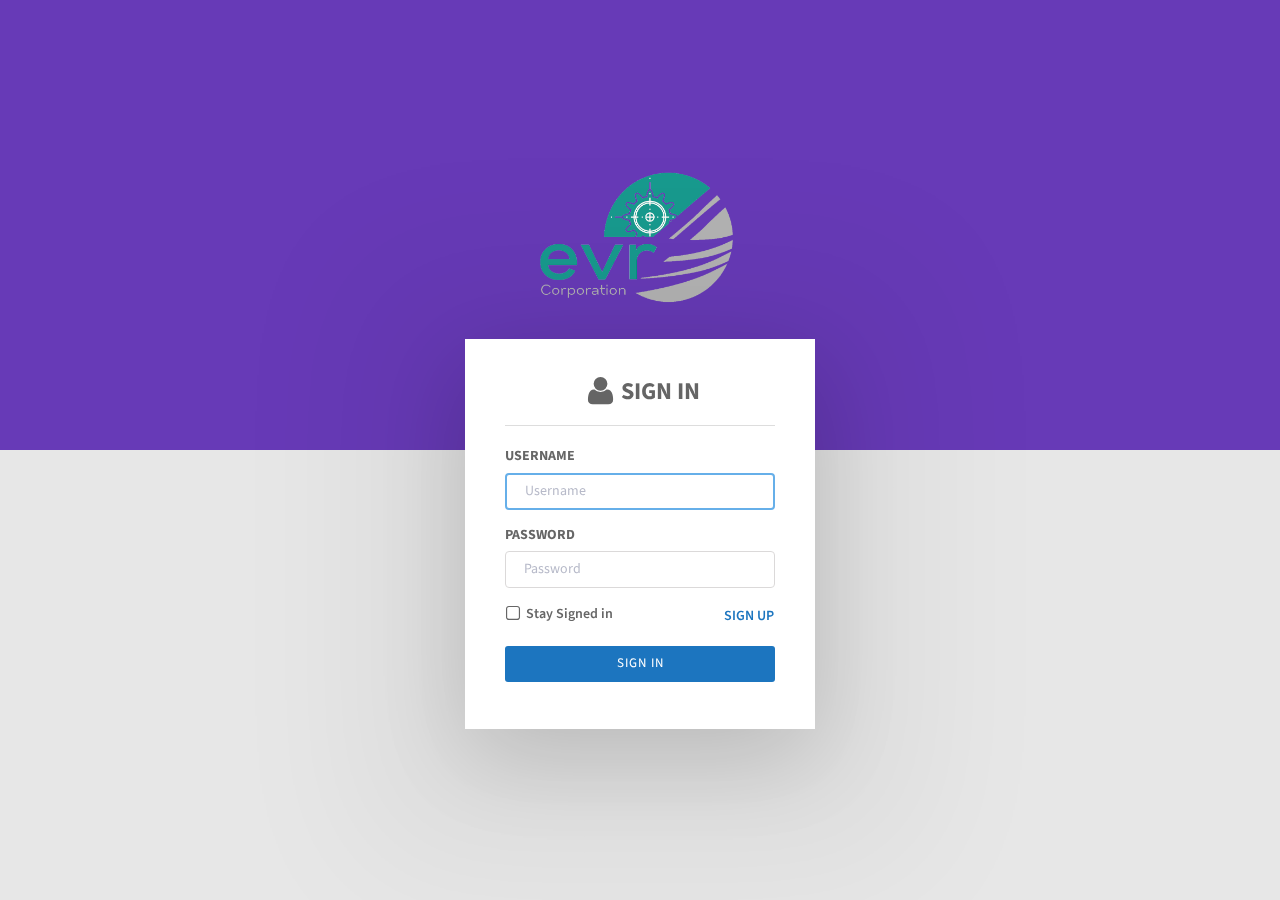
<file: index.html>
<!DOCTYPE html>
<html lang="en">
<head>
<meta charset="utf-8">
<meta http-equiv="content-type" content="text/html; charset=utf-8" />
<meta name="format-detection" content="telephone=no" />
<meta name="apple-mobile-web-app-capable" content="yes" />
<meta name="viewport" content="width=device-width, initial-scale=1, maximum-scale=1.0, user-scalable=no, minimal-ui"/>
<meta http-equiv="X-UA-Compatible" content="IE=edge">
<meta name="viewport" content="width=device-width, initial-scale=1">
<meta name="description" content="">
<meta name="author" content="">
<title>Angular Admin Panel</title>
    
    <link rel="stylesheet" href="https://maxcdn.bootstrapcdn.com/bootstrap/3.3.7/css/bootstrap.min.css">
  <script src="https://ajax.googleapis.com/ajax/libs/jquery/3.2.1/jquery.min.js"></script>
  <script src="https://maxcdn.bootstrapcdn.com/bootstrap/3.3.7/js/bootstrap.min.js"></script>
    
    
    <!--CSS-->
    <link rel="stylesheet" type="text/css" href="app-content/css/main.css">
    
    <!-- Bootstrap CSS-->
   <link rel="stylesheet" href="app-content/css/bootstrap.css">
   <!-- Vendor CSS-->
   <link rel="stylesheet" href="app-content/vendor/font-awesome/css/font-awesome.min.css">
   <link rel="stylesheet" href="app-content/vendor/animo.js/animate-animo.css">
   <link rel="stylesheet" href="app-content/vendor/whirl/dist/whirl.css">
   <link rel="stylesheet" href="app-content/css/angular-flash.css">
   

   <!-- App CSS-->
   <link rel="stylesheet" href="app-content/css/app.css">
    <link rel="stylesheet" href="app-content/css/validation.css">
   <!-- Modernizr JS Script-->
   <script src="app-content/vendor/modernizr/modernizr.custom.js" type="application/javascript"></script>
   <!-- FastClick for mobiles-->
   <script src="app-content/vendor/fastclick/lib/fastclick.js" type="application/javascript"></script>
    
    
    <!--JS Files Include-->
   
    <script src="app-content/js/jquery-2.1.4.min.js"></script>
    <script src="app-content/js/essential-plugins.js"></script>
    <script src="app-content/js/bootstrap.min.js"></script>
    <script src="app-content/js/pace.min.js"></script>
    
    
   


  <!-- Angular Js -->
  <script src="app-content/js/angular/angular.min.js"></script>
  <script src="app-content/js/angular/angular-ui-router.min.js"></script>
  <script src="app-content/js/angular/angular-cookies.min.js"></script>
  <script src="app-content/js/angular/angular-animate.js"></script>
  <script src="app-content/js/angular/angular-sanitize.js"></script>
  <script src="app-content/js/angular/angular-route.js"></script>
  <script src="app-content/js/angular/ui-bootstrap-tpls-2.5.0.min.js"></script>
  <script src="app-content/js/angular/ui-bootstrap-tpls-2.5.0.js"></script>
  <script src="app-content/js/ocLazyLoad.min.js"></script>
  <script type="text/javascript" src="app-content/js/jquery.min.js"></script>
  <script src="app-content/js/angular-flash.js"></script>

  <!-- Angular Js Services -->
  <script type="text/javascript" src="app.js"></script>
  <script src="app-services/authentication.service.js"></script>
  <script src="app-services/flash.service.js"></script>
  <script src="app-services/storage.service.js"></script>
    
    
   
   
 
  <!-- Angular Js Controllers -->
  <script type="text/javascript" src="login/LoginController.js"></script>
  <script type="text/javascript" src="home/DashboardController.js"></script>
  <script type="text/javascript" src="home/HomeController.js"></script>
  <script type="text/javascript" src="form/FormController.js"></script>
  <script type="text/javascript" src="datatable/datatablecontroller.js"></script>
  <script type="text/javascript" src="tabs/tabscontroller.js"></script>
    <script type="text/javascript" src="banner-images/bannercontroller.js"></script>
    
    
    <!--Js App Js Include-->
    
    <script src="app-content/ga.js"></script>
    
    <!--angular notify css and js include -->
    <link rel="stylesheet" type="text/css" href="app-content/css/angular-notify.css">
    <script src="app-content/js/angular-notify.js"></script>
    
   
    
</head>




<body ng-app="MyApp">
      
             <div ui-view> </div>
     
    
    <script src="app-content/vendor/jquery/dist/jquery.min.js"></script>
   <script src="app-content/vendor/bootstrap/dist/js/bootstrap.min.js"></script>
   <!-- Plugins-->
   <script src="app-content/vendor/chosen/chosen.jquery.js"></script>
   <script src="app-content/vendor/seiyria-bootstrap-slider/dist/bootstrap-slider.min.js"></script>
   <script src="app-content/vendor/bootstrap-filestyle/src/bootstrap-filestyle.min.js"></script>
   <!-- Animo-->
   <script src="app-content/vendor/animo.js/animo.min.js"></script>
   <!-- Sparklines-->
   <script src="app-content/vendor/sparkline/index.js"></script>
   <!-- Slimscroll-->
   <script src="app-content/vendor/slimScroll/jquery.slimscroll.min.js"></script>
   <!-- Store + JSON-->
   <script src="app-content/vendor/store-js/store+json2.min.js"></script>
   <!-- ScreenFull-->
   <script src="app-content/vendor/screenfull/dist/screenfull.min.js"></script>
   <!-- START Page Custom Script-->
   <!-- END Page Custom Script-->
    
    <!-- START Page Custom Script-->
   <script src="app-content/vendor/jquery.steps/build/jquery.steps.min.js"></script>
   <script src="app-content/vendor/jquery-validation/dist/jquery.validate.min.js"></script>
   <!-- Form Validation-->
   <script src="app-content/vendor/parsleyjs/dist/parsley.min.js"></script>
   <!-- END Page Custom Script-->
   
    <script src="app-content/page.js"></script>
   
    
    <script src="app-content/js/app.js"></script>
   
    
</body>
</html>
</file>
<file: app-content/vendor/whirl/dist/whirl.css>
/*
whirl.css - http://jh3y.github.io/-cs-spinner
Licensed under the MIT license

Jhey Tompkins (c) 2014.

Permission is hereby granted, free of charge, to any person obtaining a copy of this software and associated documentation files (the "Software"), to deal in the Software without restriction, including without limitation the rights to use, copy, modify, merge, publish, distribute, sublicense, and/or sell copies of the Software, and to permit persons to whom the Software is furnished to do so, subject to the following conditions:

The above copyright notice and this permission notice shall be included in all copies or substantial portions of the Software.

THE SOFTWARE IS PROVIDED "AS IS", WITHOUT WARRANTY OF ANY KIND, EXPRESS OR IMPLIED, INCLUDING BUT NOT LIMITED TO THE WARRANTIES OF MERCHANTABILITY, FITNESS FOR A PARTICULAR PURPOSE AND NONINFRINGEMENT. IN NO EVENT SHALL THE AUTHORS OR COPYRIGHT HOLDERS BE LIABLE FOR ANY CLAIM, DAMAGES OR OTHER LIABILITY, WHETHER IN AN ACTION OF CONTRACT, TORT OR OTHERWISE, ARISING FROM, OUT OF OR IN CONNECTION WITH THE SOFTWARE OR THE USE OR OTHER DEALINGS IN THE SOFTWARE.
*/
/* whirl base styling */
.whirl {
  position: relative;
}
.whirl:before {
  content: "";
  z-index: 1;
  position: absolute;
  top: 0;
  right: 0;
  bottom: 0;
  left: 0;
  background-color: #999999;
  opacity: 0.6;
}
.whirl:after {
  z-index: 2;
  content: "";
  height: 40px;
  width: 40px;
  position: absolute;
  top: 50%;
  left: 50%;
  margin: -20px 0 0 -20px;
  -webkit-transition: all .75s ease 0s;
  transition: all .75s ease 0s;
  border-radius: 100%;
  border-top: 4px solid #555555;
  -webkit-animation: standard .75s infinite linear;
  animation: standard .75s infinite linear;
  -webkit-transform-origin: center;
  -ms-transform-origin: center;
  transform-origin: center;
}
.whirl.no-overlay:before {
  content: none;
  display: none;
}
/* whirl standard rotation animation used for duo, double-up etc. */
@-webkit-keyframes standard {
  from {
    -webkit-transform: rotate(0deg);
    transform: rotate(0deg);
  }
  to {
    -webkit-transform: rotate(360deg);
    transform: rotate(360deg);
  }
}
@keyframes standard {
  from {
    -webkit-transform: rotate(0deg);
    transform: rotate(0deg);
  }
  to {
    -webkit-transform: rotate(360deg);
    transform: rotate(360deg);
  }
}
/*whirl bar follow - a simple strafing bar animation that follows itself*/
.whirl.bar.follow:after {
  -webkit-animation: bar-follow 1s infinite linear;
  animation: bar-follow 1s infinite linear;
}
@-webkit-keyframes bar-follow {
  0% {
    -webkit-box-shadow: inset 40px 0px 0px rgba(0, 0, 0, 0.5);
    box-shadow: inset 40px 0px 0px rgba(0, 0, 0, 0.5);
  }
  100% {
    -webkit-box-shadow: inset -40px 0px 0px rgba(0, 0, 0, 0.5);
    box-shadow: inset -40px 0px 0px rgba(0, 0, 0, 0.5);
  }
}
@keyframes bar-follow {
  0% {
    -webkit-box-shadow: inset 40px 0px 0px rgba(0, 0, 0, 0.5);
    box-shadow: inset 40px 0px 0px rgba(0, 0, 0, 0.5);
  }
  100% {
    -webkit-box-shadow: inset -40px 0px 0px rgba(0, 0, 0, 0.5);
    box-shadow: inset -40px 0px 0px rgba(0, 0, 0, 0.5);
  }
}
/*whirl bar - a simple strafing bar animation*/
.whirl.bar:after {
  height: 20px;
  width: 40px;
  border-radius: 0;
  border: none;
  -webkit-animation: bar 1s infinite linear;
  animation: bar 1s infinite linear;
}
@-webkit-keyframes bar {
  from {
    -webkit-box-shadow: inset 0px 0px 0px rgba(0, 0, 0, 0.5);
    box-shadow: inset 0px 0px 0px rgba(0, 0, 0, 0.5);
  }
  to {
    -webkit-box-shadow: inset 80px 0px 0px rgba(0, 0, 0, 0.5);
    box-shadow: inset 80px 0px 0px rgba(0, 0, 0, 0.5);
  }
}
@keyframes bar {
  from {
    -webkit-box-shadow: inset 0px 0px 0px rgba(0, 0, 0, 0.5);
    box-shadow: inset 0px 0px 0px rgba(0, 0, 0, 0.5);
  }
  to {
    -webkit-box-shadow: inset 80px 0px 0px rgba(0, 0, 0, 0.5);
    box-shadow: inset 80px 0px 0px rgba(0, 0, 0, 0.5);
  }
}
/* whirl blade spinner.
experimental spinner that tries to create a blade effect.*/
.whirl.blade:after {
  height: 20px;
  width: 20px;
  margin: -10px 0 0 10px;
  border-right: 4px solid transparent;
  border-top: 4px solid transparent;
  border-left: 4px solid transparent;
  border-bottom: 4px solid #e74c3c;
  opacity: 1;
  -webkit-transform-origin: left;
  -ms-transform-origin: left;
  transform-origin: left;
}
/*whirl double up - a doubling up standard animation spinner*/
.whirl.double-up:after {
  border-right: 4px solid #e74c3c;
  border-top: 4px double #e74c3c;
  border-left: 4px double #e74c3c;
  border-bottom: 4px double #e74c3c;
}
/*whirl duo - a dual colored standard animated spinner*/
.whirl.duo:after {
  border-right: 4px solid #333333;
  border-left: 4px solid #333333;
  border-top: 4px solid #f1c40f;
  border-bottom: 4px solid #f1c40f;
}
/* whirl helicopter spinner.*/
.whirl.helicopter:after {
  height: 10px;
  width: 40px;
  margin: -10px 0 0 -20px;
  border: none;
  border-radius: 0;
  opacity: 1;
  -webkit-transform-origin: center;
  -ms-transform-origin: center;
  transform-origin: center;
  background-color: #8e44ad;
}
/*whirl line back and forth grow - a simple strafing line animation that goes back and forth and grows in the middle*/
.whirl.line.back-and-forth.grow:after {
  -webkit-animation: line-back-and-forth 1s infinite linear, line-back-and-forth-grow 1s infinite linear;
  animation: line-back-and-forth 1s infinite linear, line-back-and-forth-grow 1s infinite linear;
}
@-webkit-keyframes line-back-and-forth-grow {
  0% {
    -webkit-transform: scaleY(1);
    transform: scaleY(1);
  }
  25% {
    -webkit-transform: scaleY(2);
    transform: scaleY(2);
  }
  50% {
    -webkit-transform: scaleY(1);
    transform: scaleY(1);
  }
  75% {
    -webkit-transform: scaleY(2);
    transform: scaleY(2);
  }
  100% {
    -webkit-transform: scaleY(1);
    transform: scaleY(1);
  }
}
@keyframes line-back-and-forth-grow {
  0% {
    -webkit-transform: scaleY(1);
    transform: scaleY(1);
  }
  25% {
    -webkit-transform: scaleY(2);
    transform: scaleY(2);
  }
  50% {
    -webkit-transform: scaleY(1);
    transform: scaleY(1);
  }
  75% {
    -webkit-transform: scaleY(2);
    transform: scaleY(2);
  }
  100% {
    -webkit-transform: scaleY(1);
    transform: scaleY(1);
  }
}
/*whirl line back and forth - a simple strafing line animation that goes back and forth*/
.whirl.line.back-and-forth:after {
  -webkit-animation: line-back-and-forth 1s infinite linear;
  animation: line-back-and-forth 1s infinite linear;
}
@-webkit-keyframes line-back-and-forth {
  0% {
    width: 10px;
  }
  50% {
    width: 50px;
  }
  100% {
    width: 10px;
  }
}
@keyframes line-back-and-forth {
  0% {
    width: 10px;
  }
  50% {
    width: 50px;
  }
  100% {
    width: 10px;
  }
}
/*whirl line grow - a simple strafing line animation that grows in the middle*/
.whirl.line.grow:after {
  -webkit-animation: line 0.75s infinite linear, line-grow 0.75s infinite linear;
  animation: line 0.75s infinite linear, line-grow 0.75s infinite linear;
}
@-webkit-keyframes line-grow {
  0% {
    -webkit-transform: scaleY(1);
    transform: scaleY(1);
  }
  50% {
    -webkit-transform: scaleY(2);
    transform: scaleY(2);
  }
  100% {
    -webkit-transform: scaleY(1);
    transform: scaleY(1);
  }
}
@keyframes line-grow {
  0% {
    -webkit-transform: scaleY(1);
    transform: scaleY(1);
  }
  50% {
    -webkit-transform: scaleY(2);
    transform: scaleY(2);
  }
  100% {
    -webkit-transform: scaleY(1);
    transform: scaleY(1);
  }
}
/*whirl line - a simple strafing line animation*/
.whirl.line:after {
  height: 20px;
  border-radius: 0;
  border: none;
  -webkit-box-shadow: inset -10px 0px 0px rgba(0, 0, 0, 0.5);
  box-shadow: inset -10px 0px 0px rgba(0, 0, 0, 0.5);
  -webkit-animation: line .75s infinite linear;
  animation: line .75s infinite linear;
}
@-webkit-keyframes line {
  from {
    width: 10px;
  }
  to {
    width: 50px;
  }
}
@keyframes line {
  from {
    width: 10px;
  }
  to {
    width: 50px;
  }
}
/* whirl ringed spinner.
a spinner with a static ring and no overlay.*/
.whirl.ringed:after {
  border-right: 4px solid #e74c3c;
  border-top: 4px solid #2ecc71;
  border-left: 4px solid #2ecc71;
  border-bottom: 4px solid #2ecc71;
  opacity: 1;
}
/* whirl shadow oval left - makes use of box shadowing effects
in addition to offsetting the width and the height to angle the shadow*/
.whirl.shadow.oval.left:after,
.whirl.shadow.oval:after {
  -webkit-animation: spin-shadow 0.25s infinite linear;
  animation: spin-shadow 0.25s infinite linear;
  border: none;
  border-radius: 40% 100%;
}
@-webkit-keyframes spin-shadow {
  0% {
    -webkit-box-shadow: inset 5px 5px 5px rgba(0, 0, 0, 0.5);
    box-shadow: inset 5px 5px 5px rgba(0, 0, 0, 0.5);
  }
  25% {
    -webkit-box-shadow: inset -5px 5px 5px rgba(0, 0, 0, 0.5);
    box-shadow: inset -5px 5px 5px rgba(0, 0, 0, 0.5);
  }
  50% {
    -webkit-box-shadow: inset -5px -5px 5px rgba(0, 0, 0, 0.5);
    box-shadow: inset -5px -5px 5px rgba(0, 0, 0, 0.5);
  }
  100% {
    -webkit-box-shadow: inset 5px -5px 5px rgba(0, 0, 0, 0.5);
    box-shadow: inset 5px -5px 5px rgba(0, 0, 0, 0.5);
  }
}
@keyframes spin-shadow {
  0% {
    -webkit-box-shadow: inset 5px 5px 5px rgba(0, 0, 0, 0.5);
    box-shadow: inset 5px 5px 5px rgba(0, 0, 0, 0.5);
  }
  25% {
    -webkit-box-shadow: inset -5px 5px 5px rgba(0, 0, 0, 0.5);
    box-shadow: inset -5px 5px 5px rgba(0, 0, 0, 0.5);
  }
  50% {
    -webkit-box-shadow: inset -5px -5px 5px rgba(0, 0, 0, 0.5);
    box-shadow: inset -5px -5px 5px rgba(0, 0, 0, 0.5);
  }
  100% {
    -webkit-box-shadow: inset 5px -5px 5px rgba(0, 0, 0, 0.5);
    box-shadow: inset 5px -5px 5px rgba(0, 0, 0, 0.5);
  }
}
/* whirl shadow oval right - makes use of box shadowing effects
in addition to offsetting the width and the height to angle the shadow*/
.whirl.shadow.oval.right:after {
  -webkit-animation: spin-shadow 0.25s infinite linear;
  animation: spin-shadow 0.25s infinite linear;
  border: none;
  border-radius: 100% 40%;
}
@keyframes spin-shadow {
  0% {
    -webkit-box-shadow: inset 5px 5px 5px rgba(0, 0, 0, 0.5);
    box-shadow: inset 5px 5px 5px rgba(0, 0, 0, 0.5);
  }
  25% {
    -webkit-box-shadow: inset -5px 5px 5px rgba(0, 0, 0, 0.5);
    box-shadow: inset -5px 5px 5px rgba(0, 0, 0, 0.5);
  }
  50% {
    -webkit-box-shadow: inset -5px -5px 5px rgba(0, 0, 0, 0.5);
    box-shadow: inset -5px -5px 5px rgba(0, 0, 0, 0.5);
  }
  100% {
    -webkit-box-shadow: inset 5px -5px 5px rgba(0, 0, 0, 0.5);
    box-shadow: inset 5px -5px 5px rgba(0, 0, 0, 0.5);
  }
}
/* whirl shadow - makes use of box shadowing effects */
.whirl.shadow:after {
  -webkit-animation: spin-shadow 0.25s infinite linear;
  animation: spin-shadow 0.25s infinite linear;
  border-radius: 100%;
  border: none;
}
@keyframes spin-shadow {
  0% {
    -webkit-box-shadow: inset 5px 5px 5px rgba(0, 0, 0, 0.5);
    box-shadow: inset 5px 5px 5px rgba(0, 0, 0, 0.5);
  }
  25% {
    -webkit-box-shadow: inset -5px 5px 5px rgba(0, 0, 0, 0.5);
    box-shadow: inset -5px 5px 5px rgba(0, 0, 0, 0.5);
  }
  50% {
    -webkit-box-shadow: inset -5px -5px 5px rgba(0, 0, 0, 0.5);
    box-shadow: inset -5px -5px 5px rgba(0, 0, 0, 0.5);
  }
  100% {
    -webkit-box-shadow: inset 5px -5px 5px rgba(0, 0, 0, 0.5);
    box-shadow: inset 5px -5px 5px rgba(0, 0, 0, 0.5);
  }
}
/*whirl spherical horizontal spinner*/
.whirl.sphere.horizontal:after,
.whirl.sphere:after {
  border-radius: 100%;
  -webkit-animation: sphere .5s infinite;
  animation: sphere .5s infinite;
  border: none;
  height: 40px;
}
@-webkit-keyframes sphere {
  from {
    -webkit-box-shadow: inset 45px 0px 10px rgba(0, 0, 0, 0.5);
    box-shadow: inset 45px 0px 10px rgba(0, 0, 0, 0.5);
  }
  to {
    -webkit-box-shadow: inset -45px 0px 10px rgba(0, 0, 0, 0.5);
    box-shadow: inset -45px 0px 10px rgba(0, 0, 0, 0.5);
  }
}
@keyframes sphere {
  from {
    -webkit-box-shadow: inset 45px 0px 10px rgba(0, 0, 0, 0.5);
    box-shadow: inset 45px 0px 10px rgba(0, 0, 0, 0.5);
  }
  to {
    -webkit-box-shadow: inset -45px 0px 10px rgba(0, 0, 0, 0.5);
    box-shadow: inset -45px 0px 10px rgba(0, 0, 0, 0.5);
  }
}
/*whirl spherical vertical spinner*/
.whirl.sphere.vertical:after {
  border-radius: 100%;
  -webkit-animation: sphere-v 0.5s infinite;
  animation: sphere-v 0.5s infinite;
  border: none;
  height: 40px;
}
@-webkit-keyframes sphere-v {
  from {
    -webkit-box-shadow: inset 0px 45px 10px rgba(0, 0, 0, 0.5);
    box-shadow: inset 0px 45px 10px rgba(0, 0, 0, 0.5);
  }
  to {
    -webkit-box-shadow: inset 0px -45px 10px rgba(0, 0, 0, 0.5);
    box-shadow: inset 0px -45px 10px rgba(0, 0, 0, 0.5);
  }
}
@keyframes sphere-v {
  from {
    -webkit-box-shadow: inset 0px 45px 10px rgba(0, 0, 0, 0.5);
    box-shadow: inset 0px 45px 10px rgba(0, 0, 0, 0.5);
  }
  to {
    -webkit-box-shadow: inset 0px -45px 10px rgba(0, 0, 0, 0.5);
    box-shadow: inset 0px -45px 10px rgba(0, 0, 0, 0.5);
  }
}
/* whirl traditional spinner.
Makes use of standard animation spin and minimally extends core.*/
.whirl.traditional:after {
  border-right: 4px solid #777777;
  border-top: 4px solid #777777;
  border-left: 4px solid #999999;
  border-bottom: 4px solid #bbbbbb;
}
</file>
<file: app-content/css/angular-flash.css>
.alert {
  padding: 15px;
  margin-bottom: 20px;
  border: 1px solid transparent;
  border-radius: 4px;
}
.alert h4 {
  margin-top: 0;
  color: inherit;
}
.alert .alert-link {
  font-weight: bold;
}
.alert > p,
.alert > ul {
  margin-bottom: 0;
}
.alert > p + p {
  margin-top: 5px;
}
.alert-dismissable,
.alert-dismissible {
  padding-right: 35px;
}
.alert-dismissable .close,
.alert-dismissible .close {
  position: relative;
  top: -2px;
  right: -21px;
  color: inherit;
}
.alert-success {
  color: #3c763d;
  background-color: #dff0d8;
  border-color: #d6e9c6;
}
.alert-success hr {
  border-top-color: #c9e2b3;
}
.alert-success .alert-link {
  color: #2b542c;
}
.alert-info {
  color: #31708f;
  background-color: #d9edf7;
  border-color: #bce8f1;
}
.alert-info hr {
  border-top-color: #a6e1ec;
}
.alert-info .alert-link {
  color: #245269;
}
.alert-warning {
  color: #8a6d3b;
  background-color: #fcf8e3;
  border-color: #faebcc;
}
.alert-warning hr {
  border-top-color: #f7e1b5;
}
.alert-warning .alert-link {
  color: #66512c;
}
.alert-danger {
  color: #a94442;
  background-color: #f2dede;
  border-color: #ebccd1;
}
.alert-danger hr {
  border-top-color: #e4b9c0;
}
.alert-danger .alert-link {
  color: #843534;
}

.close {
  float: right;
  font-size: 21px;
  font-weight: bold;
  line-height: 1;
  color: #000;
  text-shadow: 0 1px 0 #fff;
  filter: alpha(opacity=20);
  opacity: .2;
}
.close:hover,
.close:focus {
  color: #000;
  text-decoration: none;
  cursor: pointer;
  filter: alpha(opacity=50);
  opacity: .5;
}

div.close {
  -webkit-appearance: none;
  padding: 0;
  cursor: pointer;
  background: transparent;
  border: 0;
    font-size: 1.7em;
}
.sr-only {
  position: absolute;
  width: 1px;
  height: 1px;
  padding: 0;
  margin: -1px;
  overflow: hidden;
  clip: rect(0, 0, 0, 0);
  border: 0;
}
</file>
<file: app-content/css/validation.css>
.submitted .ng-invalid{
   border: 1px solid red;
}
</file>
<file: app-content/css/angular-notify.css>
.cg-notify-message {
    position:fixed;
    top:0px;
    z-index: 9999;
    max-width:400px;
    text-align: center;

    background-color: #d9edf7;
    color: #31708f;
    padding: 15px;
    border: 1px solid #bce8f1;
    border-radius: 4px;

    -webkit-transition: top 0.5s ease-out,opacity 0.2s ease-out;
    -moz-transition: top 0.5s ease-out,opacity 0.2s ease-out;
    -o-transition: top 0.5s ease-out,opacity 0.2s ease-out;
    transition: top 0.5s ease-out,opacity 0.2s ease-out;    

    visibility:hidden;

    -webkit-box-shadow: 0 6px 12px rgba(0,0,0,.175);
    box-shadow: 0 6px 12px rgba(0,0,0,.175);
}

.cg-notify-message-center {
    left:50%;
}

.cg-notify-message-left {
    left:15px;
}

.cg-notify-message-right {
    right:15px;
}

.cg-notify-message a {
    font-weight:bold;
    color:inherit;
}

.cg-notify-message a:hover {
    color:inherit;
}

.cg-notify-close {
    -webkit-appearance: none;
    padding: 0;
    cursor: pointer;
    background: 0 0;
    border: 0;
    font-size: 21px;
    font-weight: 700;
    line-height: 1;
    color: #000;
    text-shadow: 0 1px 0 #fff;
    filter: alpha(opacity=20);
    opacity: .2;

    position: absolute;
    top: 0px;
    right: 3px;
    line-height: 15px;    
}

.cg-notify-close:hover, .cg-notify-close:focus {
    color: #000;
    text-decoration: none;
    cursor: pointer;
    filter: alpha(opacity=50);
    opacity: .5;
}

.cg-notify-sr-only {
    position: absolute;
    width: 1px;
    height: 1px;
    padding: 0;
    margin: -1px;
    overflow: hidden;
    clip: rect(0,0,0,0);
    border: 0;
}
</file>
<file: app-content/css/main.css>
@import url(https://fonts.googleapis.com/css?family=PT+Sans|Lato:300,400,400i,700);@import url(https://fonts.googleapis.com/css?family=Niconne);/*!
 * Bootstrap v3.3.6
 *//*! normalize.css v3.0.3 | MIT License | github.com/necolas/normalize.css */html{font-family:sans-serif;-ms-text-size-adjust:100%;-webkit-text-size-adjust:100%}body{margin:0}article,aside,details,figcaption,figure,footer,header,hgroup,main,menu,nav,section,summary{display:block}audio,canvas,progress,video{display:inline-block;vertical-align:baseline}audio:not([controls]){display:none;height:0}[hidden],template{display:none}a{background-color:transparent}a:active,a:hover{outline:0}abbr[title]{border-bottom:1px dotted}b,strong{font-weight:bold}dfn{font-style:italic}h1{font-size:2em;margin:0.67em 0}mark{background:#ff0;color:#000}small{font-size:80%}sub,sup{font-size:75%;line-height:0;position:relative;vertical-align:baseline}sup{top:-0.5em}sub{bottom:-0.25em}img{border:0}svg:not(:root){overflow:hidden}figure{margin:1em 40px}hr{box-sizing:content-box;height:0}pre{overflow:auto}code,kbd,pre,samp{font-family:monospace, monospace;font-size:1em}button,input,optgroup,select,textarea{color:inherit;font:inherit;margin:0}button{overflow:visible}button,select{text-transform:none}button,html input[type="button"],input[type="reset"],input[type="submit"]{-webkit-appearance:button;cursor:pointer}button[disabled],html input[disabled]{cursor:default}button::-moz-focus-inner,input::-moz-focus-inner{border:0;padding:0}input{line-height:normal}input[type="checkbox"],input[type="radio"]{box-sizing:border-box;padding:0}input[type="number"]::-webkit-inner-spin-button,input[type="number"]::-webkit-outer-spin-button{height:auto}input[type="search"]{-webkit-appearance:textfield;box-sizing:content-box}input[type="search"]::-webkit-search-cancel-button,input[type="search"]::-webkit-search-decoration{-webkit-appearance:none}fieldset{border:1px solid #c0c0c0;margin:0 2px;padding:0.35em 0.625em 0.75em}legend{border:0;padding:0}textarea{overflow:auto}optgroup{font-weight:bold}table{border-collapse:collapse;border-spacing:0}td,th{padding:0}/*! Source: https://github.com/h5bp/html5-boilerplate/blob/master/src/css/main.css */@media print{*,*:before,*:after{background:transparent !important;color:#000 !important;box-shadow:none !important;text-shadow:none !important}a,a:visited{text-decoration:underline}a[href]:after{content:" (" attr(href) ")"}abbr[title]:after{content:" (" attr(title) ")"}a[href^="#"]:after,a[href^="javascript:"]:after{content:""}pre,blockquote{border:1px solid #999;page-break-inside:avoid}thead{display:table-header-group}tr,img{page-break-inside:avoid}img{max-width:100% !important}p,h2,h3{orphans:3;widows:3}h2,h3{page-break-after:avoid}.navbar{display:none}.btn>.caret,.dropup>.btn>.caret{border-top-color:#000 !important}.label{border:1px solid #000}.table{border-collapse:collapse !important}.table td,.table th{background-color:#fff !important}.table-bordered th,.table-bordered td{border:1px solid #ddd !important}}*{box-sizing:border-box}*:before,*:after{box-sizing:border-box}html{font-size:10px;-webkit-tap-highlight-color:transparent}body{font-family:"Lato","Segoe UI",sans-serif;font-size:14px;line-height:1.428571429;color:#333;background-color:#e5e5e5}input,button,select,textarea{font-family:inherit;font-size:inherit;line-height:inherit}a{color:#673AB7;text-decoration:none}a:hover,a:focus{color:#46287d;outline:none !important;transition:all 0.3s ease;text-decoration:none}a:active{outline:none !important}figure{margin:0}img{vertical-align:middle}.img-responsive{display:block;max-width:100%;height:auto}.img-rounded{border-radius:6px}.img-thumbnail{padding:4px;line-height:1.428571429;background-color:#e5e5e5;border:1px solid #ddd;border-radius:4px;transition:all 0.2s ease-in-out;display:inline-block;max-width:100%;height:auto}.img-circle{border-radius:50%}hr{margin-top:20px;margin-bottom:20px;border:0;border-top:1px solid #eee}.sr-only{position:absolute;width:1px;height:1px;margin:-1px;padding:0;overflow:hidden;clip:rect(0, 0, 0, 0);border:0}.sr-only-focusable:active,.sr-only-focusable:focus{position:static;width:auto;height:auto;margin:0;overflow:visible;clip:auto}[role="button"]{cursor:pointer}h1,h2,h3,h4,h5,h6,.h1,.h2,.h3,.h4,.h5,.h6{font-family:inherit;font-weight:500;line-height:1.1;color:inherit}h1 small,h1 .small,h2 small,h2 .small,h3 small,h3 .small,h4 small,h4 .small,h5 small,h5 .small,h6 small,h6 .small,.h1 small,.h1 .small,.h2 small,.h2 .small,.h3 small,.h3 .small,.h4 small,.h4 .small,.h5 small,.h5 .small,.h6 small,.h6 .small{font-weight:normal;line-height:1;color:#777}h1,.h1,h2,.h2,h3,.h3{margin-top:20px;margin-bottom:10px}h1 small,h1 .small,.h1 small,.h1 .small,h2 small,h2 .small,.h2 small,.h2 .small,h3 small,h3 .small,.h3 small,.h3 .small{font-size:65%}h4,.h4,h5,.h5,h6,.h6{margin-top:10px;margin-bottom:10px}h4 small,h4 .small,.h4 small,.h4 .small,h5 small,h5 .small,.h5 small,.h5 .small,h6 small,h6 .small,.h6 small,.h6 .small{font-size:75%}h1,.h1{font-size:36px}h2,.h2{font-size:30px}h3,.h3{font-size:24px}h4,.h4{font-size:18px}h5,.h5{font-size:14px}h6,.h6{font-size:12px}p{margin:0 0 10px}.lead{margin-bottom:20px;font-size:16px;font-weight:300;line-height:1.4}@media (min-width: 768px){.lead{font-size:21px}}small,.small{font-size:85%}mark,.mark{background-color:#fcf8e3;padding:.2em}.text-left{text-align:left}.text-right{text-align:right}.text-center{text-align:center}.text-justify{text-align:justify}.text-nowrap{white-space:nowrap}.text-lowercase{text-transform:lowercase}.text-uppercase,.initialism{text-transform:uppercase}.text-capitalize{text-transform:capitalize}.text-muted{color:#777}.text-primary{color:#673AB7}a.text-primary:hover,a.text-primary:focus{color:#512e90}.text-success{color:#3c763d}a.text-success:hover,a.text-success:focus{color:#2b542c}.text-info{color:#31708f}a.text-info:hover,a.text-info:focus{color:#245269}.text-warning{color:#8a6d3b}a.text-warning:hover,a.text-warning:focus{color:#66512c}.text-danger{color:#a94442}a.text-danger:hover,a.text-danger:focus{color:#843534}.bg-primary{color:#fff}.bg-primary{background-color:#673AB7}a.bg-primary:hover,a.bg-primary:focus{background-color:#512e90}.bg-success{background-color:#dff0d8}a.bg-success:hover,a.bg-success:focus{background-color:#c1e2b3}.bg-info{background-color:#d9edf7}a.bg-info:hover,a.bg-info:focus{background-color:#afd9ee}.bg-warning{background-color:#fcf8e3}a.bg-warning:hover,a.bg-warning:focus{background-color:#f7ecb5}.bg-danger{background-color:#f2dede}a.bg-danger:hover,a.bg-danger:focus{background-color:#e4b9b9}.page-header{padding-bottom:9px;margin:40px 0 20px;border-bottom:1px solid #eee}ul,ol{margin-top:0;margin-bottom:10px}ul ul,ul ol,ol ul,ol ol{margin-bottom:0}.list-unstyled{padding-left:0;list-style:none}.list-inline{padding-left:0;list-style:none;margin-left:-5px}.list-inline>li{display:inline-block;padding-left:5px;padding-right:5px}dl{margin-top:0;margin-bottom:20px}dt,dd{line-height:1.428571429}dt{font-weight:bold}dd{margin-left:0}.dl-horizontal dd:before,.dl-horizontal dd:after{content:" ";display:table}.dl-horizontal dd:after{clear:both}@media (min-width: 768px){.dl-horizontal dt{float:left;width:160px;clear:left;text-align:right;overflow:hidden;text-overflow:ellipsis;white-space:nowrap}.dl-horizontal dd{margin-left:180px}}abbr[title],abbr[data-original-title]{cursor:help;border-bottom:1px dotted #777}.initialism{font-size:90%}blockquote{padding:10px 20px;margin:0 0 20px;font-size:17.5px;border-left:5px solid #eee}blockquote p:last-child,blockquote ul:last-child,blockquote ol:last-child{margin-bottom:0}blockquote footer,blockquote small,blockquote .small{display:block;font-size:80%;line-height:1.428571429;color:#777}blockquote footer:before,blockquote small:before,blockquote .small:before{content:'\2014 \00A0'}.blockquote-reverse,blockquote.pull-right{padding-right:15px;padding-left:0;border-right:5px solid #eee;border-left:0;text-align:right}.blockquote-reverse footer:before,.blockquote-reverse small:before,.blockquote-reverse .small:before,blockquote.pull-right footer:before,blockquote.pull-right small:before,blockquote.pull-right .small:before{content:''}.blockquote-reverse footer:after,.blockquote-reverse small:after,.blockquote-reverse .small:after,blockquote.pull-right footer:after,blockquote.pull-right small:after,blockquote.pull-right .small:after{content:'\00A0 \2014'}address{margin-bottom:20px;font-style:normal;line-height:1.428571429}code,kbd,pre,samp{font-family:Menlo,Monaco,Consolas,"Courier New",monospace}code{padding:2px 4px;font-size:90%;color:#c7254e;background-color:#f9f2f4;border-radius:4px}kbd{padding:2px 4px;font-size:90%;color:#fff;background-color:#333;border-radius:3px;box-shadow:inset 0 -1px 0 rgba(0,0,0,0.25)}kbd kbd{padding:0;font-size:100%;font-weight:bold;box-shadow:none}pre{display:block;padding:9.5px;margin:0 0 10px;font-size:13px;line-height:1.428571429;word-break:break-all;word-wrap:break-word;color:#333;background-color:#f5f5f5;border:1px solid #ccc;border-radius:4px}pre code{padding:0;font-size:inherit;color:inherit;white-space:pre-wrap;background-color:transparent;border-radius:0}.pre-scrollable{max-height:340px;overflow-y:scroll}.container{margin-right:auto;margin-left:auto;padding-left:15px;padding-right:15px}.container:before,.container:after{content:" ";display:table}.container:after{clear:both}@media (min-width: 768px){.container{width:750px}}@media (min-width: 992px){.container{width:970px}}@media (min-width: 1200px){.container{width:1170px}}.container-fluid{margin-right:auto;margin-left:auto;padding-left:15px;padding-right:15px}.container-fluid:before,.container-fluid:after{content:" ";display:table}.container-fluid:after{clear:both}.row{margin-left:-15px;margin-right:-15px}.row:before,.row:after{content:" ";display:table}.row:after{clear:both}.col-xs-1,.col-sm-1,.col-md-1,.col-lg-1,.col-xs-2,.col-sm-2,.col-md-2,.col-lg-2,.col-xs-3,.col-sm-3,.col-md-3,.col-lg-3,.col-xs-4,.col-sm-4,.col-md-4,.col-lg-4,.col-xs-5,.col-sm-5,.col-md-5,.col-lg-5,.col-xs-6,.col-sm-6,.col-md-6,.col-lg-6,.col-xs-7,.col-sm-7,.col-md-7,.col-lg-7,.col-xs-8,.col-sm-8,.col-md-8,.col-lg-8,.col-xs-9,.col-sm-9,.col-md-9,.col-lg-9,.col-xs-10,.col-sm-10,.col-md-10,.col-lg-10,.col-xs-11,.col-sm-11,.col-md-11,.col-lg-11,.col-xs-12,.col-sm-12,.col-md-12,.col-lg-12{position:relative;min-height:1px;padding-left:15px;padding-right:15px}.col-xs-1,.col-xs-2,.col-xs-3,.col-xs-4,.col-xs-5,.col-xs-6,.col-xs-7,.col-xs-8,.col-xs-9,.col-xs-10,.col-xs-11,.col-xs-12{float:left}.col-xs-1{width:8.3333333333%}.col-xs-2{width:16.6666666667%}.col-xs-3{width:25%}.col-xs-4{width:33.3333333333%}.col-xs-5{width:41.6666666667%}.col-xs-6{width:50%}.col-xs-7{width:58.3333333333%}.col-xs-8{width:66.6666666667%}.col-xs-9{width:75%}.col-xs-10{width:83.3333333333%}.col-xs-11{width:91.6666666667%}.col-xs-12{width:100%}.col-xs-pull-0{right:auto}.col-xs-pull-1{right:8.3333333333%}.col-xs-pull-2{right:16.6666666667%}.col-xs-pull-3{right:25%}.col-xs-pull-4{right:33.3333333333%}.col-xs-pull-5{right:41.6666666667%}.col-xs-pull-6{right:50%}.col-xs-pull-7{right:58.3333333333%}.col-xs-pull-8{right:66.6666666667%}.col-xs-pull-9{right:75%}.col-xs-pull-10{right:83.3333333333%}.col-xs-pull-11{right:91.6666666667%}.col-xs-pull-12{right:100%}.col-xs-push-0{left:auto}.col-xs-push-1{left:8.3333333333%}.col-xs-push-2{left:16.6666666667%}.col-xs-push-3{left:25%}.col-xs-push-4{left:33.3333333333%}.col-xs-push-5{left:41.6666666667%}.col-xs-push-6{left:50%}.col-xs-push-7{left:58.3333333333%}.col-xs-push-8{left:66.6666666667%}.col-xs-push-9{left:75%}.col-xs-push-10{left:83.3333333333%}.col-xs-push-11{left:91.6666666667%}.col-xs-push-12{left:100%}.col-xs-offset-0{margin-left:0%}.col-xs-offset-1{margin-left:8.3333333333%}.col-xs-offset-2{margin-left:16.6666666667%}.col-xs-offset-3{margin-left:25%}.col-xs-offset-4{margin-left:33.3333333333%}.col-xs-offset-5{margin-left:41.6666666667%}.col-xs-offset-6{margin-left:50%}.col-xs-offset-7{margin-left:58.3333333333%}.col-xs-offset-8{margin-left:66.6666666667%}.col-xs-offset-9{margin-left:75%}.col-xs-offset-10{margin-left:83.3333333333%}.col-xs-offset-11{margin-left:91.6666666667%}.col-xs-offset-12{margin-left:100%}@media (min-width: 768px){.col-sm-1,.col-sm-2,.col-sm-3,.col-sm-4,.col-sm-5,.col-sm-6,.col-sm-7,.col-sm-8,.col-sm-9,.col-sm-10,.col-sm-11,.col-sm-12{float:left}.col-sm-1{width:8.3333333333%}.col-sm-2{width:16.6666666667%}.col-sm-3{width:25%}.col-sm-4{width:33.3333333333%}.col-sm-5{width:41.6666666667%}.col-sm-6{width:50%}.col-sm-7{width:58.3333333333%}.col-sm-8{width:66.6666666667%}.col-sm-9{width:75%}.col-sm-10{width:83.3333333333%}.col-sm-11{width:91.6666666667%}.col-sm-12{width:100%}.col-sm-pull-0{right:auto}.col-sm-pull-1{right:8.3333333333%}.col-sm-pull-2{right:16.6666666667%}.col-sm-pull-3{right:25%}.col-sm-pull-4{right:33.3333333333%}.col-sm-pull-5{right:41.6666666667%}.col-sm-pull-6{right:50%}.col-sm-pull-7{right:58.3333333333%}.col-sm-pull-8{right:66.6666666667%}.col-sm-pull-9{right:75%}.col-sm-pull-10{right:83.3333333333%}.col-sm-pull-11{right:91.6666666667%}.col-sm-pull-12{right:100%}.col-sm-push-0{left:auto}.col-sm-push-1{left:8.3333333333%}.col-sm-push-2{left:16.6666666667%}.col-sm-push-3{left:25%}.col-sm-push-4{left:33.3333333333%}.col-sm-push-5{left:41.6666666667%}.col-sm-push-6{left:50%}.col-sm-push-7{left:58.3333333333%}.col-sm-push-8{left:66.6666666667%}.col-sm-push-9{left:75%}.col-sm-push-10{left:83.3333333333%}.col-sm-push-11{left:91.6666666667%}.col-sm-push-12{left:100%}.col-sm-offset-0{margin-left:0%}.col-sm-offset-1{margin-left:8.3333333333%}.col-sm-offset-2{margin-left:16.6666666667%}.col-sm-offset-3{margin-left:25%}.col-sm-offset-4{margin-left:33.3333333333%}.col-sm-offset-5{margin-left:41.6666666667%}.col-sm-offset-6{margin-left:50%}.col-sm-offset-7{margin-left:58.3333333333%}.col-sm-offset-8{margin-left:66.6666666667%}.col-sm-offset-9{margin-left:75%}.col-sm-offset-10{margin-left:83.3333333333%}.col-sm-offset-11{margin-left:91.6666666667%}.col-sm-offset-12{margin-left:100%}}@media (min-width: 992px){.col-md-1,.col-md-2,.col-md-3,.col-md-4,.col-md-5,.col-md-6,.col-md-7,.col-md-8,.col-md-9,.col-md-10,.col-md-11,.col-md-12{float:left}.col-md-1{width:8.3333333333%}.col-md-2{width:16.6666666667%}.col-md-3{width:25%}.col-md-4{width:33.3333333333%}.col-md-5{width:41.6666666667%}.col-md-6{width:50%}.col-md-7{width:58.3333333333%}.col-md-8{width:66.6666666667%}.col-md-9{width:75%}.col-md-10{width:83.3333333333%}.col-md-11{width:91.6666666667%}.col-md-12{width:100%}.col-md-pull-0{right:auto}.col-md-pull-1{right:8.3333333333%}.col-md-pull-2{right:16.6666666667%}.col-md-pull-3{right:25%}.col-md-pull-4{right:33.3333333333%}.col-md-pull-5{right:41.6666666667%}.col-md-pull-6{right:50%}.col-md-pull-7{right:58.3333333333%}.col-md-pull-8{right:66.6666666667%}.col-md-pull-9{right:75%}.col-md-pull-10{right:83.3333333333%}.col-md-pull-11{right:91.6666666667%}.col-md-pull-12{right:100%}.col-md-push-0{left:auto}.col-md-push-1{left:8.3333333333%}.col-md-push-2{left:16.6666666667%}.col-md-push-3{left:25%}.col-md-push-4{left:33.3333333333%}.col-md-push-5{left:41.6666666667%}.col-md-push-6{left:50%}.col-md-push-7{left:58.3333333333%}.col-md-push-8{left:66.6666666667%}.col-md-push-9{left:75%}.col-md-push-10{left:83.3333333333%}.col-md-push-11{left:91.6666666667%}.col-md-push-12{left:100%}.col-md-offset-0{margin-left:0%}.col-md-offset-1{margin-left:8.3333333333%}.col-md-offset-2{margin-left:16.6666666667%}.col-md-offset-3{margin-left:25%}.col-md-offset-4{margin-left:33.3333333333%}.col-md-offset-5{margin-left:41.6666666667%}.col-md-offset-6{margin-left:50%}.col-md-offset-7{margin-left:58.3333333333%}.col-md-offset-8{margin-left:66.6666666667%}.col-md-offset-9{margin-left:75%}.col-md-offset-10{margin-left:83.3333333333%}.col-md-offset-11{margin-left:91.6666666667%}.col-md-offset-12{margin-left:100%}}@media (min-width: 1200px){.col-lg-1,.col-lg-2,.col-lg-3,.col-lg-4,.col-lg-5,.col-lg-6,.col-lg-7,.col-lg-8,.col-lg-9,.col-lg-10,.col-lg-11,.col-lg-12{float:left}.col-lg-1{width:8.3333333333%}.col-lg-2{width:16.6666666667%}.col-lg-3{width:25%}.col-lg-4{width:33.3333333333%}.col-lg-5{width:41.6666666667%}.col-lg-6{width:50%}.col-lg-7{width:58.3333333333%}.col-lg-8{width:66.6666666667%}.col-lg-9{width:75%}.col-lg-10{width:83.3333333333%}.col-lg-11{width:91.6666666667%}.col-lg-12{width:100%}.col-lg-pull-0{right:auto}.col-lg-pull-1{right:8.3333333333%}.col-lg-pull-2{right:16.6666666667%}.col-lg-pull-3{right:25%}.col-lg-pull-4{right:33.3333333333%}.col-lg-pull-5{right:41.6666666667%}.col-lg-pull-6{right:50%}.col-lg-pull-7{right:58.3333333333%}.col-lg-pull-8{right:66.6666666667%}.col-lg-pull-9{right:75%}.col-lg-pull-10{right:83.3333333333%}.col-lg-pull-11{right:91.6666666667%}.col-lg-pull-12{right:100%}.col-lg-push-0{left:auto}.col-lg-push-1{left:8.3333333333%}.col-lg-push-2{left:16.6666666667%}.col-lg-push-3{left:25%}.col-lg-push-4{left:33.3333333333%}.col-lg-push-5{left:41.6666666667%}.col-lg-push-6{left:50%}.col-lg-push-7{left:58.3333333333%}.col-lg-push-8{left:66.6666666667%}.col-lg-push-9{left:75%}.col-lg-push-10{left:83.3333333333%}.col-lg-push-11{left:91.6666666667%}.col-lg-push-12{left:100%}.col-lg-offset-0{margin-left:0%}.col-lg-offset-1{margin-left:8.3333333333%}.col-lg-offset-2{margin-left:16.6666666667%}.col-lg-offset-3{margin-left:25%}.col-lg-offset-4{margin-left:33.3333333333%}.col-lg-offset-5{margin-left:41.6666666667%}.col-lg-offset-6{margin-left:50%}.col-lg-offset-7{margin-left:58.3333333333%}.col-lg-offset-8{margin-left:66.6666666667%}.col-lg-offset-9{margin-left:75%}.col-lg-offset-10{margin-left:83.3333333333%}.col-lg-offset-11{margin-left:91.6666666667%}.col-lg-offset-12{margin-left:100%}}table{background-color:transparent}caption{padding-top:8px;padding-bottom:8px;color:#777;text-align:left}th{text-align:left}.table{width:100%;max-width:100%;margin-bottom:20px}.table>thead>tr>th,.table>thead>tr>td,.table>tbody>tr>th,.table>tbody>tr>td,.table>tfoot>tr>th,.table>tfoot>tr>td{padding:8px;line-height:1.428571429;vertical-align:top;border-top:1px solid #ddd}.table>thead>tr>th{vertical-align:bottom;border-bottom:2px solid #ddd}.table>caption+thead>tr:first-child>th,.table>caption+thead>tr:first-child>td,.table>colgroup+thead>tr:first-child>th,.table>colgroup+thead>tr:first-child>td,.table>thead:first-child>tr:first-child>th,.table>thead:first-child>tr:first-child>td{border-top:0}.table>tbody+tbody{border-top:2px solid #ddd}.table .table{background-color:#e5e5e5}.table-condensed>thead>tr>th,.table-condensed>thead>tr>td,.table-condensed>tbody>tr>th,.table-condensed>tbody>tr>td,.table-condensed>tfoot>tr>th,.table-condensed>tfoot>tr>td{padding:5px}.table-bordered{border:1px solid #ddd}.table-bordered>thead>tr>th,.table-bordered>thead>tr>td,.table-bordered>tbody>tr>th,.table-bordered>tbody>tr>td,.table-bordered>tfoot>tr>th,.table-bordered>tfoot>tr>td{border:1px solid #ddd}.table-bordered>thead>tr>th,.table-bordered>thead>tr>td{border-bottom-width:0}.table-striped>tbody>tr:nth-of-type(odd){background-color:#f9f9f9}.table-hover>tbody>tr:hover{background-color:#f5f5f5}table col[class*="col-"]{position:static;float:none;display:table-column}table td[class*="col-"],table th[class*="col-"]{position:static;float:none;display:table-cell}.table>thead>tr>td.active,.table>thead>tr>th.active,.table>thead>tr.active>td,.table>thead>tr.active>th,.table>tbody>tr>td.active,.table>tbody>tr>th.active,.table>tbody>tr.active>td,.table>tbody>tr.active>th,.table>tfoot>tr>td.active,.table>tfoot>tr>th.active,.table>tfoot>tr.active>td,.table>tfoot>tr.active>th{background-color:#f5f5f5}.table-hover>tbody>tr>td.active:hover,.table-hover>tbody>tr>th.active:hover,.table-hover>tbody>tr.active:hover>td,.table-hover>tbody>tr:hover>.active,.table-hover>tbody>tr.active:hover>th{background-color:#e8e8e8}.table>thead>tr>td.success,.table>thead>tr>th.success,.table>thead>tr.success>td,.table>thead>tr.success>th,.table>tbody>tr>td.success,.table>tbody>tr>th.success,.table>tbody>tr.success>td,.table>tbody>tr.success>th,.table>tfoot>tr>td.success,.table>tfoot>tr>th.success,.table>tfoot>tr.success>td,.table>tfoot>tr.success>th{background-color:#dff0d8}.table-hover>tbody>tr>td.success:hover,.table-hover>tbody>tr>th.success:hover,.table-hover>tbody>tr.success:hover>td,.table-hover>tbody>tr:hover>.success,.table-hover>tbody>tr.success:hover>th{background-color:#d0e9c6}.table>thead>tr>td.info,.table>thead>tr>th.info,.table>thead>tr.info>td,.table>thead>tr.info>th,.table>tbody>tr>td.info,.table>tbody>tr>th.info,.table>tbody>tr.info>td,.table>tbody>tr.info>th,.table>tfoot>tr>td.info,.table>tfoot>tr>th.info,.table>tfoot>tr.info>td,.table>tfoot>tr.info>th{background-color:#d9edf7}.table-hover>tbody>tr>td.info:hover,.table-hover>tbody>tr>th.info:hover,.table-hover>tbody>tr.info:hover>td,.table-hover>tbody>tr:hover>.info,.table-hover>tbody>tr.info:hover>th{background-color:#c4e3f3}.table>thead>tr>td.warning,.table>thead>tr>th.warning,.table>thead>tr.warning>td,.table>thead>tr.warning>th,.table>tbody>tr>td.warning,.table>tbody>tr>th.warning,.table>tbody>tr.warning>td,.table>tbody>tr.warning>th,.table>tfoot>tr>td.warning,.table>tfoot>tr>th.warning,.table>tfoot>tr.warning>td,.table>tfoot>tr.warning>th{background-color:#fcf8e3}.table-hover>tbody>tr>td.warning:hover,.table-hover>tbody>tr>th.warning:hover,.table-hover>tbody>tr.warning:hover>td,.table-hover>tbody>tr:hover>.warning,.table-hover>tbody>tr.warning:hover>th{background-color:#faf2cc}.table>thead>tr>td.danger,.table>thead>tr>th.danger,.table>thead>tr.danger>td,.table>thead>tr.danger>th,.table>tbody>tr>td.danger,.table>tbody>tr>th.danger,.table>tbody>tr.danger>td,.table>tbody>tr.danger>th,.table>tfoot>tr>td.danger,.table>tfoot>tr>th.danger,.table>tfoot>tr.danger>td,.table>tfoot>tr.danger>th{background-color:#f2dede}.table-hover>tbody>tr>td.danger:hover,.table-hover>tbody>tr>th.danger:hover,.table-hover>tbody>tr.danger:hover>td,.table-hover>tbody>tr:hover>.danger,.table-hover>tbody>tr.danger:hover>th{background-color:#ebcccc}.table-responsive{overflow-x:auto;min-height:0.01%}@media screen and (max-width: 767px){.table-responsive{width:100%;margin-bottom:15px;overflow-y:hidden;-ms-overflow-style:-ms-autohiding-scrollbar;border:1px solid #ddd}.table-responsive>.table{margin-bottom:0}.table-responsive>.table>thead>tr>th,.table-responsive>.table>thead>tr>td,.table-responsive>.table>tbody>tr>th,.table-responsive>.table>tbody>tr>td,.table-responsive>.table>tfoot>tr>th,.table-responsive>.table>tfoot>tr>td{white-space:nowrap}.table-responsive>.table-bordered{border:0}.table-responsive>.table-bordered>thead>tr>th:first-child,.table-responsive>.table-bordered>thead>tr>td:first-child,.table-responsive>.table-bordered>tbody>tr>th:first-child,.table-responsive>.table-bordered>tbody>tr>td:first-child,.table-responsive>.table-bordered>tfoot>tr>th:first-child,.table-responsive>.table-bordered>tfoot>tr>td:first-child{border-left:0}.table-responsive>.table-bordered>thead>tr>th:last-child,.table-responsive>.table-bordered>thead>tr>td:last-child,.table-responsive>.table-bordered>tbody>tr>th:last-child,.table-responsive>.table-bordered>tbody>tr>td:last-child,.table-responsive>.table-bordered>tfoot>tr>th:last-child,.table-responsive>.table-bordered>tfoot>tr>td:last-child{border-right:0}.table-responsive>.table-bordered>tbody>tr:last-child>th,.table-responsive>.table-bordered>tbody>tr:last-child>td,.table-responsive>.table-bordered>tfoot>tr:last-child>th,.table-responsive>.table-bordered>tfoot>tr:last-child>td{border-bottom:0}}fieldset{padding:0;margin:0;border:0;min-width:0}legend{display:block;width:100%;padding:0;padding-bottom:10px;margin-bottom:20px;font-size:21px;line-height:inherit;color:#333;border:0;border-bottom:1px solid #e5e5e5}label{display:inline-block;max-width:100%;margin-bottom:5px;font-weight:bold}input[type="search"]{box-sizing:border-box}input[type="radio"],input[type="checkbox"]{margin:3px 0 0;margin-top:1px \9;line-height:normal}input[type="file"]{display:block}input[type="range"]{display:block;width:100%}select[multiple],select[size]{height:auto}input[type="file"]:focus,input[type="radio"]:focus,input[type="checkbox"]:focus{outline:thin dotted;outline:5px auto -webkit-focus-ring-color;outline-offset:-2px}output{display:block;padding-top:9px;font-size:14px;line-height:1.428571429;color:#555}.form-control{display:block;width:100%;padding:8px 12px;font-size:14px;font-weight:400;line-height:1.44;color:#555;background-color:#fff;background-image:none;border:2px solid #ccc;border-radius:3px;transition:border-color ease-in-out 0.15s}.form-control:focus{border:2px solid #673AB7;outline:0}.form-control::-moz-placeholder{color:#999;opacity:1}.form-control:-ms-input-placeholder{color:#999}.form-control::-webkit-input-placeholder{color:#999}.form-control::-ms-expand{border:0;background-color:transparent}.form-control[disabled],.form-control[readonly],fieldset[disabled] .form-control{background-color:#eee;opacity:1}.form-control[disabled],fieldset[disabled] .form-control{cursor:not-allowed}textarea.form-control{height:auto}input[type="search"]{-webkit-appearance:none}@media screen and (-webkit-min-device-pixel-ratio: 0){input[type="date"].form-control,input[type="time"].form-control,input[type="datetime-local"].form-control,input[type="month"].form-control{line-height:40px}input[type="date"].input-sm,.input-group-sm>input[type="date"].form-control,.input-group-sm>input[type="date"].input-group-addon,.input-group-sm>.input-group-btn>input[type="date"].btn,.input-group-sm input[type="date"],input[type="time"].input-sm,.input-group-sm>input[type="time"].form-control,.input-group-sm>input[type="time"].input-group-addon,.input-group-sm>.input-group-btn>input[type="time"].btn,.input-group-sm input[type="time"],input[type="datetime-local"].input-sm,.input-group-sm>input[type="datetime-local"].form-control,.input-group-sm>input[type="datetime-local"].input-group-addon,.input-group-sm>.input-group-btn>input[type="datetime-local"].btn,.input-group-sm input[type="datetime-local"],input[type="month"].input-sm,.input-group-sm>input[type="month"].form-control,.input-group-sm>input[type="month"].input-group-addon,.input-group-sm>.input-group-btn>input[type="month"].btn,.input-group-sm input[type="month"]{line-height:30px}input[type="date"].input-lg,.input-group-lg>input[type="date"].form-control,.input-group-lg>input[type="date"].input-group-addon,.input-group-lg>.input-group-btn>input[type="date"].btn,.input-group-lg input[type="date"],input[type="time"].input-lg,.input-group-lg>input[type="time"].form-control,.input-group-lg>input[type="time"].input-group-addon,.input-group-lg>.input-group-btn>input[type="time"].btn,.input-group-lg input[type="time"],input[type="datetime-local"].input-lg,.input-group-lg>input[type="datetime-local"].form-control,.input-group-lg>input[type="datetime-local"].input-group-addon,.input-group-lg>.input-group-btn>input[type="datetime-local"].btn,.input-group-lg input[type="datetime-local"],input[type="month"].input-lg,.input-group-lg>input[type="month"].form-control,.input-group-lg>input[type="month"].input-group-addon,.input-group-lg>.input-group-btn>input[type="month"].btn,.input-group-lg input[type="month"]{line-height:50px}}.form-group{margin-bottom:15px}.radio,.checkbox{position:relative;display:block;margin-top:10px;margin-bottom:10px}.radio label,.checkbox label{min-height:20px;padding-left:20px;margin-bottom:0;font-weight:normal;cursor:pointer}.radio input[type="radio"],.radio-inline input[type="radio"],.checkbox input[type="checkbox"],.checkbox-inline input[type="checkbox"]{position:absolute;margin-left:-20px;margin-top:4px \9}.radio+.radio,.checkbox+.checkbox{margin-top:-5px}.radio-inline,.checkbox-inline{position:relative;display:inline-block;padding-left:20px;margin-bottom:0;vertical-align:middle;font-weight:normal;cursor:pointer}.radio-inline+.radio-inline,.checkbox-inline+.checkbox-inline{margin-top:0;margin-left:10px}input[type="radio"][disabled],input[type="radio"].disabled,fieldset[disabled] input[type="radio"],input[type="checkbox"][disabled],input[type="checkbox"].disabled,fieldset[disabled] input[type="checkbox"]{cursor:not-allowed}.radio-inline.disabled,fieldset[disabled] .radio-inline,.checkbox-inline.disabled,fieldset[disabled] .checkbox-inline{cursor:not-allowed}.radio.disabled label,fieldset[disabled] .radio label,.checkbox.disabled label,fieldset[disabled] .checkbox label{cursor:not-allowed}.form-control-static{padding-top:9px;padding-bottom:9px;margin-bottom:0;min-height:34px}.form-control-static.input-lg,.input-group-lg>.form-control-static.form-control,.input-group-lg>.form-control-static.input-group-addon,.input-group-lg>.input-group-btn>.form-control-static.btn,.form-control-static.input-sm,.input-group-sm>.form-control-static.form-control,.input-group-sm>.form-control-static.input-group-addon,.input-group-sm>.input-group-btn>.form-control-static.btn{padding-left:0;padding-right:0}.input-sm,.input-group-sm>.form-control,.input-group-sm>.input-group-addon,.input-group-sm>.input-group-btn>.btn{height:30px;padding:5px 10px;font-size:12px;line-height:1.5;border-radius:2px}select.input-sm,.input-group-sm>select.form-control,.input-group-sm>select.input-group-addon,.input-group-sm>.input-group-btn>select.btn{height:30px;line-height:30px}textarea.input-sm,.input-group-sm>textarea.form-control,.input-group-sm>textarea.input-group-addon,.input-group-sm>.input-group-btn>textarea.btn,select[multiple].input-sm,.input-group-sm>select[multiple].form-control,.input-group-sm>select[multiple].input-group-addon,.input-group-sm>.input-group-btn>select[multiple].btn{height:auto}.form-group-sm .form-control{height:30px;padding:5px 10px;font-size:12px;line-height:1.5;border-radius:2px}.form-group-sm select.form-control{height:30px;line-height:30px}.form-group-sm textarea.form-control,.form-group-sm select[multiple].form-control{height:auto}.form-group-sm .form-control-static{height:30px;min-height:32px;padding:6px 10px;font-size:12px;line-height:1.5}.input-lg,.input-group-lg>.form-control,.input-group-lg>.input-group-addon,.input-group-lg>.input-group-btn>.btn{height:50px;padding:12px 18px;font-size:18px;line-height:1.3333333;border-radius:3px}select.input-lg,.input-group-lg>select.form-control,.input-group-lg>select.input-group-addon,.input-group-lg>.input-group-btn>select.btn{height:50px;line-height:50px}textarea.input-lg,.input-group-lg>textarea.form-control,.input-group-lg>textarea.input-group-addon,.input-group-lg>.input-group-btn>textarea.btn,select[multiple].input-lg,.input-group-lg>select[multiple].form-control,.input-group-lg>select[multiple].input-group-addon,.input-group-lg>.input-group-btn>select[multiple].btn{height:auto}.form-group-lg .form-control{height:50px;padding:12px 18px;font-size:18px;line-height:1.3333333;border-radius:3px}.form-group-lg select.form-control{height:50px;line-height:50px}.form-group-lg textarea.form-control,.form-group-lg select[multiple].form-control{height:auto}.form-group-lg .form-control-static{height:50px;min-height:38px;padding:13px 18px;font-size:18px;line-height:1.3333333}.has-feedback{position:relative}.has-feedback .form-control{padding-right:50px}.form-control-feedback{position:absolute;top:0;right:0;z-index:2;display:block;width:40px;height:40px;line-height:40px;text-align:center;pointer-events:none}.input-lg+.form-control-feedback,.input-group-lg>.form-control+.form-control-feedback,.input-group-lg>.input-group-addon+.form-control-feedback,.input-group-lg>.input-group-btn>.btn+.form-control-feedback,.input-group-lg+.form-control-feedback,.form-group-lg .form-control+.form-control-feedback{width:50px;height:50px;line-height:50px}.input-sm+.form-control-feedback,.input-group-sm>.form-control+.form-control-feedback,.input-group-sm>.input-group-addon+.form-control-feedback,.input-group-sm>.input-group-btn>.btn+.form-control-feedback,.input-group-sm+.form-control-feedback,.form-group-sm .form-control+.form-control-feedback{width:30px;height:30px;line-height:30px}.has-success .help-block,.has-success .control-label,.has-success .radio,.has-success .checkbox,.has-success .radio-inline,.has-success .checkbox-inline,.has-success.radio label,.has-success.checkbox label,.has-success.radio-inline label,.has-success.checkbox-inline label{color:#3c763d}.has-success .form-control{border-width:2px;border-color:#3c763d;box-shadow:inset 0 1px 1px rgba(0,0,0,0.075)}.has-success .form-control:focus{border-color:#2b542c;box-shadow:inset 0 1px 1px rgba(0,0,0,0.075),0 0 6px #67b168}.has-success .input-group-addon{color:#3c763d;border-color:#3c763d;background-color:#dff0d8}.has-success .form-control-feedback{color:#3c763d}.has-warning .help-block,.has-warning .control-label,.has-warning .radio,.has-warning .checkbox,.has-warning .radio-inline,.has-warning .checkbox-inline,.has-warning.radio label,.has-warning.checkbox label,.has-warning.radio-inline label,.has-warning.checkbox-inline label{color:#8a6d3b}.has-warning .form-control{border-width:2px;border-color:#8a6d3b;box-shadow:inset 0 1px 1px rgba(0,0,0,0.075)}.has-warning .form-control:focus{border-color:#66512c;box-shadow:inset 0 1px 1px rgba(0,0,0,0.075),0 0 6px #c0a16b}.has-warning .input-group-addon{color:#8a6d3b;border-color:#8a6d3b;background-color:#fcf8e3}.has-warning .form-control-feedback{color:#8a6d3b}.has-error .help-block,.has-error .control-label,.has-error .radio,.has-error .checkbox,.has-error .radio-inline,.has-error .checkbox-inline,.has-error.radio label,.has-error.checkbox label,.has-error.radio-inline label,.has-error.checkbox-inline label{color:#a94442}.has-error .form-control{border-width:2px;border-color:#a94442;box-shadow:inset 0 1px 1px rgba(0,0,0,0.075)}.has-error .form-control:focus{border-color:#843534;box-shadow:inset 0 1px 1px rgba(0,0,0,0.075),0 0 6px #ce8483}.has-error .input-group-addon{color:#a94442;border-color:#a94442;background-color:#f2dede}.has-error .form-control-feedback{color:#a94442}.has-feedback label ~ .form-control-feedback{top:25px}.has-feedback label.sr-only ~ .form-control-feedback{top:0}.help-block{display:block;margin-top:5px;margin-bottom:10px;color:#737373}@media (min-width: 768px){.form-inline .form-group{display:inline-block;margin-bottom:0;vertical-align:middle}.form-inline .btn{padding:10px 15px;font-size:13px;line-height:1.428571429;border-radius:3px}.form-inline .form-control{display:inline-block;width:auto;vertical-align:middle}.form-inline .form-control-static{display:inline-block}.form-inline .input-group{display:inline-table;vertical-align:middle}.form-inline .input-group .input-group-addon,.form-inline .input-group .input-group-btn,.form-inline .input-group .form-control{width:auto}.form-inline .input-group>.form-control{width:100%}.form-inline .control-label{margin-bottom:0;vertical-align:middle}.form-inline .radio,.form-inline .checkbox{display:inline-block;margin-top:0;margin-bottom:0;vertical-align:middle}.form-inline .radio label,.form-inline .checkbox label{padding-left:0}.form-inline .radio input[type="radio"],.form-inline .checkbox input[type="checkbox"]{position:relative;margin-left:0}.form-inline .has-feedback .form-control-feedback{top:0}}.form-horizontal .radio,.form-horizontal .checkbox,.form-horizontal .radio-inline,.form-horizontal .checkbox-inline{margin-top:0;margin-bottom:0;padding-top:9px}.form-horizontal .radio,.form-horizontal .checkbox{min-height:29px}.form-horizontal .form-group{margin-left:-15px;margin-right:-15px}.form-horizontal .form-group:before,.form-horizontal .form-group:after{content:" ";display:table}.form-horizontal .form-group:after{clear:both}@media (min-width: 768px){.form-horizontal .control-label{text-align:right;margin-bottom:0;padding-top:9px}}.form-horizontal .has-feedback .form-control-feedback{right:15px}@media (min-width: 768px){.form-horizontal .form-group-lg .control-label{padding-top:13px;font-size:18px}}@media (min-width: 768px){.form-horizontal .form-group-sm .control-label{padding-top:6px;font-size:12px}}.btn{display:inline-block;margin-bottom:0;font-weight:600;text-align:center;vertical-align:middle;-ms-touch-action:manipulation;touch-action:manipulation;cursor:pointer;background-image:none;border:0;white-space:nowrap;letter-spacing:1px;text-transform:uppercase;padding:8px 15px;font-size:13px;line-height:1.428571429;border-radius:3px;-webkit-user-select:none;-moz-user-select:none;-ms-user-select:none;user-select:none;transition:box-shadow 0.3s cubic-bezier(0.35, 0, 0.25, 1),transform 0.2s cubic-bezier(0.35, 0, 0.25, 1),background-color 0.3s ease-in-out}.btn:hover,.btn:focus,.btn.focus{color:#fff;text-decoration:none;transform:translate3d(0, -1px, 0);box-shadow:0 4px 8px 0 rgba(0,0,0,0.4);outline:none}.btn.disabled,.btn[disabled],fieldset[disabled] .btn{cursor:not-allowed;pointer-events:none;opacity:.65;filter:alpha(opacity=65);box-shadow:none}.btn.icon-btn i{margin-right:5px}.btn.btn-flat{border-radius:0}a.btn.disabled,fieldset[disabled] a.btn{pointer-events:none}.btn-default{color:#fff;background-color:#777;border-color:transparent}.btn-default:focus,.btn-default.focus{color:#fff;background-color:#6d6d6d}.btn-default:hover{color:#fff;background-color:#6d6d6d}.btn-default:active,.btn-default.active,.open>.btn-default.dropdown-toggle{color:#fff}.btn-default:active:hover,.btn-default:active:focus,.btn-default:active.focus,.btn-default.active:hover,.btn-default.active:focus,.btn-default.active.focus,.open>.btn-default.dropdown-toggle:hover,.open>.btn-default.dropdown-toggle:focus,.open>.btn-default.dropdown-toggle.focus{color:#fff}.btn-default:active,.btn-default.active,.open>.btn-default.dropdown-toggle{background-image:none}.btn-default.disabled:hover,.btn-default.disabled:focus,.btn-default.disabled.focus,.btn-default[disabled]:hover,.btn-default[disabled]:focus,.btn-default[disabled].focus,fieldset[disabled] .btn-default:hover,fieldset[disabled] .btn-default:focus,fieldset[disabled] .btn-default.focus{background-color:#777}.btn-default .badge{color:#777;background-color:#fff}.btn-primary{color:#fff;background-color:#673AB7;border-color:transparent}.btn-primary:focus,.btn-primary.focus{color:#fff;background-color:#5e35a8}.btn-primary:hover{color:#fff;background-color:#5e35a8}.btn-primary:active,.btn-primary.active,.open>.btn-primary.dropdown-toggle{color:#fff}.btn-primary:active:hover,.btn-primary:active:focus,.btn-primary:active.focus,.btn-primary.active:hover,.btn-primary.active:focus,.btn-primary.active.focus,.open>.btn-primary.dropdown-toggle:hover,.open>.btn-primary.dropdown-toggle:focus,.open>.btn-primary.dropdown-toggle.focus{color:#fff}.btn-primary:active,.btn-primary.active,.open>.btn-primary.dropdown-toggle{background-image:none}.btn-primary.disabled:hover,.btn-primary.disabled:focus,.btn-primary.disabled.focus,.btn-primary[disabled]:hover,.btn-primary[disabled]:focus,.btn-primary[disabled].focus,fieldset[disabled] .btn-primary:hover,fieldset[disabled] .btn-primary:focus,fieldset[disabled] .btn-primary.focus{background-color:#673AB7}.btn-primary .badge{color:#673AB7;background-color:#fff}.btn-success{color:#fff;background-color:#4caf50;border-color:transparent}.btn-success:focus,.btn-success.focus{color:#fff;background-color:#46a149}.btn-success:hover{color:#fff;background-color:#46a149}.btn-success:active,.btn-success.active,.open>.btn-success.dropdown-toggle{color:#fff}.btn-success:active:hover,.btn-success:active:focus,.btn-success:active.focus,.btn-success.active:hover,.btn-success.active:focus,.btn-success.active.focus,.open>.btn-success.dropdown-toggle:hover,.open>.btn-success.dropdown-toggle:focus,.open>.btn-success.dropdown-toggle.focus{color:#fff}.btn-success:active,.btn-success.active,.open>.btn-success.dropdown-toggle{background-image:none}.btn-success.disabled:hover,.btn-success.disabled:focus,.btn-success.disabled.focus,.btn-success[disabled]:hover,.btn-success[disabled]:focus,.btn-success[disabled].focus,fieldset[disabled] .btn-success:hover,fieldset[disabled] .btn-success:focus,fieldset[disabled] .btn-success.focus{background-color:#4caf50}.btn-success .badge{color:#4caf50;background-color:#fff}.btn-info{color:#fff;background-color:#2196F3;border-color:transparent}.btn-info:focus,.btn-info.focus{color:#fff;background-color:#0e8df2}.btn-info:hover{color:#fff;background-color:#0e8df2}.btn-info:active,.btn-info.active,.open>.btn-info.dropdown-toggle{color:#fff}.btn-info:active:hover,.btn-info:active:focus,.btn-info:active.focus,.btn-info.active:hover,.btn-info.active:focus,.btn-info.active.focus,.open>.btn-info.dropdown-toggle:hover,.open>.btn-info.dropdown-toggle:focus,.open>.btn-info.dropdown-toggle.focus{color:#fff}.btn-info:active,.btn-info.active,.open>.btn-info.dropdown-toggle{background-image:none}.btn-info.disabled:hover,.btn-info.disabled:focus,.btn-info.disabled.focus,.btn-info[disabled]:hover,.btn-info[disabled]:focus,.btn-info[disabled].focus,fieldset[disabled] .btn-info:hover,fieldset[disabled] .btn-info:focus,fieldset[disabled] .btn-info.focus{background-color:#2196F3}.btn-info .badge{color:#2196F3;background-color:#fff}.btn-warning{color:#fff;background-color:#FF9800;border-color:transparent}.btn-warning:focus,.btn-warning.focus{color:#fff;background-color:#eb8c00}.btn-warning:hover{color:#fff;background-color:#eb8c00}.btn-warning:active,.btn-warning.active,.open>.btn-warning.dropdown-toggle{color:#fff}.btn-warning:active:hover,.btn-warning:active:focus,.btn-warning:active.focus,.btn-warning.active:hover,.btn-warning.active:focus,.btn-warning.active.focus,.open>.btn-warning.dropdown-toggle:hover,.open>.btn-warning.dropdown-toggle:focus,.open>.btn-warning.dropdown-toggle.focus{color:#fff}.btn-warning:active,.btn-warning.active,.open>.btn-warning.dropdown-toggle{background-image:none}.btn-warning.disabled:hover,.btn-warning.disabled:focus,.btn-warning.disabled.focus,.btn-warning[disabled]:hover,.btn-warning[disabled]:focus,.btn-warning[disabled].focus,fieldset[disabled] .btn-warning:hover,fieldset[disabled] .btn-warning:focus,fieldset[disabled] .btn-warning.focus{background-color:#FF9800}.btn-warning .badge{color:#FF9800;background-color:#fff}.btn-danger{color:#fff;background-color:#F44336;border-color:transparent}.btn-danger:focus,.btn-danger.focus{color:#fff;background-color:#f33123}.btn-danger:hover{color:#fff;background-color:#f33123}.btn-danger:active,.btn-danger.active,.open>.btn-danger.dropdown-toggle{color:#fff}.btn-danger:active:hover,.btn-danger:active:focus,.btn-danger:active.focus,.btn-danger.active:hover,.btn-danger.active:focus,.btn-danger.active.focus,.open>.btn-danger.dropdown-toggle:hover,.open>.btn-danger.dropdown-toggle:focus,.open>.btn-danger.dropdown-toggle.focus{color:#fff}.btn-danger:active,.btn-danger.active,.open>.btn-danger.dropdown-toggle{background-image:none}.btn-danger.disabled:hover,.btn-danger.disabled:focus,.btn-danger.disabled.focus,.btn-danger[disabled]:hover,.btn-danger[disabled]:focus,.btn-danger[disabled].focus,fieldset[disabled] .btn-danger:hover,fieldset[disabled] .btn-danger:focus,fieldset[disabled] .btn-danger.focus{background-color:#F44336}.btn-danger .badge{color:#F44336;background-color:#fff}.btn-link{color:#673AB7;font-weight:normal;border-radius:0}.btn-link,.btn-link:active,.btn-link.active,.btn-link[disabled],fieldset[disabled] .btn-link{background-color:transparent;box-shadow:none}.btn-link,.btn-link:hover,.btn-link:focus,.btn-link:active{border-color:transparent}.btn-link:hover,.btn-link:focus{color:#46287d;text-decoration:none;background-color:transparent}.btn-link[disabled]:hover,.btn-link[disabled]:focus,fieldset[disabled] .btn-link:hover,fieldset[disabled] .btn-link:focus{color:#777;text-decoration:none}.btn-lg,.btn-group-lg>.btn{padding:12px 18px;font-size:18px;line-height:1.3333333;border-radius:3px}.btn-sm,.btn-group-sm>.btn{padding:5px 10px;font-size:12px;line-height:1.5;border-radius:3px}.btn-xs,.btn-group-xs>.btn{padding:5px 5px;font-size:12px;line-height:1.5;border-radius:3px}.btn-block{display:block;width:100%}.btn-block+.btn-block{margin-top:5px}input[type="submit"].btn-block,input[type="reset"].btn-block,input[type="button"].btn-block{width:100%}.fade{opacity:0;transition:opacity 0.15s linear}.fade.in{opacity:1}.collapse{display:none}.collapse.in{display:block}tr.collapse.in{display:table-row}tbody.collapse.in{display:table-row-group}.collapsing{position:relative;height:0;overflow:hidden;transition-property:height,visibility;transition-duration:0.35s;transition-timing-function:ease}.caret{display:inline-block;width:0;height:0;margin-left:2px;vertical-align:middle;border-top:4px dashed;border-top:4px solid \9;border-right:4px solid transparent;border-left:4px solid transparent}.dropup,.dropdown{position:relative}.dropdown-toggle:focus{outline:0}.dropdown-menu{position:absolute;top:100%;left:0;z-index:1000;display:none;float:left;min-width:160px;padding:5px 0;margin:2px 0 0;list-style:none;font-size:14px;text-align:left;background-color:#fff;border:1px solid #ccc;border:1px solid rgba(0,0,0,0.15);border-radius:4px;box-shadow:0 6px 12px rgba(0,0,0,0.175);background-clip:padding-box}.dropdown-menu.pull-right{right:0;left:auto}.dropdown-menu .divider{height:1px;margin:9px 0;overflow:hidden;background-color:#e5e5e5}.dropdown-menu>li>a{display:block;padding:3px 20px;clear:both;font-weight:normal;line-height:1.428571429;color:#333;white-space:nowrap}.dropdown-menu>li>a:hover,.dropdown-menu>li>a:focus{text-decoration:none;color:#262626;background-color:#e0e0e0}.dropdown-menu>.active>a,.dropdown-menu>.active>a:hover,.dropdown-menu>.active>a:focus{color:#fff;text-decoration:none;outline:0;background-color:#673AB7}.dropdown-menu>.disabled>a,.dropdown-menu>.disabled>a:hover,.dropdown-menu>.disabled>a:focus{color:#777}.dropdown-menu>.disabled>a:hover,.dropdown-menu>.disabled>a:focus{text-decoration:none;background-color:transparent;background-image:none;filter:progid:DXImageTransform.Microsoft.gradient(enabled = false);cursor:not-allowed}.open>.dropdown-menu{display:block}.open>a{outline:0}.dropdown-menu-right{left:auto;right:0}.dropdown-menu-left{left:0;right:auto}.dropdown-header{display:block;padding:3px 20px;font-size:12px;line-height:1.428571429;color:#777;white-space:nowrap}.dropdown-backdrop{position:fixed;left:0;right:0;bottom:0;top:0;z-index:990}.pull-right>.dropdown-menu{right:0;left:auto}.dropup .caret,.navbar-fixed-bottom .dropdown .caret{border-top:0;border-bottom:4px dashed;border-bottom:4px solid \9;content:""}.dropup .dropdown-menu,.navbar-fixed-bottom .dropdown .dropdown-menu{top:auto;bottom:100%;margin-bottom:2px}@media (min-width: 768px){.navbar-right .dropdown-menu{right:0;left:auto}.navbar-right .dropdown-menu-left{left:0;right:auto}}.btn-group,.btn-group-vertical{position:relative;display:inline-block;vertical-align:middle}.btn-group>.btn,.btn-group-vertical>.btn{position:relative;float:left}.btn-group>.btn:hover,.btn-group>.btn:focus,.btn-group>.btn:active,.btn-group>.btn.active,.btn-group-vertical>.btn:hover,.btn-group-vertical>.btn:focus,.btn-group-vertical>.btn:active,.btn-group-vertical>.btn.active{z-index:2}.btn-group .btn+.btn,.btn-group .btn+.btn-group,.btn-group .btn-group+.btn,.btn-group .btn-group+.btn-group{margin-left:-1px}.btn-toolbar{margin-left:-5px}.btn-toolbar:before,.btn-toolbar:after{content:" ";display:table}.btn-toolbar:after{clear:both}.btn-toolbar .btn,.btn-toolbar .btn-group,.btn-toolbar .input-group{float:left}.btn-toolbar>.btn,.btn-toolbar>.btn-group,.btn-toolbar>.input-group{margin-left:5px}.btn-group>.btn:not(:first-child):not(:last-child):not(.dropdown-toggle){border-radius:0}.btn-group>.btn:first-child{margin-left:0}.btn-group>.btn:first-child:not(:last-child):not(.dropdown-toggle){border-bottom-right-radius:0;border-top-right-radius:0}.btn-group>.btn:last-child:not(:first-child),.btn-group>.dropdown-toggle:not(:first-child){border-bottom-left-radius:0;border-top-left-radius:0}.btn-group>.btn-group{float:left}.btn-group>.btn-group:not(:first-child):not(:last-child)>.btn{border-radius:0}.btn-group>.btn-group:first-child:not(:last-child)>.btn:last-child,.btn-group>.btn-group:first-child:not(:last-child)>.dropdown-toggle{border-bottom-right-radius:0;border-top-right-radius:0}.btn-group>.btn-group:last-child:not(:first-child)>.btn:first-child{border-bottom-left-radius:0;border-top-left-radius:0}.btn-group .dropdown-toggle:active,.btn-group.open .dropdown-toggle{outline:0}.btn-group>.btn+.dropdown-toggle{padding-left:8px;padding-right:8px}.btn-group>.btn-lg+.dropdown-toggle,.btn-group-lg.btn-group>.btn+.dropdown-toggle{padding-left:12px;padding-right:12px}.btn-group.open .dropdown-toggle{box-shadow:inset 0 3px 5px rgba(0,0,0,0.125)}.btn-group.open .dropdown-toggle.btn-link{box-shadow:none}.btn .caret{margin-left:0}.btn-lg .caret,.btn-group-lg>.btn .caret{border-width:5px 5px 0;border-bottom-width:0}.dropup .btn-lg .caret,.dropup .btn-group-lg>.btn .caret{border-width:0 5px 5px}.btn-group-vertical>.btn,.btn-group-vertical>.btn-group,.btn-group-vertical>.btn-group>.btn{display:block;float:none;width:100%;max-width:100%}.btn-group-vertical>.btn-group:before,.btn-group-vertical>.btn-group:after{content:" ";display:table}.btn-group-vertical>.btn-group:after{clear:both}.btn-group-vertical>.btn-group>.btn{float:none}.btn-group-vertical>.btn+.btn,.btn-group-vertical>.btn+.btn-group,.btn-group-vertical>.btn-group+.btn,.btn-group-vertical>.btn-group+.btn-group{margin-top:-1px;margin-left:0}.btn-group-vertical>.btn:not(:first-child):not(:last-child){border-radius:0}.btn-group-vertical>.btn:first-child:not(:last-child){border-top-right-radius:3px;border-top-left-radius:3px;border-bottom-right-radius:0;border-bottom-left-radius:0}.btn-group-vertical>.btn:last-child:not(:first-child){border-top-right-radius:0;border-top-left-radius:0;border-bottom-right-radius:3px;border-bottom-left-radius:3px}.btn-group-vertical>.btn-group:not(:first-child):not(:last-child)>.btn{border-radius:0}.btn-group-vertical>.btn-group:first-child:not(:last-child)>.btn:last-child,.btn-group-vertical>.btn-group:first-child:not(:last-child)>.dropdown-toggle{border-bottom-right-radius:0;border-bottom-left-radius:0}.btn-group-vertical>.btn-group:last-child:not(:first-child)>.btn:first-child{border-top-right-radius:0;border-top-left-radius:0}.btn-group-justified{display:table;width:100%;table-layout:fixed;border-collapse:separate}.btn-group-justified>.btn,.btn-group-justified>.btn-group{float:none;display:table-cell;width:1%}.btn-group-justified>.btn-group .btn{width:100%}.btn-group-justified>.btn-group .dropdown-menu{left:auto}[data-toggle="buttons"]>.btn input[type="radio"],[data-toggle="buttons"]>.btn input[type="checkbox"],[data-toggle="buttons"]>.btn-group>.btn input[type="radio"],[data-toggle="buttons"]>.btn-group>.btn input[type="checkbox"]{position:absolute;clip:rect(0, 0, 0, 0);pointer-events:none}.input-group{position:relative;display:table;border-collapse:separate}.input-group[class*="col-"]{float:none;padding-left:0;padding-right:0}.input-group .form-control{position:relative;z-index:2;float:left;width:100%;margin-bottom:0}.input-group .form-control:focus{z-index:3}.input-group-addon,.input-group-btn,.input-group .form-control{display:table-cell}.input-group-addon:not(:first-child):not(:last-child),.input-group-btn:not(:first-child):not(:last-child),.input-group .form-control:not(:first-child):not(:last-child){border-radius:0}.input-group-addon,.input-group-btn{width:1%;white-space:nowrap;vertical-align:middle}.input-group-addon{padding:8px 15px;font-size:14px;font-weight:normal;line-height:1;color:#555;text-align:center;background-color:#eee;border:1px solid #ccc;border-radius:3px}.input-group-addon.input-sm,.input-group-sm>.input-group-addon,.input-group-sm>.input-group-btn>.input-group-addon.btn{padding:5px 10px;font-size:12px;border-radius:2px}.input-group-addon.input-lg,.input-group-lg>.input-group-addon,.input-group-lg>.input-group-btn>.input-group-addon.btn{padding:12px 18px;font-size:18px;border-radius:3px}.input-group-addon input[type="radio"],.input-group-addon input[type="checkbox"]{margin-top:0}.input-group .form-control:first-child,.input-group-addon:first-child,.input-group-btn:first-child>.btn,.input-group-btn:first-child>.btn-group>.btn,.input-group-btn:first-child>.dropdown-toggle,.input-group-btn:last-child>.btn:not(:last-child):not(.dropdown-toggle),.input-group-btn:last-child>.btn-group:not(:last-child)>.btn{border-bottom-right-radius:0;border-top-right-radius:0}.input-group-addon:first-child{border-right:0}.input-group .form-control:last-child,.input-group-addon:last-child,.input-group-btn:last-child>.btn,.input-group-btn:last-child>.btn-group>.btn,.input-group-btn:last-child>.dropdown-toggle,.input-group-btn:first-child>.btn:not(:first-child),.input-group-btn:first-child>.btn-group:not(:first-child)>.btn{border-bottom-left-radius:0;border-top-left-radius:0}.input-group-addon:last-child{border-left:0}.input-group-btn{position:relative;font-size:0;white-space:nowrap}.input-group-btn>.btn{padding:11px 15px;position:relative}.input-group-btn>.btn+.btn{margin-left:-1px}.input-group-btn>.btn:hover,.input-group-btn>.btn:focus,.input-group-btn>.btn:active{z-index:2}.input-group-btn:first-child>.btn,.input-group-btn:first-child>.btn-group{margin-right:-1px}.input-group-btn:last-child>.btn,.input-group-btn:last-child>.btn-group{z-index:2;margin-left:-1px}.nav{margin-bottom:0;padding-left:0;list-style:none}.nav:before,.nav:after{content:" ";display:table}.nav:after{clear:both}.nav>li{position:relative;display:block}.nav>li>a{position:relative;display:block;padding:10px 15px}.nav>li>a:hover,.nav>li>a:focus{text-decoration:none;background-color:#eee}.nav>li.disabled>a{color:#777}.nav>li.disabled>a:hover,.nav>li.disabled>a:focus{color:#777;text-decoration:none;background-color:transparent;cursor:not-allowed}.nav .open>a,.nav .open>a:hover,.nav .open>a:focus{background-color:#eee;border-color:#673AB7}.nav .nav-divider{height:1px;margin:9px 0;overflow:hidden;background-color:#e5e5e5}.nav>li>a>img{max-width:none}.nav-tabs{border-bottom:1px solid #ddd}.nav-tabs>li{float:left;margin-bottom:-1px}.nav-tabs>li.disabled>a{color:#777;border-color:transparent !important}.nav-tabs>li>a{background-color:transparent !important;margin-right:2px;line-height:1.428571429;border-bottom:2px solid transparent;color:#555;border-radius:0;transition:all 0.15s ease-in-out;font-weight:500}.nav-tabs>li>a:hover{color:#673AB7;border-bottom-color:#673AB7}.nav-tabs>li.active>a,.nav-tabs>li.active>a:hover,.nav-tabs>li.active>a:focus{color:#673AB7;border-bottom:2px solid #673AB7;cursor:default}.nav-pills>li{float:left}.nav-pills>li>a{border-radius:4px}.nav-pills>li+li{margin-left:2px}.nav-pills>li.active>a,.nav-pills>li.active>a:hover,.nav-pills>li.active>a:focus{color:#fff;background-color:#673AB7}.nav-stacked>li{float:none}.nav-stacked>li+li{margin-top:2px;margin-left:0}.nav-justified,.nav-tabs.nav-justified{width:100%}.nav-justified>li,.nav-tabs.nav-justified>li{float:none}.nav-justified>li>a,.nav-tabs.nav-justified>li>a{text-align:center;margin-bottom:5px}.nav-justified>.dropdown .dropdown-menu{top:auto;left:auto}@media (min-width: 768px){.nav-justified>li,.nav-tabs.nav-justified>li{display:table-cell;width:1%}.nav-justified>li>a,.nav-tabs.nav-justified>li>a{margin-bottom:0}}.nav-tabs-justified,.nav-tabs.nav-justified{border-bottom:0}.nav-tabs-justified>li>a,.nav-tabs.nav-justified>li>a{margin-right:0;border-radius:4px}.nav-tabs-justified>.active>a,.nav-tabs.nav-justified>.active>a,.nav-tabs-justified>.active>a:hover,.nav-tabs.nav-justified>.active>a:hover,.nav-tabs-justified>.active>a:focus,.nav-tabs.nav-justified>.active>a:focus{border:1px solid #ddd}@media (min-width: 768px){.nav-tabs-justified>li>a,.nav-tabs.nav-justified>li>a{border-bottom:1px solid #ddd;border-radius:4px 4px 0 0}.nav-tabs-justified>.active>a,.nav-tabs.nav-justified>.active>a,.nav-tabs-justified>.active>a:hover,.nav-tabs.nav-justified>.active>a:hover,.nav-tabs-justified>.active>a:focus,.nav-tabs.nav-justified>.active>a:focus{border-bottom-color:#e5e5e5}}.tab-content>.tab-pane{display:none}.tab-content>.active{display:block}.nav-tabs .dropdown-menu{margin-top:-1px;border-top-right-radius:0;border-top-left-radius:0}.navbar{position:relative;min-height:50px;margin-bottom:20px;border:0}.navbar:before,.navbar:after{content:" ";display:table}.navbar:after{clear:both}@media (min-width: 768px){.navbar{border-radius:0}}.navbar-header:before,.navbar-header:after{content:" ";display:table}.navbar-header:after{clear:both}@media (min-width: 768px){.navbar-header{float:left}}.navbar-collapse{overflow-x:visible;padding-right:15px;padding-left:15px;border-top:0;box-shadow:inset 0 1px 0 rgba(255,255,255,0.1);-webkit-overflow-scrolling:touch}.navbar-collapse:before,.navbar-collapse:after{content:" ";display:table}.navbar-collapse:after{clear:both}.navbar-collapse.in{overflow-y:auto}@media (min-width: 768px){.navbar-collapse{width:auto;border-top:0;box-shadow:none}.navbar-collapse.collapse{display:block !important;height:auto !important;padding-bottom:0;overflow:visible !important}.navbar-collapse.in{overflow-y:visible}.navbar-fixed-top .navbar-collapse,.navbar-static-top .navbar-collapse,.navbar-fixed-bottom .navbar-collapse{padding-left:0;padding-right:0}}.navbar-fixed-top .navbar-collapse,.navbar-fixed-bottom .navbar-collapse{max-height:340px}@media (max-device-width: 480px) and (orientation: landscape){.navbar-fixed-top .navbar-collapse,.navbar-fixed-bottom .navbar-collapse{max-height:200px}}.container>.navbar-header,.container>.navbar-collapse,.container-fluid>.navbar-header,.container-fluid>.navbar-collapse{margin-right:-15px;margin-left:-15px}@media (min-width: 768px){.container>.navbar-header,.container>.navbar-collapse,.container-fluid>.navbar-header,.container-fluid>.navbar-collapse{margin-right:0;margin-left:0}}.navbar-static-top{z-index:1000;border-width:0 0 1px}@media (min-width: 768px){.navbar-static-top{border-radius:0}}.navbar-fixed-top,.navbar-fixed-bottom{position:fixed;right:0;left:0;z-index:1030}@media (min-width: 768px){.navbar-fixed-top,.navbar-fixed-bottom{border-radius:0}}.navbar-fixed-top{top:0;border-width:0 0 1px}.navbar-fixed-bottom{bottom:0;margin-bottom:0;border-width:1px 0 0}.navbar-brand{float:left;padding:15px 15px;font-size:18px;line-height:20px;height:50px}.navbar-brand:hover,.navbar-brand:focus{text-decoration:none}.navbar-brand>img{display:block}@media (min-width: 768px){.navbar>.container .navbar-brand,.navbar>.container-fluid .navbar-brand{margin-left:-15px}}.navbar-toggle{position:relative;float:right;margin-right:15px;padding:9px 10px;margin-top:8px;margin-bottom:8px;background-color:transparent;background-image:none;border:1px solid transparent;border-radius:4px}.navbar-toggle:focus{outline:0}.navbar-toggle .icon-bar{display:block;width:22px;height:2px;border-radius:1px}.navbar-toggle .icon-bar+.icon-bar{margin-top:4px}@media (min-width: 768px){.navbar-toggle{display:none}}.navbar-nav{margin:7.5px -15px}.navbar-nav>li>a{padding-top:10px;padding-bottom:10px;line-height:20px}@media (max-width: 767px){.navbar-nav .open .dropdown-menu{position:static;float:none;width:auto;margin-top:0;background-color:transparent;border:0;box-shadow:none}.navbar-nav .open .dropdown-menu>li>a,.navbar-nav .open .dropdown-menu .dropdown-header{padding:5px 15px 5px 25px}.navbar-nav .open .dropdown-menu>li>a{line-height:20px}.navbar-nav .open .dropdown-menu>li>a:hover,.navbar-nav .open .dropdown-menu>li>a:focus{background-image:none}}@media (min-width: 768px){.navbar-nav{float:left;margin:0}.navbar-nav>li{float:left}.navbar-nav>li>a{padding-top:15px;padding-bottom:15px}}.navbar-form{margin-left:-15px;margin-right:-15px;padding:10px 15px;border-top:1px solid transparent;border-bottom:1px solid transparent;box-shadow:inset 0 1px 0 rgba(255,255,255,0.1),0 1px 0 rgba(255,255,255,0.1);margin-top:5px;margin-bottom:5px}@media (min-width: 768px){.navbar-form .form-group{display:inline-block;margin-bottom:0;vertical-align:middle}.navbar-form .btn{padding:10px 15px;font-size:13px;line-height:1.428571429;border-radius:3px}.navbar-form .form-control{display:inline-block;width:auto;vertical-align:middle}.navbar-form .form-control-static{display:inline-block}.navbar-form .input-group{display:inline-table;vertical-align:middle}.navbar-form .input-group .input-group-addon,.navbar-form .input-group .input-group-btn,.navbar-form .input-group .form-control{width:auto}.navbar-form .input-group>.form-control{width:100%}.navbar-form .control-label{margin-bottom:0;vertical-align:middle}.navbar-form .radio,.navbar-form .checkbox{display:inline-block;margin-top:0;margin-bottom:0;vertical-align:middle}.navbar-form .radio label,.navbar-form .checkbox label{padding-left:0}.navbar-form .radio input[type="radio"],.navbar-form .checkbox input[type="checkbox"]{position:relative;margin-left:0}.navbar-form .has-feedback .form-control-feedback{top:0}}@media (max-width: 767px){.navbar-form .form-group{margin-bottom:5px}.navbar-form .form-group:last-child{margin-bottom:0}}@media (min-width: 768px){.navbar-form{width:auto;border:0;margin-left:0;margin-right:0;padding-top:0;padding-bottom:0;box-shadow:none}}.navbar-nav>li>.dropdown-menu{margin-top:0;border-top-right-radius:0;border-top-left-radius:0}.navbar-fixed-bottom .navbar-nav>li>.dropdown-menu{margin-bottom:0;border-top-right-radius:0;border-top-left-radius:0;border-bottom-right-radius:0;border-bottom-left-radius:0}.navbar-btn{margin-top:5px;margin-bottom:5px}.navbar-btn.btn-sm,.btn-group-sm>.navbar-btn.btn{margin-top:10px;margin-bottom:10px}.navbar-btn.btn-xs,.btn-group-xs>.navbar-btn.btn{margin-top:14px;margin-bottom:14px}.navbar-text{margin-top:15px;margin-bottom:15px}@media (min-width: 768px){.navbar-text{float:left;margin-left:15px;margin-right:15px}}@media (min-width: 768px){.navbar-left{float:left !important}.navbar-right{float:right !important;margin-right:-15px}.navbar-right ~ .navbar-right{margin-right:0}}.navbar-default{background-color:#673AB7;border-color:#673AB7}.navbar-default .navbar-brand{color:#fff;font-weight:500}.navbar-default .navbar-brand:hover,.navbar-default .navbar-brand:focus{color:#e6e5e5;background-color:transparent}.navbar-default .navbar-text{color:#fff}.navbar-default .navbar-nav>li>a{color:#fff}.navbar-default .navbar-nav>li>a:hover,.navbar-default .navbar-nav>li>a:focus{color:#eee;background-color:#59329e}.navbar-default .navbar-nav>.active>a,.navbar-default .navbar-nav>.active>a:hover,.navbar-default .navbar-nav>.active>a:focus{color:#fff;background-color:#59329e}.navbar-default .navbar-nav>.disabled>a,.navbar-default .navbar-nav>.disabled>a:hover,.navbar-default .navbar-nav>.disabled>a:focus{color:#ccc;background-color:transparent}.navbar-default .navbar-toggle{border-color:#fff}.navbar-default .navbar-toggle:hover,.navbar-default .navbar-toggle:focus{background-color:transparent}.navbar-default .navbar-toggle .icon-bar{background-color:#fff}.navbar-default .navbar-collapse,.navbar-default .navbar-form{border-color:#e7e7e7}.navbar-default .navbar-nav>.open>a,.navbar-default .navbar-nav>.open>a:hover,.navbar-default .navbar-nav>.open>a:focus{background-color:#59329e;color:#fff}@media (max-width: 767px){.navbar-default .navbar-nav .open .dropdown-menu>li>a{color:#fff}.navbar-default .navbar-nav .open .dropdown-menu>li>a:hover,.navbar-default .navbar-nav .open .dropdown-menu>li>a:focus{color:#eee;background-color:#59329e}.navbar-default .navbar-nav .open .dropdown-menu>.active>a,.navbar-default .navbar-nav .open .dropdown-menu>.active>a:hover,.navbar-default .navbar-nav .open .dropdown-menu>.active>a:focus{color:#fff;background-color:#59329e}.navbar-default .navbar-nav .open .dropdown-menu>.disabled>a,.navbar-default .navbar-nav .open .dropdown-menu>.disabled>a:hover,.navbar-default .navbar-nav .open .dropdown-menu>.disabled>a:focus{color:#ccc;background-color:transparent}}.navbar-default .navbar-link{color:#fff}.navbar-default .navbar-link:hover{color:#eee}.navbar-default .btn-link{color:#fff}.navbar-default .btn-link:hover,.navbar-default .btn-link:focus{color:#eee}.navbar-default .btn-link[disabled]:hover,.navbar-default .btn-link[disabled]:focus,fieldset[disabled] .navbar-default .btn-link:hover,fieldset[disabled] .navbar-default .btn-link:focus{color:#ccc}.navbar-inverse{background-color:#222;border-color:#090808}.navbar-inverse .navbar-brand{color:#9d9d9d}.navbar-inverse .navbar-brand:hover,.navbar-inverse .navbar-brand:focus{color:#fff;background-color:transparent}.navbar-inverse .navbar-text{color:#9d9d9d}.navbar-inverse .navbar-nav>li>a{color:#9d9d9d}.navbar-inverse .navbar-nav>li>a:hover,.navbar-inverse .navbar-nav>li>a:focus{color:#fff;background-color:transparent}.navbar-inverse .navbar-nav>.active>a,.navbar-inverse .navbar-nav>.active>a:hover,.navbar-inverse .navbar-nav>.active>a:focus{color:#fff;background-color:#090808}.navbar-inverse .navbar-nav>.disabled>a,.navbar-inverse .navbar-nav>.disabled>a:hover,.navbar-inverse .navbar-nav>.disabled>a:focus{color:#444;background-color:transparent}.navbar-inverse .navbar-toggle{border-color:#333}.navbar-inverse .navbar-toggle:hover,.navbar-inverse .navbar-toggle:focus{background-color:#333}.navbar-inverse .navbar-toggle .icon-bar{background-color:#fff}.navbar-inverse .navbar-collapse,.navbar-inverse .navbar-form{border-color:#101010}.navbar-inverse .navbar-nav>.open>a,.navbar-inverse .navbar-nav>.open>a:hover,.navbar-inverse .navbar-nav>.open>a:focus{background-color:#090808;color:#fff}@media (max-width: 767px){.navbar-inverse .navbar-nav .open .dropdown-menu>.dropdown-header{border-color:#090808}.navbar-inverse .navbar-nav .open .dropdown-menu .divider{background-color:#090808}.navbar-inverse .navbar-nav .open .dropdown-menu>li>a{color:#9d9d9d}.navbar-inverse .navbar-nav .open .dropdown-menu>li>a:hover,.navbar-inverse .navbar-nav .open .dropdown-menu>li>a:focus{color:#fff;background-color:transparent}.navbar-inverse .navbar-nav .open .dropdown-menu>.active>a,.navbar-inverse .navbar-nav .open .dropdown-menu>.active>a:hover,.navbar-inverse .navbar-nav .open .dropdown-menu>.active>a:focus{color:#fff;background-color:#090808}.navbar-inverse .navbar-nav .open .dropdown-menu>.disabled>a,.navbar-inverse .navbar-nav .open .dropdown-menu>.disabled>a:hover,.navbar-inverse .navbar-nav .open .dropdown-menu>.disabled>a:focus{color:#444;background-color:transparent}}.navbar-inverse .navbar-link{color:#9d9d9d}.navbar-inverse .navbar-link:hover{color:#fff}.navbar-inverse .btn-link{color:#9d9d9d}.navbar-inverse .btn-link:hover,.navbar-inverse .btn-link:focus{color:#fff}.navbar-inverse .btn-link[disabled]:hover,.navbar-inverse .btn-link[disabled]:focus,fieldset[disabled] .navbar-inverse .btn-link:hover,fieldset[disabled] .navbar-inverse .btn-link:focus{color:#444}.breadcrumb{padding:8px 15px;margin-bottom:20px;list-style:none;background-color:#fff;border-radius:4px}.breadcrumb>li{display:inline-block}.breadcrumb>li+li:before{content:"/ ";padding:0 5px;color:#ccc}.breadcrumb>.active{color:#777}.pagination{display:inline-block;padding-left:0;margin:20px 0;border-radius:4px}.pagination>li{display:inline}.pagination>li>a,.pagination>li>span{position:relative;float:left;padding:8px 15px;line-height:1.428571429;text-decoration:none;color:#673AB7;background-color:#fff;border:1px solid #ddd;margin-left:-1px}.pagination>li:first-child>a,.pagination>li:first-child>span{margin-left:0;border-bottom-left-radius:4px;border-top-left-radius:4px}.pagination>li:last-child>a,.pagination>li:last-child>span{border-bottom-right-radius:4px;border-top-right-radius:4px}.pagination>li>a:hover,.pagination>li>a:focus,.pagination>li>span:hover,.pagination>li>span:focus{z-index:2;color:#46287d;background-color:#eee;border-color:#ddd}.pagination>.active>a,.pagination>.active>a:hover,.pagination>.active>a:focus,.pagination>.active>span,.pagination>.active>span:hover,.pagination>.active>span:focus{z-index:3;color:#fff;background-color:#673AB7;border-color:#673AB7;cursor:default}.pagination>.disabled>span,.pagination>.disabled>span:hover,.pagination>.disabled>span:focus,.pagination>.disabled>a,.pagination>.disabled>a:hover,.pagination>.disabled>a:focus{color:#777;background-color:#fff;border-color:#ddd;cursor:not-allowed}.pagination-lg>li>a,.pagination-lg>li>span{padding:12px 18px;font-size:18px;line-height:1.3333333}.pagination-lg>li:first-child>a,.pagination-lg>li:first-child>span{border-bottom-left-radius:6px;border-top-left-radius:6px}.pagination-lg>li:last-child>a,.pagination-lg>li:last-child>span{border-bottom-right-radius:6px;border-top-right-radius:6px}.pagination-sm>li>a,.pagination-sm>li>span{padding:5px 10px;font-size:12px;line-height:1.5}.pagination-sm>li:first-child>a,.pagination-sm>li:first-child>span{border-bottom-left-radius:3px;border-top-left-radius:3px}.pagination-sm>li:last-child>a,.pagination-sm>li:last-child>span{border-bottom-right-radius:3px;border-top-right-radius:3px}.pager{padding-left:0;margin:20px 0;list-style:none;text-align:center}.pager:before,.pager:after{content:" ";display:table}.pager:after{clear:both}.pager li{display:inline}.pager li>a,.pager li>span{display:inline-block;padding:5px 14px;background-color:#fff;border:1px solid #ddd;border-radius:15px}.pager li>a:hover,.pager li>a:focus{text-decoration:none;background-color:#eee}.pager .next>a,.pager .next>span{float:right}.pager .previous>a,.pager .previous>span{float:left}.pager .disabled>a,.pager .disabled>a:hover,.pager .disabled>a:focus,.pager .disabled>span{color:#777;background-color:#fff;cursor:not-allowed}.label{display:inline;padding:.2em .6em .3em;font-size:75%;font-weight:bold;line-height:1;color:#fff;text-align:center;white-space:nowrap;vertical-align:baseline;border-radius:.25em}.label:empty{display:none}.btn .label{position:relative;top:-1px}a.label:hover,a.label:focus{color:#fff;text-decoration:none;cursor:pointer}.label-default{background-color:#777}.label-default[href]:hover,.label-default[href]:focus{background-color:#5e5e5e}.label-primary{background-color:#673AB7}.label-primary[href]:hover,.label-primary[href]:focus{background-color:#512e90}.label-success{background-color:#4caf50}.label-success[href]:hover,.label-success[href]:focus{background-color:#3d8b40}.label-info{background-color:#2196F3}.label-info[href]:hover,.label-info[href]:focus{background-color:#0c7cd5}.label-warning{background-color:#FF9800}.label-warning[href]:hover,.label-warning[href]:focus{background-color:#cc7a00}.label-danger{background-color:#F44336}.label-danger[href]:hover,.label-danger[href]:focus{background-color:#ea1c0d}.badge{display:inline-block;min-width:10px;padding:3px 7px;font-size:12px;font-weight:bold;color:#fff;line-height:1;vertical-align:middle;white-space:nowrap;text-align:center;background-color:#777;border-radius:10px}.badge:empty{display:none}.btn .badge{position:relative;top:-1px}.btn-xs .badge,.btn-group-xs>.btn .badge,.btn-group-xs>.btn .badge{top:0;padding:1px 5px}.list-group-item.active>.badge,.nav-pills>.active>a>.badge{color:#673AB7;background-color:#fff}.list-group-item>.badge{float:right}.list-group-item>.badge+.badge{margin-right:5px}.nav-pills>li>a>.badge{margin-left:3px}a.badge:hover,a.badge:focus{color:#fff;text-decoration:none;cursor:pointer}.alert{padding:15px;margin-bottom:20px;border:1px solid transparent;border-radius:4px}.alert h4{margin-top:0;color:inherit}.alert .alert-link{font-weight:bold}.alert>p,.alert>ul{margin-bottom:0}.alert>p+p{margin-top:5px}.alert-dismissable,.alert-dismissible{padding-right:35px}.alert-dismissable .close,.alert-dismissible .close{position:relative;top:-2px;right:-21px;color:inherit}.alert-success{background-color:#dff0d8;border-color:#d6e9c6;color:#3c763d}.alert-success hr{border-top-color:#c9e2b3}.alert-success .alert-link{color:#2b542c}.alert-info{background-color:#d9edf7;border-color:#bce8f1;color:#31708f}.alert-info hr{border-top-color:#a6e1ec}.alert-info .alert-link{color:#245269}.alert-warning{background-color:#fcf8e3;border-color:#faebcc;color:#8a6d3b}.alert-warning hr{border-top-color:#f7e1b5}.alert-warning .alert-link{color:#66512c}.alert-danger{background-color:#f2dede;border-color:#ebccd1;color:#a94442}.alert-danger hr{border-top-color:#e4b9c0}.alert-danger .alert-link{color:#843534}@keyframes progress-bar-stripes{from{background-position:40px 0}to{background-position:0 0}}.progress{overflow:hidden;height:10px;margin-bottom:20px;background-color:#f5f5f5;border-radius:3px;box-shadow:inset 0 1px 2px rgba(0,0,0,0.1)}.progress-bar{float:left;width:0%;height:100%;font-size:12px;line-height:20px;color:#fff;text-align:center;background-color:#673AB7;box-shadow:inset 0 -1px 0 rgba(0,0,0,0.15);transition:width 0.6s ease}.progress-striped .progress-bar,.progress-bar-striped{background-image:linear-gradient(45deg, rgba(255,255,255,0.15) 25%, transparent 25%, transparent 50%, rgba(255,255,255,0.15) 50%, rgba(255,255,255,0.15) 75%, transparent 75%, transparent);background-size:40px 40px}.progress.active .progress-bar,.progress-bar.active{animation:progress-bar-stripes 2s linear infinite}.progress-bar-success{background-color:#4caf50}.progress-striped .progress-bar-success{background-image:linear-gradient(45deg, rgba(255,255,255,0.15) 25%, transparent 25%, transparent 50%, rgba(255,255,255,0.15) 50%, rgba(255,255,255,0.15) 75%, transparent 75%, transparent)}.progress-bar-info{background-color:#2196F3}.progress-striped .progress-bar-info{background-image:linear-gradient(45deg, rgba(255,255,255,0.15) 25%, transparent 25%, transparent 50%, rgba(255,255,255,0.15) 50%, rgba(255,255,255,0.15) 75%, transparent 75%, transparent)}.progress-bar-warning{background-color:#FF9800}.progress-striped .progress-bar-warning{background-image:linear-gradient(45deg, rgba(255,255,255,0.15) 25%, transparent 25%, transparent 50%, rgba(255,255,255,0.15) 50%, rgba(255,255,255,0.15) 75%, transparent 75%, transparent)}.progress-bar-danger{background-color:#F44336}.progress-striped .progress-bar-danger{background-image:linear-gradient(45deg, rgba(255,255,255,0.15) 25%, transparent 25%, transparent 50%, rgba(255,255,255,0.15) 50%, rgba(255,255,255,0.15) 75%, transparent 75%, transparent)}.media{margin-top:15px}.media:first-child{margin-top:0}.media,.media-body{zoom:1;overflow:hidden}.media-body{width:10000px}.media-object{display:block}.media-object.img-thumbnail{max-width:none}.media-right,.media>.pull-right{padding-left:10px}.media-left,.media>.pull-left{padding-right:10px}.media-left,.media-right,.media-body{display:table-cell;vertical-align:top}.media-middle{vertical-align:middle}.media-bottom{vertical-align:bottom}.media-heading{margin-top:0;margin-bottom:5px}.media-list{padding-left:0;list-style:none}.list-group{margin-bottom:20px;padding-left:0}.list-group-item{position:relative;display:block;padding:10px 15px;margin-bottom:-1px;background-color:#fff;border:1px solid #ddd}.list-group-item:first-child{border-top-right-radius:4px;border-top-left-radius:4px}.list-group-item:last-child{margin-bottom:0;border-bottom-right-radius:4px;border-bottom-left-radius:4px}a.list-group-item,button.list-group-item{color:#555}a.list-group-item .list-group-item-heading,button.list-group-item .list-group-item-heading{color:#333}a.list-group-item:hover,a.list-group-item:focus,button.list-group-item:hover,button.list-group-item:focus{text-decoration:none;color:#555;background-color:#f5f5f5}button.list-group-item{width:100%;text-align:left}.list-group-item.disabled,.list-group-item.disabled:hover,.list-group-item.disabled:focus{background-color:#eee;color:#777;cursor:not-allowed}.list-group-item.disabled .list-group-item-heading,.list-group-item.disabled:hover .list-group-item-heading,.list-group-item.disabled:focus .list-group-item-heading{color:inherit}.list-group-item.disabled .list-group-item-text,.list-group-item.disabled:hover .list-group-item-text,.list-group-item.disabled:focus .list-group-item-text{color:#777}.list-group-item.active,.list-group-item.active:hover,.list-group-item.active:focus{z-index:2;color:#fff;background-color:#673AB7;border-color:#673AB7}.list-group-item.active .list-group-item-heading,.list-group-item.active .list-group-item-heading>small,.list-group-item.active .list-group-item-heading>.small,.list-group-item.active:hover .list-group-item-heading,.list-group-item.active:hover .list-group-item-heading>small,.list-group-item.active:hover .list-group-item-heading>.small,.list-group-item.active:focus .list-group-item-heading,.list-group-item.active:focus .list-group-item-heading>small,.list-group-item.active:focus .list-group-item-heading>.small{color:inherit}.list-group-item.active .list-group-item-text,.list-group-item.active:hover .list-group-item-text,.list-group-item.active:focus .list-group-item-text{color:#daceef}.list-group-item-success{color:#3c763d;background-color:#dff0d8}a.list-group-item-success,button.list-group-item-success{color:#3c763d}a.list-group-item-success .list-group-item-heading,button.list-group-item-success .list-group-item-heading{color:inherit}a.list-group-item-success:hover,a.list-group-item-success:focus,button.list-group-item-success:hover,button.list-group-item-success:focus{color:#3c763d;background-color:#d0e9c6}a.list-group-item-success.active,a.list-group-item-success.active:hover,a.list-group-item-success.active:focus,button.list-group-item-success.active,button.list-group-item-success.active:hover,button.list-group-item-success.active:focus{color:#fff;background-color:#3c763d;border-color:#3c763d}.list-group-item-info{color:#31708f;background-color:#d9edf7}a.list-group-item-info,button.list-group-item-info{color:#31708f}a.list-group-item-info .list-group-item-heading,button.list-group-item-info .list-group-item-heading{color:inherit}a.list-group-item-info:hover,a.list-group-item-info:focus,button.list-group-item-info:hover,button.list-group-item-info:focus{color:#31708f;background-color:#c4e3f3}a.list-group-item-info.active,a.list-group-item-info.active:hover,a.list-group-item-info.active:focus,button.list-group-item-info.active,button.list-group-item-info.active:hover,button.list-group-item-info.active:focus{color:#fff;background-color:#31708f;border-color:#31708f}.list-group-item-warning{color:#8a6d3b;background-color:#fcf8e3}a.list-group-item-warning,button.list-group-item-warning{color:#8a6d3b}a.list-group-item-warning .list-group-item-heading,button.list-group-item-warning .list-group-item-heading{color:inherit}a.list-group-item-warning:hover,a.list-group-item-warning:focus,button.list-group-item-warning:hover,button.list-group-item-warning:focus{color:#8a6d3b;background-color:#faf2cc}a.list-group-item-warning.active,a.list-group-item-warning.active:hover,a.list-group-item-warning.active:focus,button.list-group-item-warning.active,button.list-group-item-warning.active:hover,button.list-group-item-warning.active:focus{color:#fff;background-color:#8a6d3b;border-color:#8a6d3b}.list-group-item-danger{color:#a94442;background-color:#f2dede}a.list-group-item-danger,button.list-group-item-danger{color:#a94442}a.list-group-item-danger .list-group-item-heading,button.list-group-item-danger .list-group-item-heading{color:inherit}a.list-group-item-danger:hover,a.list-group-item-danger:focus,button.list-group-item-danger:hover,button.list-group-item-danger:focus{color:#a94442;background-color:#ebcccc}a.list-group-item-danger.active,a.list-group-item-danger.active:hover,a.list-group-item-danger.active:focus,button.list-group-item-danger.active,button.list-group-item-danger.active:hover,button.list-group-item-danger.active:focus{color:#fff;background-color:#a94442;border-color:#a94442}.list-group-item-heading{margin-top:0;margin-bottom:5px}.list-group-item-text{margin-bottom:0;line-height:1.3}.panel{margin-bottom:20px;background-color:#fff;border:1px solid transparent;border-radius:4px;box-shadow:0 1px 1px rgba(0,0,0,0.05)}.panel-body{padding:15px}.panel-body:before,.panel-body:after{content:" ";display:table}.panel-body:after{clear:both}.panel-heading{padding:10px 15px;border-bottom:1px solid transparent;border-top-right-radius:3px;border-top-left-radius:3px}.panel-heading>.dropdown .dropdown-toggle{color:inherit}.panel-title{margin-top:0;margin-bottom:0;font-size:16px;color:inherit}.panel-title>a,.panel-title>small,.panel-title>.small,.panel-title>small>a,.panel-title>.small>a{color:inherit}.panel-footer{padding:10px 15px;background-color:#f5f5f5;border-top:1px solid #ddd;border-bottom-right-radius:3px;border-bottom-left-radius:3px}.panel>.list-group,.panel>.panel-collapse>.list-group{margin-bottom:0}.panel>.list-group .list-group-item,.panel>.panel-collapse>.list-group .list-group-item{border-width:1px 0;border-radius:0}.panel>.list-group:first-child .list-group-item:first-child,.panel>.panel-collapse>.list-group:first-child .list-group-item:first-child{border-top:0;border-top-right-radius:3px;border-top-left-radius:3px}.panel>.list-group:last-child .list-group-item:last-child,.panel>.panel-collapse>.list-group:last-child .list-group-item:last-child{border-bottom:0;border-bottom-right-radius:3px;border-bottom-left-radius:3px}.panel>.panel-heading+.panel-collapse>.list-group .list-group-item:first-child{border-top-right-radius:0;border-top-left-radius:0}.panel-heading+.list-group .list-group-item:first-child{border-top-width:0}.list-group+.panel-footer{border-top-width:0}.panel>.table,.panel>.table-responsive>.table,.panel>.panel-collapse>.table{margin-bottom:0}.panel>.table caption,.panel>.table-responsive>.table caption,.panel>.panel-collapse>.table caption{padding-left:15px;padding-right:15px}.panel>.table:first-child,.panel>.table-responsive:first-child>.table:first-child{border-top-right-radius:3px;border-top-left-radius:3px}.panel>.table:first-child>thead:first-child>tr:first-child,.panel>.table:first-child>tbody:first-child>tr:first-child,.panel>.table-responsive:first-child>.table:first-child>thead:first-child>tr:first-child,.panel>.table-responsive:first-child>.table:first-child>tbody:first-child>tr:first-child{border-top-left-radius:3px;border-top-right-radius:3px}.panel>.table:first-child>thead:first-child>tr:first-child td:first-child,.panel>.table:first-child>thead:first-child>tr:first-child th:first-child,.panel>.table:first-child>tbody:first-child>tr:first-child td:first-child,.panel>.table:first-child>tbody:first-child>tr:first-child th:first-child,.panel>.table-responsive:first-child>.table:first-child>thead:first-child>tr:first-child td:first-child,.panel>.table-responsive:first-child>.table:first-child>thead:first-child>tr:first-child th:first-child,.panel>.table-responsive:first-child>.table:first-child>tbody:first-child>tr:first-child td:first-child,.panel>.table-responsive:first-child>.table:first-child>tbody:first-child>tr:first-child th:first-child{border-top-left-radius:3px}.panel>.table:first-child>thead:first-child>tr:first-child td:last-child,.panel>.table:first-child>thead:first-child>tr:first-child th:last-child,.panel>.table:first-child>tbody:first-child>tr:first-child td:last-child,.panel>.table:first-child>tbody:first-child>tr:first-child th:last-child,.panel>.table-responsive:first-child>.table:first-child>thead:first-child>tr:first-child td:last-child,.panel>.table-responsive:first-child>.table:first-child>thead:first-child>tr:first-child th:last-child,.panel>.table-responsive:first-child>.table:first-child>tbody:first-child>tr:first-child td:last-child,.panel>.table-responsive:first-child>.table:first-child>tbody:first-child>tr:first-child th:last-child{border-top-right-radius:3px}.panel>.table:last-child,.panel>.table-responsive:last-child>.table:last-child{border-bottom-right-radius:3px;border-bottom-left-radius:3px}.panel>.table:last-child>tbody:last-child>tr:last-child,.panel>.table:last-child>tfoot:last-child>tr:last-child,.panel>.table-responsive:last-child>.table:last-child>tbody:last-child>tr:last-child,.panel>.table-responsive:last-child>.table:last-child>tfoot:last-child>tr:last-child{border-bottom-left-radius:3px;border-bottom-right-radius:3px}.panel>.table:last-child>tbody:last-child>tr:last-child td:first-child,.panel>.table:last-child>tbody:last-child>tr:last-child th:first-child,.panel>.table:last-child>tfoot:last-child>tr:last-child td:first-child,.panel>.table:last-child>tfoot:last-child>tr:last-child th:first-child,.panel>.table-responsive:last-child>.table:last-child>tbody:last-child>tr:last-child td:first-child,.panel>.table-responsive:last-child>.table:last-child>tbody:last-child>tr:last-child th:first-child,.panel>.table-responsive:last-child>.table:last-child>tfoot:last-child>tr:last-child td:first-child,.panel>.table-responsive:last-child>.table:last-child>tfoot:last-child>tr:last-child th:first-child{border-bottom-left-radius:3px}.panel>.table:last-child>tbody:last-child>tr:last-child td:last-child,.panel>.table:last-child>tbody:last-child>tr:last-child th:last-child,.panel>.table:last-child>tfoot:last-child>tr:last-child td:last-child,.panel>.table:last-child>tfoot:last-child>tr:last-child th:last-child,.panel>.table-responsive:last-child>.table:last-child>tbody:last-child>tr:last-child td:last-child,.panel>.table-responsive:last-child>.table:last-child>tbody:last-child>tr:last-child th:last-child,.panel>.table-responsive:last-child>.table:last-child>tfoot:last-child>tr:last-child td:last-child,.panel>.table-responsive:last-child>.table:last-child>tfoot:last-child>tr:last-child th:last-child{border-bottom-right-radius:3px}.panel>.panel-body+.table,.panel>.panel-body+.table-responsive,.panel>.table+.panel-body,.panel>.table-responsive+.panel-body{border-top:1px solid #ddd}.panel>.table>tbody:first-child>tr:first-child th,.panel>.table>tbody:first-child>tr:first-child td{border-top:0}.panel>.table-bordered,.panel>.table-responsive>.table-bordered{border:0}.panel>.table-bordered>thead>tr>th:first-child,.panel>.table-bordered>thead>tr>td:first-child,.panel>.table-bordered>tbody>tr>th:first-child,.panel>.table-bordered>tbody>tr>td:first-child,.panel>.table-bordered>tfoot>tr>th:first-child,.panel>.table-bordered>tfoot>tr>td:first-child,.panel>.table-responsive>.table-bordered>thead>tr>th:first-child,.panel>.table-responsive>.table-bordered>thead>tr>td:first-child,.panel>.table-responsive>.table-bordered>tbody>tr>th:first-child,.panel>.table-responsive>.table-bordered>tbody>tr>td:first-child,.panel>.table-responsive>.table-bordered>tfoot>tr>th:first-child,.panel>.table-responsive>.table-bordered>tfoot>tr>td:first-child{border-left:0}.panel>.table-bordered>thead>tr>th:last-child,.panel>.table-bordered>thead>tr>td:last-child,.panel>.table-bordered>tbody>tr>th:last-child,.panel>.table-bordered>tbody>tr>td:last-child,.panel>.table-bordered>tfoot>tr>th:last-child,.panel>.table-bordered>tfoot>tr>td:last-child,.panel>.table-responsive>.table-bordered>thead>tr>th:last-child,.panel>.table-responsive>.table-bordered>thead>tr>td:last-child,.panel>.table-responsive>.table-bordered>tbody>tr>th:last-child,.panel>.table-responsive>.table-bordered>tbody>tr>td:last-child,.panel>.table-responsive>.table-bordered>tfoot>tr>th:last-child,.panel>.table-responsive>.table-bordered>tfoot>tr>td:last-child{border-right:0}.panel>.table-bordered>thead>tr:first-child>td,.panel>.table-bordered>thead>tr:first-child>th,.panel>.table-bordered>tbody>tr:first-child>td,.panel>.table-bordered>tbody>tr:first-child>th,.panel>.table-responsive>.table-bordered>thead>tr:first-child>td,.panel>.table-responsive>.table-bordered>thead>tr:first-child>th,.panel>.table-responsive>.table-bordered>tbody>tr:first-child>td,.panel>.table-responsive>.table-bordered>tbody>tr:first-child>th{border-bottom:0}.panel>.table-bordered>tbody>tr:last-child>td,.panel>.table-bordered>tbody>tr:last-child>th,.panel>.table-bordered>tfoot>tr:last-child>td,.panel>.table-bordered>tfoot>tr:last-child>th,.panel>.table-responsive>.table-bordered>tbody>tr:last-child>td,.panel>.table-responsive>.table-bordered>tbody>tr:last-child>th,.panel>.table-responsive>.table-bordered>tfoot>tr:last-child>td,.panel>.table-responsive>.table-bordered>tfoot>tr:last-child>th{border-bottom:0}.panel>.table-responsive{border:0;margin-bottom:0}.panel-group{margin-bottom:20px}.panel-group .panel{margin-bottom:0;border-radius:4px}.panel-group .panel+.panel{margin-top:5px}.panel-group .panel-heading{border-bottom:0}.panel-group .panel-heading+.panel-collapse>.panel-body,.panel-group .panel-heading+.panel-collapse>.list-group{border-top:1px solid #ddd}.panel-group .panel-footer{border-top:0}.panel-group .panel-footer+.panel-collapse .panel-body{border-bottom:1px solid #ddd}.panel-default{border-color:#ddd}.panel-default>.panel-heading{color:#333;background-color:#f5f5f5;border-color:#ddd}.panel-default>.panel-heading+.panel-collapse>.panel-body{border-top-color:#ddd}.panel-default>.panel-heading .badge{color:#f5f5f5;background-color:#333}.panel-default>.panel-footer+.panel-collapse>.panel-body{border-bottom-color:#ddd}.panel-primary{border-color:#673AB7}.panel-primary>.panel-heading{color:#fff;background-color:#673AB7;border-color:#673AB7}.panel-primary>.panel-heading+.panel-collapse>.panel-body{border-top-color:#673AB7}.panel-primary>.panel-heading .badge{color:#673AB7;background-color:#fff}.panel-primary>.panel-footer+.panel-collapse>.panel-body{border-bottom-color:#673AB7}.panel-success{border-color:#d6e9c6}.panel-success>.panel-heading{color:#3c763d;background-color:#dff0d8;border-color:#d6e9c6}.panel-success>.panel-heading+.panel-collapse>.panel-body{border-top-color:#d6e9c6}.panel-success>.panel-heading .badge{color:#dff0d8;background-color:#3c763d}.panel-success>.panel-footer+.panel-collapse>.panel-body{border-bottom-color:#d6e9c6}.panel-info{border-color:#bce8f1}.panel-info>.panel-heading{color:#31708f;background-color:#d9edf7;border-color:#bce8f1}.panel-info>.panel-heading+.panel-collapse>.panel-body{border-top-color:#bce8f1}.panel-info>.panel-heading .badge{color:#d9edf7;background-color:#31708f}.panel-info>.panel-footer+.panel-collapse>.panel-body{border-bottom-color:#bce8f1}.panel-warning{border-color:#faebcc}.panel-warning>.panel-heading{color:#8a6d3b;background-color:#fcf8e3;border-color:#faebcc}.panel-warning>.panel-heading+.panel-collapse>.panel-body{border-top-color:#faebcc}.panel-warning>.panel-heading .badge{color:#fcf8e3;background-color:#8a6d3b}.panel-warning>.panel-footer+.panel-collapse>.panel-body{border-bottom-color:#faebcc}.panel-danger{border-color:#ebccd1}.panel-danger>.panel-heading{color:#a94442;background-color:#f2dede;border-color:#ebccd1}.panel-danger>.panel-heading+.panel-collapse>.panel-body{border-top-color:#ebccd1}.panel-danger>.panel-heading .badge{color:#f2dede;background-color:#a94442}.panel-danger>.panel-footer+.panel-collapse>.panel-body{border-bottom-color:#ebccd1}.embed-responsive{position:relative;display:block;height:0;padding:0;overflow:hidden}.embed-responsive .embed-responsive-item,.embed-responsive iframe,.embed-responsive embed,.embed-responsive object,.embed-responsive video{position:absolute;top:0;left:0;bottom:0;height:100%;width:100%;border:0}.embed-responsive-16by9{padding-bottom:56.25%}.embed-responsive-4by3{padding-bottom:75%}.close{float:right;font-size:21px;font-weight:bold;line-height:1;color:#000;text-shadow:0 1px 0 #fff;opacity:.2;filter:alpha(opacity=20)}.close:hover,.close:focus{color:#000;text-decoration:none;cursor:pointer;opacity:.5;filter:alpha(opacity=50)}button.close{padding:0;cursor:pointer;background:transparent;border:0;-webkit-appearance:none}.modal-open{overflow:hidden}.modal{display:none;overflow:hidden;position:fixed;top:0;right:0;bottom:0;left:0;z-index:1050;-webkit-overflow-scrolling:touch;outline:0}.modal.fade .modal-dialog{-ms-transform:translate(0, -25%);transform:translate(0, -25%);transition:transform 0.3s ease-out}.modal.in .modal-dialog{-ms-transform:translate(0, 0);transform:translate(0, 0)}.modal-open .modal{overflow-x:hidden;overflow-y:auto}.modal-dialog{position:relative;width:auto;margin:10px}.modal-content{position:relative;background-color:#fff;border:1px solid #999;border:1px solid rgba(0,0,0,0.2);border-radius:6px;box-shadow:0 3px 9px rgba(0,0,0,0.5);background-clip:padding-box;outline:0}.modal-backdrop{position:fixed;top:0;right:0;bottom:0;left:0;z-index:1040;background-color:#000}.modal-backdrop.fade{opacity:0;filter:alpha(opacity=0)}.modal-backdrop.in{opacity:.5;filter:alpha(opacity=50)}.modal-header{padding:15px;border-bottom:1px solid #e5e5e5}.modal-header:before,.modal-header:after{content:" ";display:table}.modal-header:after{clear:both}.modal-header .close{margin-top:-2px}.modal-title{margin:0;line-height:1.428571429}.modal-body{position:relative;padding:15px}.modal-footer{padding:15px;text-align:right;border-top:1px solid #e5e5e5}.modal-footer:before,.modal-footer:after{content:" ";display:table}.modal-footer:after{clear:both}.modal-footer .btn+.btn{margin-left:5px;margin-bottom:0}.modal-footer .btn-group .btn+.btn{margin-left:-1px}.modal-footer .btn-block+.btn-block{margin-left:0}.modal-scrollbar-measure{position:absolute;top:-9999px;width:50px;height:50px;overflow:scroll}@media (min-width: 768px){.modal-dialog{width:600px;margin:30px auto}.modal-content{box-shadow:0 5px 15px rgba(0,0,0,0.5)}.modal-sm{width:300px}}@media (min-width: 992px){.modal-lg{width:900px}}.tooltip{position:absolute;z-index:1070;display:block;font-family:"Lato","Segoe UI",sans-serif;font-style:normal;font-weight:normal;letter-spacing:normal;line-break:auto;line-height:1.428571429;text-align:left;text-align:start;text-decoration:none;text-shadow:none;text-transform:none;white-space:normal;word-break:normal;word-spacing:normal;word-wrap:normal;font-size:12px;opacity:0;filter:alpha(opacity=0)}.tooltip.in{opacity:.9;filter:alpha(opacity=90)}.tooltip.top{margin-top:-3px;padding:5px 0}.tooltip.right{margin-left:3px;padding:0 5px}.tooltip.bottom{margin-top:3px;padding:5px 0}.tooltip.left{margin-left:-3px;padding:0 5px}.tooltip-inner{max-width:200px;padding:3px 8px;color:#fff;text-align:center;background-color:#000;border-radius:4px}.tooltip-arrow{position:absolute;width:0;height:0;border-color:transparent;border-style:solid}.tooltip.top .tooltip-arrow{bottom:0;left:50%;margin-left:-5px;border-width:5px 5px 0;border-top-color:#000}.tooltip.top-left .tooltip-arrow{bottom:0;right:5px;margin-bottom:-5px;border-width:5px 5px 0;border-top-color:#000}.tooltip.top-right .tooltip-arrow{bottom:0;left:5px;margin-bottom:-5px;border-width:5px 5px 0;border-top-color:#000}.tooltip.right .tooltip-arrow{top:50%;left:0;margin-top:-5px;border-width:5px 5px 5px 0;border-right-color:#000}.tooltip.left .tooltip-arrow{top:50%;right:0;margin-top:-5px;border-width:5px 0 5px 5px;border-left-color:#000}.tooltip.bottom .tooltip-arrow{top:0;left:50%;margin-left:-5px;border-width:0 5px 5px;border-bottom-color:#000}.tooltip.bottom-left .tooltip-arrow{top:0;right:5px;margin-top:-5px;border-width:0 5px 5px;border-bottom-color:#000}.tooltip.bottom-right .tooltip-arrow{top:0;left:5px;margin-top:-5px;border-width:0 5px 5px;border-bottom-color:#000}.popover{position:absolute;top:0;left:0;z-index:1060;display:none;max-width:276px;padding:1px;font-family:"Lato","Segoe UI",sans-serif;font-style:normal;font-weight:normal;letter-spacing:normal;line-break:auto;line-height:1.428571429;text-align:left;text-align:start;text-decoration:none;text-shadow:none;text-transform:none;white-space:normal;word-break:normal;word-spacing:normal;word-wrap:normal;font-size:14px;background-color:#fff;background-clip:padding-box;border:1px solid #ccc;border:1px solid rgba(0,0,0,0.2);border-radius:3px;box-shadow:0 1px 4px rgba(0,0,0,0.3)}.popover.top{margin-top:-10px}.popover.right{margin-left:10px}.popover.bottom{margin-top:10px}.popover.left{margin-left:-10px}.popover-title{margin:0;padding:8px 14px;font-size:14px;background-color:#f7f7f7;border-bottom:1px solid #ebebeb;border-radius:5px 5px 0 0}.popover-content{padding:9px 14px}.popover>.arrow,.popover>.arrow:after{position:absolute;display:block;width:0;height:0;border-color:transparent;border-style:solid}.popover>.arrow{border-width:11px}.popover>.arrow:after{border-width:10px;content:""}.popover.top>.arrow{left:50%;margin-left:-11px;border-bottom-width:0;border-top-color:#999;border-top-color:rgba(0,0,0,0.25);bottom:-11px}.popover.top>.arrow:after{content:" ";bottom:1px;margin-left:-10px;border-bottom-width:0;border-top-color:#fff}.popover.right>.arrow{top:50%;left:-11px;margin-top:-11px;border-left-width:0;border-right-color:#999;border-right-color:rgba(0,0,0,0.25)}.popover.right>.arrow:after{content:" ";left:1px;bottom:-10px;border-left-width:0;border-right-color:#fff}.popover.bottom>.arrow{left:50%;margin-left:-11px;border-top-width:0;border-bottom-color:#999;border-bottom-color:rgba(0,0,0,0.25);top:-11px}.popover.bottom>.arrow:after{content:" ";top:1px;margin-left:-10px;border-top-width:0;border-bottom-color:#fff}.popover.left>.arrow{top:50%;right:-11px;margin-top:-11px;border-right-width:0;border-left-color:#999;border-left-color:rgba(0,0,0,0.25)}.popover.left>.arrow:after{content:" ";right:1px;border-right-width:0;border-left-color:#fff;bottom:-10px}.carousel{position:relative}.carousel-inner{position:relative;overflow:hidden;width:100%}.carousel-inner>.item{display:none;position:relative;transition:0.6s ease-in-out left}.carousel-inner>.item>img,.carousel-inner>.item>a>img{display:block;max-width:100%;height:auto;line-height:1}@media all and (transform-3d), (-webkit-transform-3d){.carousel-inner>.item{transition:transform 0.6s ease-in-out;backface-visibility:hidden;perspective:1000px}.carousel-inner>.item.next,.carousel-inner>.item.active.right{transform:translate3d(100%, 0, 0);left:0}.carousel-inner>.item.prev,.carousel-inner>.item.active.left{transform:translate3d(-100%, 0, 0);left:0}.carousel-inner>.item.next.left,.carousel-inner>.item.prev.right,.carousel-inner>.item.active{transform:translate3d(0, 0, 0);left:0}}.carousel-inner>.active,.carousel-inner>.next,.carousel-inner>.prev{display:block}.carousel-inner>.active{left:0}.carousel-inner>.next,.carousel-inner>.prev{position:absolute;top:0;width:100%}.carousel-inner>.next{left:100%}.carousel-inner>.prev{left:-100%}.carousel-inner>.next.left,.carousel-inner>.prev.right{left:0}.carousel-inner>.active.left{left:-100%}.carousel-inner>.active.right{left:100%}.carousel-control{position:absolute;top:0;left:0;bottom:0;width:15%;opacity:.5;filter:alpha(opacity=50);font-size:20px;color:#fff;text-align:center;text-shadow:0 1px 2px rgba(0,0,0,0.6);background-color:transparent}.carousel-control.left{background-image:linear-gradient(to right, rgba(0,0,0,0.5) 0%, rgba(0,0,0,0.0001) 100%);background-repeat:repeat-x;filter:progid:DXImageTransform.Microsoft.gradient(startColorstr='#80000000', endColorstr='#00000000', GradientType=1)}.carousel-control.right{left:auto;right:0;background-image:linear-gradient(to right, rgba(0,0,0,0.0001) 0%, rgba(0,0,0,0.5) 100%);background-repeat:repeat-x;filter:progid:DXImageTransform.Microsoft.gradient(startColorstr='#00000000', endColorstr='#80000000', GradientType=1)}.carousel-control:hover,.carousel-control:focus{outline:0;color:#fff;text-decoration:none;opacity:.9;filter:alpha(opacity=90)}.carousel-control .icon-prev,.carousel-control .icon-next,.carousel-control .glyphicon-chevron-left,.carousel-control .glyphicon-chevron-right{position:absolute;top:50%;margin-top:-10px;z-index:5;display:inline-block}.carousel-control .icon-prev,.carousel-control .glyphicon-chevron-left{left:50%;margin-left:-10px}.carousel-control .icon-next,.carousel-control .glyphicon-chevron-right{right:50%;margin-right:-10px}.carousel-control .icon-prev,.carousel-control .icon-next{width:20px;height:20px;line-height:1;font-family:serif}.carousel-control .icon-prev:before{content:'\2039'}.carousel-control .icon-next:before{content:'\203a'}.carousel-indicators{position:absolute;bottom:10px;left:50%;z-index:15;width:60%;margin-left:-30%;padding-left:0;list-style:none;text-align:center}.carousel-indicators li{display:inline-block;width:10px;height:10px;margin:1px;text-indent:-999px;border:1px solid #fff;border-radius:10px;cursor:pointer;background-color:#000 \9;background-color:transparent}.carousel-indicators .active{margin:0;width:12px;height:12px;background-color:#fff}.carousel-caption{position:absolute;left:15%;right:15%;bottom:20px;z-index:10;padding-top:20px;padding-bottom:20px;color:#fff;text-align:center;text-shadow:0 1px 2px rgba(0,0,0,0.6)}.carousel-caption .btn{text-shadow:none}@media screen and (min-width: 768px){.carousel-control .glyphicon-chevron-left,.carousel-control .glyphicon-chevron-right,.carousel-control .icon-prev,.carousel-control .icon-next{width:30px;height:30px;margin-top:-10px;font-size:30px}.carousel-control .glyphicon-chevron-left,.carousel-control .icon-prev{margin-left:-10px}.carousel-control .glyphicon-chevron-right,.carousel-control .icon-next{margin-right:-10px}.carousel-caption{left:20%;right:20%;padding-bottom:30px}.carousel-indicators{bottom:20px}}.clearfix:before,.clearfix:after{content:" ";display:table}.clearfix:after{clear:both}.center-block{display:block;margin-left:auto;margin-right:auto}.pull-right{float:right !important}.pull-left{float:left !important}.hide{display:none !important}.show{display:block !important}.invisible{visibility:hidden}.text-hide{font:0/0 a;color:transparent;text-shadow:none;background-color:transparent;border:0}.hidden{display:none !important}.affix{position:fixed}@-ms-viewport{width:device-width}.visible-xs{display:none !important}.visible-sm{display:none !important}.visible-md{display:none !important}.visible-lg{display:none !important}.visible-xs-block,.visible-xs-inline,.visible-xs-inline-block,.visible-sm-block,.visible-sm-inline,.visible-sm-inline-block,.visible-md-block,.visible-md-inline,.visible-md-inline-block,.visible-lg-block,.visible-lg-inline,.visible-lg-inline-block{display:none !important}@media (max-width: 767px){.visible-xs{display:block !important}table.visible-xs{display:table !important}tr.visible-xs{display:table-row !important}th.visible-xs,td.visible-xs{display:table-cell !important}}@media (max-width: 767px){.visible-xs-block{display:block !important}}@media (max-width: 767px){.visible-xs-inline{display:inline !important}}@media (max-width: 767px){.visible-xs-inline-block{display:inline-block !important}}@media (min-width: 768px) and (max-width: 991px){.visible-sm{display:block !important}table.visible-sm{display:table !important}tr.visible-sm{display:table-row !important}th.visible-sm,td.visible-sm{display:table-cell !important}}@media (min-width: 768px) and (max-width: 991px){.visible-sm-block{display:block !important}}@media (min-width: 768px) and (max-width: 991px){.visible-sm-inline{display:inline !important}}@media (min-width: 768px) and (max-width: 991px){.visible-sm-inline-block{display:inline-block !important}}@media (min-width: 992px) and (max-width: 1199px){.visible-md{display:block !important}table.visible-md{display:table !important}tr.visible-md{display:table-row !important}th.visible-md,td.visible-md{display:table-cell !important}}@media (min-width: 992px) and (max-width: 1199px){.visible-md-block{display:block !important}}@media (min-width: 992px) and (max-width: 1199px){.visible-md-inline{display:inline !important}}@media (min-width: 992px) and (max-width: 1199px){.visible-md-inline-block{display:inline-block !important}}@media (min-width: 1200px){.visible-lg{display:block !important}table.visible-lg{display:table !important}tr.visible-lg{display:table-row !important}th.visible-lg,td.visible-lg{display:table-cell !important}}@media (min-width: 1200px){.visible-lg-block{display:block !important}}@media (min-width: 1200px){.visible-lg-inline{display:inline !important}}@media (min-width: 1200px){.visible-lg-inline-block{display:inline-block !important}}@media (max-width: 767px){.hidden-xs{display:none !important}}@media (min-width: 768px) and (max-width: 991px){.hidden-sm{display:none !important}}@media (min-width: 992px) and (max-width: 1199px){.hidden-md{display:none !important}}@media (min-width: 1200px){.hidden-lg{display:none !important}}.visible-print{display:none !important}@media print{.visible-print{display:block !important}table.visible-print{display:table !important}tr.visible-print{display:table-row !important}th.visible-print,td.visible-print{display:table-cell !important}}.visible-print-block{display:none !important}@media print{.visible-print-block{display:block !important}}.visible-print-inline{display:none !important}@media print{.visible-print-inline{display:inline !important}}.visible-print-inline-block{display:none !important}@media print{.visible-print-inline-block{display:inline-block !important}}@media print{.hidden-print{display:none !important}}/*!
 *  Font Awesome 4.5.0 by @davegandy - http://fontawesome.io - @fontawesome
 *  License - http://fontawesome.io/license (Font: SIL OFL 1.1, CSS: MIT License)
 */@font-face{font-family:'FontAwesome';src:url("app-content/fonts/fontawesome-webfont.eot?v=4.5.0");src:url("app-content/fonts/fontawesome-webfont.eot?#iefix&v=4.5.0") format("embedded-opentype"),url("../fonts/fontawesome-webfont.woff2?v=4.5.0") format("woff2"),url("../fonts/fontawesome-webfont.woff?v=4.5.0") format("woff"),url("../fonts/fontawesome-webfont.ttf?v=4.5.0") format("truetype"),url("../fonts/fontawesome-webfont.svg?v=4.5.0#fontawesomeregular") format("svg");font-weight:normal;font-style:normal}.fa{display:inline-block;font:normal normal normal 14px/1 FontAwesome;font-size:inherit;text-rendering:auto;-webkit-font-smoothing:antialiased;-moz-osx-font-smoothing:grayscale}.fa-lg{font-size:1.33333333em;line-height:0.75em;vertical-align:-15%}.fa-2x{font-size:2em}.fa-3x{font-size:3em}.fa-4x{font-size:4em}.fa-5x{font-size:5em}.fa-fw{width:1.28571429em;text-align:center}.fa-ul{padding-left:0;margin-left:2.14285714em;list-style-type:none}.fa-ul>li{position:relative}.fa-li{position:absolute;left:-2.14285714em;width:2.14285714em;top:0.14285714em;text-align:center}.fa-li.fa-lg{left:-1.85714286em}.fa-border{padding:.2em .25em .15em;border:solid 0.08em #eeeeee;border-radius:.1em}.fa-pull-left{float:left}.fa-pull-right{float:right}.fa.fa-pull-left{margin-right:.3em}.fa.fa-pull-right{margin-left:.3em}.fa.pull-left{margin-right:.3em}.fa.pull-right{margin-left:.3em}.fa-spin{animation:fa-spin 2s infinite linear}.fa-pulse{animation:fa-spin 1s infinite steps(8)}@keyframes fa-spin{0%{transform:rotate(0deg)}100%{transform:rotate(359deg)}}.fa-rotate-90{filter:progid:DXImageTransform.Microsoft.BasicImage(rotation=1);-ms-transform:rotate(90deg);transform:rotate(90deg)}.fa-rotate-180{filter:progid:DXImageTransform.Microsoft.BasicImage(rotation=2);-ms-transform:rotate(180deg);transform:rotate(180deg)}.fa-rotate-270{filter:progid:DXImageTransform.Microsoft.BasicImage(rotation=3);-ms-transform:rotate(270deg);transform:rotate(270deg)}.fa-flip-horizontal{filter:progid:DXImageTransform.Microsoft.BasicImage(rotation=0, mirror=1);-ms-transform:scale(-1, 1);transform:scale(-1, 1)}.fa-flip-vertical{filter:progid:DXImageTransform.Microsoft.BasicImage(rotation=2, mirror=1);-ms-transform:scale(1, -1);transform:scale(1, -1)}:root .fa-rotate-90,:root .fa-rotate-180,:root .fa-rotate-270,:root .fa-flip-horizontal,:root .fa-flip-vertical{filter:none}.fa-stack{position:relative;display:inline-block;width:2em;height:2em;line-height:2em;vertical-align:middle}.fa-stack-1x,.fa-stack-2x{position:absolute;left:0;width:100%;text-align:center}.fa-stack-1x{line-height:inherit}.fa-stack-2x{font-size:2em}.fa-inverse{color:#ffffff}.fa-glass:before{content:"\f000"}.fa-music:before{content:"\f001"}.fa-search:before{content:"\f002"}.fa-envelope-o:before{content:"\f003"}.fa-heart:before{content:"\f004"}.fa-star:before{content:"\f005"}.fa-star-o:before{content:"\f006"}.fa-user:before{content:"\f007"}.fa-film:before{content:"\f008"}.fa-th-large:before{content:"\f009"}.fa-th:before{content:"\f00a"}.fa-th-list:before{content:"\f00b"}.fa-check:before{content:"\f00c"}.fa-remove:before,.fa-close:before,.fa-times:before{content:"\f00d"}.fa-search-plus:before{content:"\f00e"}.fa-search-minus:before{content:"\f010"}.fa-power-off:before{content:"\f011"}.fa-signal:before{content:"\f012"}.fa-gear:before,.fa-cog:before{content:"\f013"}.fa-trash-o:before{content:"\f014"}.fa-home:before{content:"\f015"}.fa-file-o:before{content:"\f016"}.fa-clock-o:before{content:"\f017"}.fa-road:before{content:"\f018"}.fa-download:before{content:"\f019"}.fa-arrow-circle-o-down:before{content:"\f01a"}.fa-arrow-circle-o-up:before{content:"\f01b"}.fa-inbox:before{content:"\f01c"}.fa-play-circle-o:before{content:"\f01d"}.fa-rotate-right:before,.fa-repeat:before{content:"\f01e"}.fa-refresh:before{content:"\f021"}.fa-list-alt:before{content:"\f022"}.fa-lock:before{content:"\f023"}.fa-flag:before{content:"\f024"}.fa-headphones:before{content:"\f025"}.fa-volume-off:before{content:"\f026"}.fa-volume-down:before{content:"\f027"}.fa-volume-up:before{content:"\f028"}.fa-qrcode:before{content:"\f029"}.fa-barcode:before{content:"\f02a"}.fa-tag:before{content:"\f02b"}.fa-tags:before{content:"\f02c"}.fa-book:before{content:"\f02d"}.fa-bookmark:before{content:"\f02e"}.fa-print:before{content:"\f02f"}.fa-camera:before{content:"\f030"}.fa-font:before{content:"\f031"}.fa-bold:before{content:"\f032"}.fa-italic:before{content:"\f033"}.fa-text-height:before{content:"\f034"}.fa-text-width:before{content:"\f035"}.fa-align-left:before{content:"\f036"}.fa-align-center:before{content:"\f037"}.fa-align-right:before{content:"\f038"}.fa-align-justify:before{content:"\f039"}.fa-list:before{content:"\f03a"}.fa-dedent:before,.fa-outdent:before{content:"\f03b"}.fa-indent:before{content:"\f03c"}.fa-video-camera:before{content:"\f03d"}.fa-photo:before,.fa-image:before,.fa-picture-o:before{content:"\f03e"}.fa-pencil:before{content:"\f040"}.fa-map-marker:before{content:"\f041"}.fa-adjust:before{content:"\f042"}.fa-tint:before{content:"\f043"}.fa-edit:before,.fa-pencil-square-o:before{content:"\f044"}.fa-share-square-o:before{content:"\f045"}.fa-check-square-o:before{content:"\f046"}.fa-arrows:before{content:"\f047"}.fa-step-backward:before{content:"\f048"}.fa-fast-backward:before{content:"\f049"}.fa-backward:before{content:"\f04a"}.fa-play:before{content:"\f04b"}.fa-pause:before{content:"\f04c"}.fa-stop:before{content:"\f04d"}.fa-forward:before{content:"\f04e"}.fa-fast-forward:before{content:"\f050"}.fa-step-forward:before{content:"\f051"}.fa-eject:before{content:"\f052"}.fa-chevron-left:before{content:"\f053"}.fa-chevron-right:before{content:"\f054"}.fa-plus-circle:before{content:"\f055"}.fa-minus-circle:before{content:"\f056"}.fa-times-circle:before{content:"\f057"}.fa-check-circle:before{content:"\f058"}.fa-question-circle:before{content:"\f059"}.fa-info-circle:before{content:"\f05a"}.fa-crosshairs:before{content:"\f05b"}.fa-times-circle-o:before{content:"\f05c"}.fa-check-circle-o:before{content:"\f05d"}.fa-ban:before{content:"\f05e"}.fa-arrow-left:before{content:"\f060"}.fa-arrow-right:before{content:"\f061"}.fa-arrow-up:before{content:"\f062"}.fa-arrow-down:before{content:"\f063"}.fa-mail-forward:before,.fa-share:before{content:"\f064"}.fa-expand:before{content:"\f065"}.fa-compress:before{content:"\f066"}.fa-plus:before{content:"\f067"}.fa-minus:before{content:"\f068"}.fa-asterisk:before{content:"\f069"}.fa-exclamation-circle:before{content:"\f06a"}.fa-gift:before{content:"\f06b"}.fa-leaf:before{content:"\f06c"}.fa-fire:before{content:"\f06d"}.fa-eye:before{content:"\f06e"}.fa-eye-slash:before{content:"\f070"}.fa-warning:before,.fa-exclamation-triangle:before{content:"\f071"}.fa-plane:before{content:"\f072"}.fa-calendar:before{content:"\f073"}.fa-random:before{content:"\f074"}.fa-comment:before{content:"\f075"}.fa-magnet:before{content:"\f076"}.fa-chevron-up:before{content:"\f077"}.fa-chevron-down:before{content:"\f078"}.fa-retweet:before{content:"\f079"}.fa-shopping-cart:before{content:"\f07a"}.fa-folder:before{content:"\f07b"}.fa-folder-open:before{content:"\f07c"}.fa-arrows-v:before{content:"\f07d"}.fa-arrows-h:before{content:"\f07e"}.fa-bar-chart-o:before,.fa-bar-chart:before{content:"\f080"}.fa-twitter-square:before{content:"\f081"}.fa-facebook-square:before{content:"\f082"}.fa-camera-retro:before{content:"\f083"}.fa-key:before{content:"\f084"}.fa-gears:before,.fa-cogs:before{content:"\f085"}.fa-comments:before{content:"\f086"}.fa-thumbs-o-up:before{content:"\f087"}.fa-thumbs-o-down:before{content:"\f088"}.fa-star-half:before{content:"\f089"}.fa-heart-o:before{content:"\f08a"}.fa-sign-out:before{content:"\f08b"}.fa-linkedin-square:before{content:"\f08c"}.fa-thumb-tack:before{content:"\f08d"}.fa-external-link:before{content:"\f08e"}.fa-sign-in:before{content:"\f090"}.fa-trophy:before{content:"\f091"}.fa-github-square:before{content:"\f092"}.fa-upload:before{content:"\f093"}.fa-lemon-o:before{content:"\f094"}.fa-phone:before{content:"\f095"}.fa-square-o:before{content:"\f096"}.fa-bookmark-o:before{content:"\f097"}.fa-phone-square:before{content:"\f098"}.fa-twitter:before{content:"\f099"}.fa-facebook-f:before,.fa-facebook:before{content:"\f09a"}.fa-github:before{content:"\f09b"}.fa-unlock:before{content:"\f09c"}.fa-credit-card:before{content:"\f09d"}.fa-feed:before,.fa-rss:before{content:"\f09e"}.fa-hdd-o:before{content:"\f0a0"}.fa-bullhorn:before{content:"\f0a1"}.fa-bell:before{content:"\f0f3"}.fa-certificate:before{content:"\f0a3"}.fa-hand-o-right:before{content:"\f0a4"}.fa-hand-o-left:before{content:"\f0a5"}.fa-hand-o-up:before{content:"\f0a6"}.fa-hand-o-down:before{content:"\f0a7"}.fa-arrow-circle-left:before{content:"\f0a8"}.fa-arrow-circle-right:before{content:"\f0a9"}.fa-arrow-circle-up:before{content:"\f0aa"}.fa-arrow-circle-down:before{content:"\f0ab"}.fa-globe:before{content:"\f0ac"}.fa-wrench:before{content:"\f0ad"}.fa-tasks:before{content:"\f0ae"}.fa-filter:before{content:"\f0b0"}.fa-briefcase:before{content:"\f0b1"}.fa-arrows-alt:before{content:"\f0b2"}.fa-group:before,.fa-users:before{content:"\f0c0"}.fa-chain:before,.fa-link:before{content:"\f0c1"}.fa-cloud:before{content:"\f0c2"}.fa-flask:before{content:"\f0c3"}.fa-cut:before,.fa-scissors:before{content:"\f0c4"}.fa-copy:before,.fa-files-o:before{content:"\f0c5"}.fa-paperclip:before{content:"\f0c6"}.fa-save:before,.fa-floppy-o:before{content:"\f0c7"}.fa-square:before{content:"\f0c8"}.fa-navicon:before,.fa-reorder:before,.fa-bars:before{content:"\f0c9"}.fa-list-ul:before{content:"\f0ca"}.fa-list-ol:before{content:"\f0cb"}.fa-strikethrough:before{content:"\f0cc"}.fa-underline:before{content:"\f0cd"}.fa-table:before{content:"\f0ce"}.fa-magic:before{content:"\f0d0"}.fa-truck:before{content:"\f0d1"}.fa-pinterest:before{content:"\f0d2"}.fa-pinterest-square:before{content:"\f0d3"}.fa-google-plus-square:before{content:"\f0d4"}.fa-google-plus:before{content:"\f0d5"}.fa-money:before{content:"\f0d6"}.fa-caret-down:before{content:"\f0d7"}.fa-caret-up:before{content:"\f0d8"}.fa-caret-left:before{content:"\f0d9"}.fa-caret-right:before{content:"\f0da"}.fa-columns:before{content:"\f0db"}.fa-unsorted:before,.fa-sort:before{content:"\f0dc"}.fa-sort-down:before,.fa-sort-desc:before{content:"\f0dd"}.fa-sort-up:before,.fa-sort-asc:before{content:"\f0de"}.fa-envelope:before{content:"\f0e0"}.fa-linkedin:before{content:"\f0e1"}.fa-rotate-left:before,.fa-undo:before{content:"\f0e2"}.fa-legal:before,.fa-gavel:before{content:"\f0e3"}.fa-dashboard:before,.fa-tachometer:before{content:"\f0e4"}.fa-comment-o:before{content:"\f0e5"}.fa-comments-o:before{content:"\f0e6"}.fa-flash:before,.fa-bolt:before{content:"\f0e7"}.fa-sitemap:before{content:"\f0e8"}.fa-umbrella:before{content:"\f0e9"}.fa-paste:before,.fa-clipboard:before{content:"\f0ea"}.fa-lightbulb-o:before{content:"\f0eb"}.fa-exchange:before{content:"\f0ec"}.fa-cloud-download:before{content:"\f0ed"}.fa-cloud-upload:before{content:"\f0ee"}.fa-user-md:before{content:"\f0f0"}.fa-stethoscope:before{content:"\f0f1"}.fa-suitcase:before{content:"\f0f2"}.fa-bell-o:before{content:"\f0a2"}.fa-coffee:before{content:"\f0f4"}.fa-cutlery:before{content:"\f0f5"}.fa-file-text-o:before{content:"\f0f6"}.fa-building-o:before{content:"\f0f7"}.fa-hospital-o:before{content:"\f0f8"}.fa-ambulance:before{content:"\f0f9"}.fa-medkit:before{content:"\f0fa"}.fa-fighter-jet:before{content:"\f0fb"}.fa-beer:before{content:"\f0fc"}.fa-h-square:before{content:"\f0fd"}.fa-plus-square:before{content:"\f0fe"}.fa-angle-double-left:before{content:"\f100"}.fa-angle-double-right:before{content:"\f101"}.fa-angle-double-up:before{content:"\f102"}.fa-angle-double-down:before{content:"\f103"}.fa-angle-left:before{content:"\f104"}.fa-angle-right:before{content:"\f105"}.fa-angle-up:before{content:"\f106"}.fa-angle-down:before{content:"\f107"}.fa-desktop:before{content:"\f108"}.fa-laptop:before{content:"\f109"}.fa-tablet:before{content:"\f10a"}.fa-mobile-phone:before,.fa-mobile:before{content:"\f10b"}.fa-circle-o:before{content:"\f10c"}.fa-quote-left:before{content:"\f10d"}.fa-quote-right:before{content:"\f10e"}.fa-spinner:before{content:"\f110"}.fa-circle:before{content:"\f111"}.fa-mail-reply:before,.fa-reply:before{content:"\f112"}.fa-github-alt:before{content:"\f113"}.fa-folder-o:before{content:"\f114"}.fa-folder-open-o:before{content:"\f115"}.fa-smile-o:before{content:"\f118"}.fa-frown-o:before{content:"\f119"}.fa-meh-o:before{content:"\f11a"}.fa-gamepad:before{content:"\f11b"}.fa-keyboard-o:before{content:"\f11c"}.fa-flag-o:before{content:"\f11d"}.fa-flag-checkered:before{content:"\f11e"}.fa-terminal:before{content:"\f120"}.fa-code:before{content:"\f121"}.fa-mail-reply-all:before,.fa-reply-all:before{content:"\f122"}.fa-star-half-empty:before,.fa-star-half-full:before,.fa-star-half-o:before{content:"\f123"}.fa-location-arrow:before{content:"\f124"}.fa-crop:before{content:"\f125"}.fa-code-fork:before{content:"\f126"}.fa-unlink:before,.fa-chain-broken:before{content:"\f127"}.fa-question:before{content:"\f128"}.fa-info:before{content:"\f129"}.fa-exclamation:before{content:"\f12a"}.fa-superscript:before{content:"\f12b"}.fa-subscript:before{content:"\f12c"}.fa-eraser:before{content:"\f12d"}.fa-puzzle-piece:before{content:"\f12e"}.fa-microphone:before{content:"\f130"}.fa-microphone-slash:before{content:"\f131"}.fa-shield:before{content:"\f132"}.fa-calendar-o:before{content:"\f133"}.fa-fire-extinguisher:before{content:"\f134"}.fa-rocket:before{content:"\f135"}.fa-maxcdn:before{content:"\f136"}.fa-chevron-circle-left:before{content:"\f137"}.fa-chevron-circle-right:before{content:"\f138"}.fa-chevron-circle-up:before{content:"\f139"}.fa-chevron-circle-down:before{content:"\f13a"}.fa-html5:before{content:"\f13b"}.fa-css3:before{content:"\f13c"}.fa-anchor:before{content:"\f13d"}.fa-unlock-alt:before{content:"\f13e"}.fa-bullseye:before{content:"\f140"}.fa-ellipsis-h:before{content:"\f141"}.fa-ellipsis-v:before{content:"\f142"}.fa-rss-square:before{content:"\f143"}.fa-play-circle:before{content:"\f144"}.fa-ticket:before{content:"\f145"}.fa-minus-square:before{content:"\f146"}.fa-minus-square-o:before{content:"\f147"}.fa-level-up:before{content:"\f148"}.fa-level-down:before{content:"\f149"}.fa-check-square:before{content:"\f14a"}.fa-pencil-square:before{content:"\f14b"}.fa-external-link-square:before{content:"\f14c"}.fa-share-square:before{content:"\f14d"}.fa-compass:before{content:"\f14e"}.fa-toggle-down:before,.fa-caret-square-o-down:before{content:"\f150"}.fa-toggle-up:before,.fa-caret-square-o-up:before{content:"\f151"}.fa-toggle-right:before,.fa-caret-square-o-right:before{content:"\f152"}.fa-euro:before,.fa-eur:before{content:"\f153"}.fa-gbp:before{content:"\f154"}.fa-dollar:before,.fa-usd:before{content:"\f155"}.fa-rupee:before,.fa-inr:before{content:"\f156"}.fa-cny:before,.fa-rmb:before,.fa-yen:before,.fa-jpy:before{content:"\f157"}.fa-ruble:before,.fa-rouble:before,.fa-rub:before{content:"\f158"}.fa-won:before,.fa-krw:before{content:"\f159"}.fa-bitcoin:before,.fa-btc:before{content:"\f15a"}.fa-file:before{content:"\f15b"}.fa-file-text:before{content:"\f15c"}.fa-sort-alpha-asc:before{content:"\f15d"}.fa-sort-alpha-desc:before{content:"\f15e"}.fa-sort-amount-asc:before{content:"\f160"}.fa-sort-amount-desc:before{content:"\f161"}.fa-sort-numeric-asc:before{content:"\f162"}.fa-sort-numeric-desc:before{content:"\f163"}.fa-thumbs-up:before{content:"\f164"}.fa-thumbs-down:before{content:"\f165"}.fa-youtube-square:before{content:"\f166"}.fa-youtube:before{content:"\f167"}.fa-xing:before{content:"\f168"}.fa-xing-square:before{content:"\f169"}.fa-youtube-play:before{content:"\f16a"}.fa-dropbox:before{content:"\f16b"}.fa-stack-overflow:before{content:"\f16c"}.fa-instagram:before{content:"\f16d"}.fa-flickr:before{content:"\f16e"}.fa-adn:before{content:"\f170"}.fa-bitbucket:before{content:"\f171"}.fa-bitbucket-square:before{content:"\f172"}.fa-tumblr:before{content:"\f173"}.fa-tumblr-square:before{content:"\f174"}.fa-long-arrow-down:before{content:"\f175"}.fa-long-arrow-up:before{content:"\f176"}.fa-long-arrow-left:before{content:"\f177"}.fa-long-arrow-right:before{content:"\f178"}.fa-apple:before{content:"\f179"}.fa-windows:before{content:"\f17a"}.fa-android:before{content:"\f17b"}.fa-linux:before{content:"\f17c"}.fa-dribbble:before{content:"\f17d"}.fa-skype:before{content:"\f17e"}.fa-foursquare:before{content:"\f180"}.fa-trello:before{content:"\f181"}.fa-female:before{content:"\f182"}.fa-male:before{content:"\f183"}.fa-gittip:before,.fa-gratipay:before{content:"\f184"}.fa-sun-o:before{content:"\f185"}.fa-moon-o:before{content:"\f186"}.fa-archive:before{content:"\f187"}.fa-bug:before{content:"\f188"}.fa-vk:before{content:"\f189"}.fa-weibo:before{content:"\f18a"}.fa-renren:before{content:"\f18b"}.fa-pagelines:before{content:"\f18c"}.fa-stack-exchange:before{content:"\f18d"}.fa-arrow-circle-o-right:before{content:"\f18e"}.fa-arrow-circle-o-left:before{content:"\f190"}.fa-toggle-left:before,.fa-caret-square-o-left:before{content:"\f191"}.fa-dot-circle-o:before{content:"\f192"}.fa-wheelchair:before{content:"\f193"}.fa-vimeo-square:before{content:"\f194"}.fa-turkish-lira:before,.fa-try:before{content:"\f195"}.fa-plus-square-o:before{content:"\f196"}.fa-space-shuttle:before{content:"\f197"}.fa-slack:before{content:"\f198"}.fa-envelope-square:before{content:"\f199"}.fa-wordpress:before{content:"\f19a"}.fa-openid:before{content:"\f19b"}.fa-institution:before,.fa-bank:before,.fa-university:before{content:"\f19c"}.fa-mortar-board:before,.fa-graduation-cap:before{content:"\f19d"}.fa-yahoo:before{content:"\f19e"}.fa-google:before{content:"\f1a0"}.fa-reddit:before{content:"\f1a1"}.fa-reddit-square:before{content:"\f1a2"}.fa-stumbleupon-circle:before{content:"\f1a3"}.fa-stumbleupon:before{content:"\f1a4"}.fa-delicious:before{content:"\f1a5"}.fa-digg:before{content:"\f1a6"}.fa-pied-piper:before{content:"\f1a7"}.fa-pied-piper-alt:before{content:"\f1a8"}.fa-drupal:before{content:"\f1a9"}.fa-joomla:before{content:"\f1aa"}.fa-language:before{content:"\f1ab"}.fa-fax:before{content:"\f1ac"}.fa-building:before{content:"\f1ad"}.fa-child:before{content:"\f1ae"}.fa-paw:before{content:"\f1b0"}.fa-spoon:before{content:"\f1b1"}.fa-cube:before{content:"\f1b2"}.fa-cubes:before{content:"\f1b3"}.fa-behance:before{content:"\f1b4"}.fa-behance-square:before{content:"\f1b5"}.fa-steam:before{content:"\f1b6"}.fa-steam-square:before{content:"\f1b7"}.fa-recycle:before{content:"\f1b8"}.fa-automobile:before,.fa-car:before{content:"\f1b9"}.fa-cab:before,.fa-taxi:before{content:"\f1ba"}.fa-tree:before{content:"\f1bb"}.fa-spotify:before{content:"\f1bc"}.fa-deviantart:before{content:"\f1bd"}.fa-soundcloud:before{content:"\f1be"}.fa-database:before{content:"\f1c0"}.fa-file-pdf-o:before{content:"\f1c1"}.fa-file-word-o:before{content:"\f1c2"}.fa-file-excel-o:before{content:"\f1c3"}.fa-file-powerpoint-o:before{content:"\f1c4"}.fa-file-photo-o:before,.fa-file-picture-o:before,.fa-file-image-o:before{content:"\f1c5"}.fa-file-zip-o:before,.fa-file-archive-o:before{content:"\f1c6"}.fa-file-sound-o:before,.fa-file-audio-o:before{content:"\f1c7"}.fa-file-movie-o:before,.fa-file-video-o:before{content:"\f1c8"}.fa-file-code-o:before{content:"\f1c9"}.fa-vine:before{content:"\f1ca"}.fa-codepen:before{content:"\f1cb"}.fa-jsfiddle:before{content:"\f1cc"}.fa-life-bouy:before,.fa-life-buoy:before,.fa-life-saver:before,.fa-support:before,.fa-life-ring:before{content:"\f1cd"}.fa-circle-o-notch:before{content:"\f1ce"}.fa-ra:before,.fa-rebel:before{content:"\f1d0"}.fa-ge:before,.fa-empire:before{content:"\f1d1"}.fa-git-square:before{content:"\f1d2"}.fa-git:before{content:"\f1d3"}.fa-y-combinator-square:before,.fa-yc-square:before,.fa-hacker-news:before{content:"\f1d4"}.fa-tencent-weibo:before{content:"\f1d5"}.fa-qq:before{content:"\f1d6"}.fa-wechat:before,.fa-weixin:before{content:"\f1d7"}.fa-send:before,.fa-paper-plane:before{content:"\f1d8"}.fa-send-o:before,.fa-paper-plane-o:before{content:"\f1d9"}.fa-history:before{content:"\f1da"}.fa-circle-thin:before{content:"\f1db"}.fa-header:before{content:"\f1dc"}.fa-paragraph:before{content:"\f1dd"}.fa-sliders:before{content:"\f1de"}.fa-share-alt:before{content:"\f1e0"}.fa-share-alt-square:before{content:"\f1e1"}.fa-bomb:before{content:"\f1e2"}.fa-soccer-ball-o:before,.fa-futbol-o:before{content:"\f1e3"}.fa-tty:before{content:"\f1e4"}.fa-binoculars:before{content:"\f1e5"}.fa-plug:before{content:"\f1e6"}.fa-slideshare:before{content:"\f1e7"}.fa-twitch:before{content:"\f1e8"}.fa-yelp:before{content:"\f1e9"}.fa-newspaper-o:before{content:"\f1ea"}.fa-wifi:before{content:"\f1eb"}.fa-calculator:before{content:"\f1ec"}.fa-paypal:before{content:"\f1ed"}.fa-google-wallet:before{content:"\f1ee"}.fa-cc-visa:before{content:"\f1f0"}.fa-cc-mastercard:before{content:"\f1f1"}.fa-cc-discover:before{content:"\f1f2"}.fa-cc-amex:before{content:"\f1f3"}.fa-cc-paypal:before{content:"\f1f4"}.fa-cc-stripe:before{content:"\f1f5"}.fa-bell-slash:before{content:"\f1f6"}.fa-bell-slash-o:before{content:"\f1f7"}.fa-trash:before{content:"\f1f8"}.fa-copyright:before{content:"\f1f9"}.fa-at:before{content:"\f1fa"}.fa-eyedropper:before{content:"\f1fb"}.fa-paint-brush:before{content:"\f1fc"}.fa-birthday-cake:before{content:"\f1fd"}.fa-area-chart:before{content:"\f1fe"}.fa-pie-chart:before{content:"\f200"}.fa-line-chart:before{content:"\f201"}.fa-lastfm:before{content:"\f202"}.fa-lastfm-square:before{content:"\f203"}.fa-toggle-off:before{content:"\f204"}.fa-toggle-on:before{content:"\f205"}.fa-bicycle:before{content:"\f206"}.fa-bus:before{content:"\f207"}.fa-ioxhost:before{content:"\f208"}.fa-angellist:before{content:"\f209"}.fa-cc:before{content:"\f20a"}.fa-shekel:before,.fa-sheqel:before,.fa-ils:before{content:"\f20b"}.fa-meanpath:before{content:"\f20c"}.fa-buysellads:before{content:"\f20d"}.fa-connectdevelop:before{content:"\f20e"}.fa-dashcube:before{content:"\f210"}.fa-forumbee:before{content:"\f211"}.fa-leanpub:before{content:"\f212"}.fa-sellsy:before{content:"\f213"}.fa-shirtsinbulk:before{content:"\f214"}.fa-simplybuilt:before{content:"\f215"}.fa-skyatlas:before{content:"\f216"}.fa-cart-plus:before{content:"\f217"}.fa-cart-arrow-down:before{content:"\f218"}.fa-diamond:before{content:"\f219"}.fa-ship:before{content:"\f21a"}.fa-user-secret:before{content:"\f21b"}.fa-motorcycle:before{content:"\f21c"}.fa-street-view:before{content:"\f21d"}.fa-heartbeat:before{content:"\f21e"}.fa-venus:before{content:"\f221"}.fa-mars:before{content:"\f222"}.fa-mercury:before{content:"\f223"}.fa-intersex:before,.fa-transgender:before{content:"\f224"}.fa-transgender-alt:before{content:"\f225"}.fa-venus-double:before{content:"\f226"}.fa-mars-double:before{content:"\f227"}.fa-venus-mars:before{content:"\f228"}.fa-mars-stroke:before{content:"\f229"}.fa-mars-stroke-v:before{content:"\f22a"}.fa-mars-stroke-h:before{content:"\f22b"}.fa-neuter:before{content:"\f22c"}.fa-genderless:before{content:"\f22d"}.fa-facebook-official:before{content:"\f230"}.fa-pinterest-p:before{content:"\f231"}.fa-whatsapp:before{content:"\f232"}.fa-server:before{content:"\f233"}.fa-user-plus:before{content:"\f234"}.fa-user-times:before{content:"\f235"}.fa-hotel:before,.fa-bed:before{content:"\f236"}.fa-viacoin:before{content:"\f237"}.fa-train:before{content:"\f238"}.fa-subway:before{content:"\f239"}.fa-medium:before{content:"\f23a"}.fa-yc:before,.fa-y-combinator:before{content:"\f23b"}.fa-optin-monster:before{content:"\f23c"}.fa-opencart:before{content:"\f23d"}.fa-expeditedssl:before{content:"\f23e"}.fa-battery-4:before,.fa-battery-full:before{content:"\f240"}.fa-battery-3:before,.fa-battery-three-quarters:before{content:"\f241"}.fa-battery-2:before,.fa-battery-half:before{content:"\f242"}.fa-battery-1:before,.fa-battery-quarter:before{content:"\f243"}.fa-battery-0:before,.fa-battery-empty:before{content:"\f244"}.fa-mouse-pointer:before{content:"\f245"}.fa-i-cursor:before{content:"\f246"}.fa-object-group:before{content:"\f247"}.fa-object-ungroup:before{content:"\f248"}.fa-sticky-note:before{content:"\f249"}.fa-sticky-note-o:before{content:"\f24a"}.fa-cc-jcb:before{content:"\f24b"}.fa-cc-diners-club:before{content:"\f24c"}.fa-clone:before{content:"\f24d"}.fa-balance-scale:before{content:"\f24e"}.fa-hourglass-o:before{content:"\f250"}.fa-hourglass-1:before,.fa-hourglass-start:before{content:"\f251"}.fa-hourglass-2:before,.fa-hourglass-half:before{content:"\f252"}.fa-hourglass-3:before,.fa-hourglass-end:before{content:"\f253"}.fa-hourglass:before{content:"\f254"}.fa-hand-grab-o:before,.fa-hand-rock-o:before{content:"\f255"}.fa-hand-stop-o:before,.fa-hand-paper-o:before{content:"\f256"}.fa-hand-scissors-o:before{content:"\f257"}.fa-hand-lizard-o:before{content:"\f258"}.fa-hand-spock-o:before{content:"\f259"}.fa-hand-pointer-o:before{content:"\f25a"}.fa-hand-peace-o:before{content:"\f25b"}.fa-trademark:before{content:"\f25c"}.fa-registered:before{content:"\f25d"}.fa-creative-commons:before{content:"\f25e"}.fa-gg:before{content:"\f260"}.fa-gg-circle:before{content:"\f261"}.fa-tripadvisor:before{content:"\f262"}.fa-odnoklassniki:before{content:"\f263"}.fa-odnoklassniki-square:before{content:"\f264"}.fa-get-pocket:before{content:"\f265"}.fa-wikipedia-w:before{content:"\f266"}.fa-safari:before{content:"\f267"}.fa-chrome:before{content:"\f268"}.fa-firefox:before{content:"\f269"}.fa-opera:before{content:"\f26a"}.fa-internet-explorer:before{content:"\f26b"}.fa-tv:before,.fa-television:before{content:"\f26c"}.fa-contao:before{content:"\f26d"}.fa-500px:before{content:"\f26e"}.fa-amazon:before{content:"\f270"}.fa-calendar-plus-o:before{content:"\f271"}.fa-calendar-minus-o:before{content:"\f272"}.fa-calendar-times-o:before{content:"\f273"}.fa-calendar-check-o:before{content:"\f274"}.fa-industry:before{content:"\f275"}.fa-map-pin:before{content:"\f276"}.fa-map-signs:before{content:"\f277"}.fa-map-o:before{content:"\f278"}.fa-map:before{content:"\f279"}.fa-commenting:before{content:"\f27a"}.fa-commenting-o:before{content:"\f27b"}.fa-houzz:before{content:"\f27c"}.fa-vimeo:before{content:"\f27d"}.fa-black-tie:before{content:"\f27e"}.fa-fonticons:before{content:"\f280"}.fa-reddit-alien:before{content:"\f281"}.fa-edge:before{content:"\f282"}.fa-credit-card-alt:before{content:"\f283"}.fa-codiepie:before{content:"\f284"}.fa-modx:before{content:"\f285"}.fa-fort-awesome:before{content:"\f286"}.fa-usb:before{content:"\f287"}.fa-product-hunt:before{content:"\f288"}.fa-mixcloud:before{content:"\f289"}.fa-scribd:before{content:"\f28a"}.fa-pause-circle:before{content:"\f28b"}.fa-pause-circle-o:before{content:"\f28c"}.fa-stop-circle:before{content:"\f28d"}.fa-stop-circle-o:before{content:"\f28e"}.fa-shopping-bag:before{content:"\f290"}.fa-shopping-basket:before{content:"\f291"}.fa-hashtag:before{content:"\f292"}.fa-bluetooth:before{content:"\f293"}.fa-bluetooth-b:before{content:"\f294"}.fa-percent:before{content:"\f295"}/*!
Animate.css - http://daneden.me/animate
Licensed under the MIT license - http://opensource.org/licenses/MIT

Copyright (c) 2015 Daniel Eden
*/.animated{animation-duration:1s;animation-fill-mode:both}.animated.infinite{animation-iteration-count:infinite}.animated.hinge{animation-duration:2s}.animated.bounceIn,.animated.bounceOut{animation-duration:.75s}.animated.flipOutX,.animated.flipOutY{animation-duration:.75s}@keyframes bounce{from,20%,53%,80%,to{animation-timing-function:cubic-bezier(0.215, 0.61, 0.355, 1);transform:translate3d(0, 0, 0)}40%,43%{animation-timing-function:cubic-bezier(0.755, 0.05, 0.855, 0.06);transform:translate3d(0, -30px, 0)}70%{animation-timing-function:cubic-bezier(0.755, 0.05, 0.855, 0.06);transform:translate3d(0, -15px, 0)}90%{transform:translate3d(0, -4px, 0)}}.bounce{animation-name:bounce;-ms-transform-origin:center bottom;transform-origin:center bottom}@keyframes flash{from,50%,to{opacity:1}25%,75%{opacity:0}}.flash{animation-name:flash}@keyframes pulse{from{transform:scale3d(1, 1, 1)}50%{transform:scale3d(1.05, 1.05, 1.05)}to{transform:scale3d(1, 1, 1)}}.pulse{animation-name:pulse}@keyframes rubberBand{from{transform:scale3d(1, 1, 1)}30%{transform:scale3d(1.25, 0.75, 1)}40%{transform:scale3d(0.75, 1.25, 1)}50%{transform:scale3d(1.15, 0.85, 1)}65%{transform:scale3d(0.95, 1.05, 1)}75%{transform:scale3d(1.05, 0.95, 1)}to{transform:scale3d(1, 1, 1)}}.rubberBand{animation-name:rubberBand}@keyframes shake{from,to{transform:translate3d(0, 0, 0)}10%,30%,50%,70%,90%{transform:translate3d(-10px, 0, 0)}20%,40%,60%,80%{transform:translate3d(10px, 0, 0)}}.shake{animation-name:shake}@keyframes swing{20%{transform:rotate3d(0, 0, 1, 15deg)}40%{transform:rotate3d(0, 0, 1, -10deg)}60%{transform:rotate3d(0, 0, 1, 5deg)}80%{transform:rotate3d(0, 0, 1, -5deg)}to{transform:rotate3d(0, 0, 1, 0deg)}}.swing{-ms-transform-origin:top center;transform-origin:top center;animation-name:swing}@keyframes tada{from{transform:scale3d(1, 1, 1)}10%,20%{transform:scale3d(0.9, 0.9, 0.9) rotate3d(0, 0, 1, -3deg)}30%,50%,70%,90%{transform:scale3d(1.1, 1.1, 1.1) rotate3d(0, 0, 1, 3deg)}40%,60%,80%{transform:scale3d(1.1, 1.1, 1.1) rotate3d(0, 0, 1, -3deg)}to{transform:scale3d(1, 1, 1)}}.tada{animation-name:tada}@keyframes wobble{from{transform:none}15%{transform:translate3d(-25%, 0, 0) rotate3d(0, 0, 1, -5deg)}30%{transform:translate3d(20%, 0, 0) rotate3d(0, 0, 1, 3deg)}45%{transform:translate3d(-15%, 0, 0) rotate3d(0, 0, 1, -3deg)}60%{transform:translate3d(10%, 0, 0) rotate3d(0, 0, 1, 2deg)}75%{transform:translate3d(-5%, 0, 0) rotate3d(0, 0, 1, -1deg)}to{transform:none}}.wobble{animation-name:wobble}@keyframes jello{from,11.1%,to{transform:none}22.2%{transform:skewX(-12.5deg) skewY(-12.5deg)}33.3%{transform:skewX(6.25deg) skewY(6.25deg)}44.4%{transform:skewX(-3.125deg) skewY(-3.125deg)}55.5%{transform:skewX(1.5625deg) skewY(1.5625deg)}66.6%{transform:skewX(-0.78125deg) skewY(-0.78125deg)}77.7%{transform:skewX(0.390625deg) skewY(0.390625deg)}88.8%{transform:skewX(-0.1953125deg) skewY(-0.1953125deg)}}.jello{animation-name:jello;-ms-transform-origin:center;transform-origin:center}@keyframes bounceIn{from,20%,40%,60%,80%,to{animation-timing-function:cubic-bezier(0.215, 0.61, 0.355, 1)}0%{opacity:0;transform:scale3d(0.3, 0.3, 0.3)}20%{transform:scale3d(1.1, 1.1, 1.1)}40%{transform:scale3d(0.9, 0.9, 0.9)}60%{opacity:1;transform:scale3d(1.03, 1.03, 1.03)}80%{transform:scale3d(0.97, 0.97, 0.97)}to{opacity:1;transform:scale3d(1, 1, 1)}}.bounceIn{animation-name:bounceIn}@keyframes bounceInDown{from,60%,75%,90%,to{animation-timing-function:cubic-bezier(0.215, 0.61, 0.355, 1)}0%{opacity:0;transform:translate3d(0, -3000px, 0)}60%{opacity:1;transform:translate3d(0, 25px, 0)}75%{transform:translate3d(0, -10px, 0)}90%{transform:translate3d(0, 5px, 0)}to{transform:none}}.bounceInDown{animation-name:bounceInDown}@keyframes bounceInLeft{from,60%,75%,90%,to{animation-timing-function:cubic-bezier(0.215, 0.61, 0.355, 1)}0%{opacity:0;transform:translate3d(-3000px, 0, 0)}60%{opacity:1;transform:translate3d(25px, 0, 0)}75%{transform:translate3d(-10px, 0, 0)}90%{transform:translate3d(5px, 0, 0)}to{transform:none}}.bounceInLeft{animation-name:bounceInLeft}@keyframes bounceInRight{from,60%,75%,90%,to{animation-timing-function:cubic-bezier(0.215, 0.61, 0.355, 1)}from{opacity:0;transform:translate3d(3000px, 0, 0)}60%{opacity:1;transform:translate3d(-25px, 0, 0)}75%{transform:translate3d(10px, 0, 0)}90%{transform:translate3d(-5px, 0, 0)}to{transform:none}}.bounceInRight{animation-name:bounceInRight}@keyframes bounceInUp{from,60%,75%,90%,to{animation-timing-function:cubic-bezier(0.215, 0.61, 0.355, 1)}from{opacity:0;transform:translate3d(0, 3000px, 0)}60%{opacity:1;transform:translate3d(0, -20px, 0)}75%{transform:translate3d(0, 10px, 0)}90%{transform:translate3d(0, -5px, 0)}to{transform:translate3d(0, 0, 0)}}.bounceInUp{animation-name:bounceInUp}@keyframes bounceOut{20%{transform:scale3d(0.9, 0.9, 0.9)}50%,55%{opacity:1;transform:scale3d(1.1, 1.1, 1.1)}to{opacity:0;transform:scale3d(0.3, 0.3, 0.3)}}.bounceOut{animation-name:bounceOut}@keyframes bounceOutDown{20%{transform:translate3d(0, 10px, 0)}40%,45%{opacity:1;transform:translate3d(0, -20px, 0)}to{opacity:0;transform:translate3d(0, 2000px, 0)}}.bounceOutDown{animation-name:bounceOutDown}@keyframes bounceOutLeft{20%{opacity:1;transform:translate3d(20px, 0, 0)}to{opacity:0;transform:translate3d(-2000px, 0, 0)}}.bounceOutLeft{animation-name:bounceOutLeft}@keyframes bounceOutRight{20%{opacity:1;transform:translate3d(-20px, 0, 0)}to{opacity:0;transform:translate3d(2000px, 0, 0)}}.bounceOutRight{animation-name:bounceOutRight}@keyframes bounceOutUp{20%{transform:translate3d(0, -10px, 0)}40%,45%{opacity:1;transform:translate3d(0, 20px, 0)}to{opacity:0;transform:translate3d(0, -2000px, 0)}}.bounceOutUp{animation-name:bounceOutUp}@keyframes fadeIn{from{opacity:0}to{opacity:1}}.fadeIn{animation-name:fadeIn}@keyframes fadeInDown{from{opacity:0;transform:translate3d(0, -100%, 0)}to{opacity:1;transform:none}}.fadeInDown{animation-name:fadeInDown}@keyframes fadeInDownBig{from{opacity:0;transform:translate3d(0, -2000px, 0)}to{opacity:1;transform:none}}.fadeInDownBig{animation-name:fadeInDownBig}@keyframes fadeInLeft{from{opacity:0;transform:translate3d(-100%, 0, 0)}to{opacity:1;transform:none}}.fadeInLeft{animation-name:fadeInLeft}@keyframes fadeInLeftBig{from{opacity:0;transform:translate3d(-2000px, 0, 0)}to{opacity:1;transform:none}}.fadeInLeftBig{animation-name:fadeInLeftBig}@keyframes fadeInRight{from{opacity:0;transform:translate3d(100%, 0, 0)}to{opacity:1;transform:none}}.fadeInRight{animation-name:fadeInRight}@keyframes fadeInRightBig{from{opacity:0;transform:translate3d(2000px, 0, 0)}to{opacity:1;transform:none}}.fadeInRightBig{animation-name:fadeInRightBig}@keyframes fadeInUp{from{opacity:0;transform:translate3d(0, 100%, 0)}to{opacity:1;transform:none}}.fadeInUp{animation-name:fadeInUp}@keyframes fadeInUpBig{from{opacity:0;transform:translate3d(0, 2000px, 0)}to{opacity:1;transform:none}}.fadeInUpBig{animation-name:fadeInUpBig}@keyframes fadeOut{from{opacity:1}to{opacity:0}}.fadeOut{animation-name:fadeOut}@keyframes fadeOutDown{from{opacity:1}to{opacity:0;transform:translate3d(0, 100%, 0)}}.fadeOutDown{animation-name:fadeOutDown}@keyframes fadeOutDownBig{from{opacity:1}to{opacity:0;transform:translate3d(0, 2000px, 0)}}.fadeOutDownBig{animation-name:fadeOutDownBig}@keyframes fadeOutLeft{from{opacity:1}to{opacity:0;transform:translate3d(-100%, 0, 0)}}.fadeOutLeft{animation-name:fadeOutLeft}@keyframes fadeOutLeftBig{from{opacity:1}to{opacity:0;transform:translate3d(-2000px, 0, 0)}}.fadeOutLeftBig{animation-name:fadeOutLeftBig}@keyframes fadeOutRight{from{opacity:1}to{opacity:0;transform:translate3d(100%, 0, 0)}}.fadeOutRight{animation-name:fadeOutRight}@keyframes fadeOutRightBig{from{opacity:1}to{opacity:0;transform:translate3d(2000px, 0, 0)}}.fadeOutRightBig{animation-name:fadeOutRightBig}@keyframes fadeOutUp{from{opacity:1}to{opacity:0;transform:translate3d(0, -100%, 0)}}.fadeOutUp{animation-name:fadeOutUp}@keyframes fadeOutUpBig{from{opacity:1}to{opacity:0;transform:translate3d(0, -2000px, 0)}}.fadeOutUpBig{animation-name:fadeOutUpBig}@keyframes flip{from{transform:perspective(400px) rotate3d(0, 1, 0, -360deg);animation-timing-function:ease-out}40%{transform:perspective(400px) translate3d(0, 0, 150px) rotate3d(0, 1, 0, -190deg);animation-timing-function:ease-out}50%{transform:perspective(400px) translate3d(0, 0, 150px) rotate3d(0, 1, 0, -170deg);animation-timing-function:ease-in}80%{transform:perspective(400px) scale3d(0.95, 0.95, 0.95);animation-timing-function:ease-in}to{transform:perspective(400px);animation-timing-function:ease-in}}.animated.flip{backface-visibility:visible;animation-name:flip}@keyframes flipInX{from{transform:perspective(400px) rotate3d(1, 0, 0, 90deg);animation-timing-function:ease-in;opacity:0}40%{transform:perspective(400px) rotate3d(1, 0, 0, -20deg);animation-timing-function:ease-in}60%{transform:perspective(400px) rotate3d(1, 0, 0, 10deg);opacity:1}80%{transform:perspective(400px) rotate3d(1, 0, 0, -5deg)}to{transform:perspective(400px)}}.flipInX{backface-visibility:visible !important;animation-name:flipInX}@keyframes flipInY{from{transform:perspective(400px) rotate3d(0, 1, 0, 90deg);animation-timing-function:ease-in;opacity:0}40%{transform:perspective(400px) rotate3d(0, 1, 0, -20deg);animation-timing-function:ease-in}60%{transform:perspective(400px) rotate3d(0, 1, 0, 10deg);opacity:1}80%{transform:perspective(400px) rotate3d(0, 1, 0, -5deg)}to{transform:perspective(400px)}}.flipInY{backface-visibility:visible !important;animation-name:flipInY}@keyframes flipOutX{from{transform:perspective(400px)}30%{transform:perspective(400px) rotate3d(1, 0, 0, -20deg);opacity:1}to{transform:perspective(400px) rotate3d(1, 0, 0, 90deg);opacity:0}}.flipOutX{animation-name:flipOutX;backface-visibility:visible !important}@keyframes flipOutY{from{transform:perspective(400px)}30%{transform:perspective(400px) rotate3d(0, 1, 0, -15deg);opacity:1}to{transform:perspective(400px) rotate3d(0, 1, 0, 90deg);opacity:0}}.flipOutY{backface-visibility:visible !important;animation-name:flipOutY}@keyframes lightSpeedIn{from{transform:translate3d(100%, 0, 0) skewX(-30deg);opacity:0}60%{transform:skewX(20deg);opacity:1}80%{transform:skewX(-5deg);opacity:1}to{transform:none;opacity:1}}.lightSpeedIn{animation-name:lightSpeedIn;animation-timing-function:ease-out}@keyframes lightSpeedOut{from{opacity:1}to{transform:translate3d(100%, 0, 0) skewX(30deg);opacity:0}}.lightSpeedOut{animation-name:lightSpeedOut;animation-timing-function:ease-in}@keyframes rotateIn{from{transform-origin:center;transform:rotate3d(0, 0, 1, -200deg);opacity:0}to{transform-origin:center;transform:none;opacity:1}}.rotateIn{animation-name:rotateIn}@keyframes rotateInDownLeft{from{transform-origin:left bottom;transform:rotate3d(0, 0, 1, -45deg);opacity:0}to{transform-origin:left bottom;transform:none;opacity:1}}.rotateInDownLeft{animation-name:rotateInDownLeft}@keyframes rotateInDownRight{from{transform-origin:right bottom;transform:rotate3d(0, 0, 1, 45deg);opacity:0}to{transform-origin:right bottom;transform:none;opacity:1}}.rotateInDownRight{animation-name:rotateInDownRight}@keyframes rotateInUpLeft{from{transform-origin:left bottom;transform:rotate3d(0, 0, 1, 45deg);opacity:0}to{transform-origin:left bottom;transform:none;opacity:1}}.rotateInUpLeft{animation-name:rotateInUpLeft}@keyframes rotateInUpRight{from{transform-origin:right bottom;transform:rotate3d(0, 0, 1, -90deg);opacity:0}to{transform-origin:right bottom;transform:none;opacity:1}}.rotateInUpRight{animation-name:rotateInUpRight}@keyframes rotateOut{from{transform-origin:center;opacity:1}to{transform-origin:center;transform:rotate3d(0, 0, 1, 200deg);opacity:0}}.rotateOut{animation-name:rotateOut}@keyframes rotateOutDownLeft{from{transform-origin:left bottom;opacity:1}to{transform-origin:left bottom;transform:rotate3d(0, 0, 1, 45deg);opacity:0}}.rotateOutDownLeft{animation-name:rotateOutDownLeft}@keyframes rotateOutDownRight{from{transform-origin:right bottom;opacity:1}to{transform-origin:right bottom;transform:rotate3d(0, 0, 1, -45deg);opacity:0}}.rotateOutDownRight{animation-name:rotateOutDownRight}@keyframes rotateOutUpLeft{from{transform-origin:left bottom;opacity:1}to{transform-origin:left bottom;transform:rotate3d(0, 0, 1, -45deg);opacity:0}}.rotateOutUpLeft{animation-name:rotateOutUpLeft}@keyframes rotateOutUpRight{from{transform-origin:right bottom;opacity:1}to{transform-origin:right bottom;transform:rotate3d(0, 0, 1, 90deg);opacity:0}}.rotateOutUpRight{animation-name:rotateOutUpRight}@keyframes hinge{0%{transform-origin:top left;animation-timing-function:ease-in-out}20%,60%{transform:rotate3d(0, 0, 1, 80deg);transform-origin:top left;animation-timing-function:ease-in-out}40%,80%{transform:rotate3d(0, 0, 1, 60deg);transform-origin:top left;animation-timing-function:ease-in-out;opacity:1}to{transform:translate3d(0, 700px, 0);opacity:0}}.hinge{animation-name:hinge}@keyframes rollIn{from{opacity:0;transform:translate3d(-100%, 0, 0) rotate3d(0, 0, 1, -120deg)}to{opacity:1;transform:none}}.rollIn{animation-name:rollIn}@keyframes rollOut{from{opacity:1}to{opacity:0;transform:translate3d(100%, 0, 0) rotate3d(0, 0, 1, 120deg)}}.rollOut{animation-name:rollOut}@keyframes zoomIn{from{opacity:0;transform:scale3d(0.3, 0.3, 0.3)}50%{opacity:1}}.zoomIn{animation-name:zoomIn}@keyframes zoomInDown{from{opacity:0;transform:scale3d(0.1, 0.1, 0.1) translate3d(0, -1000px, 0);animation-timing-function:cubic-bezier(0.55, 0.055, 0.675, 0.19)}60%{opacity:1;transform:scale3d(0.475, 0.475, 0.475) translate3d(0, 60px, 0);animation-timing-function:cubic-bezier(0.175, 0.885, 0.32, 1)}}.zoomInDown{animation-name:zoomInDown}@keyframes zoomInLeft{from{opacity:0;transform:scale3d(0.1, 0.1, 0.1) translate3d(-1000px, 0, 0);animation-timing-function:cubic-bezier(0.55, 0.055, 0.675, 0.19)}60%{opacity:1;transform:scale3d(0.475, 0.475, 0.475) translate3d(10px, 0, 0);animation-timing-function:cubic-bezier(0.175, 0.885, 0.32, 1)}}.zoomInLeft{animation-name:zoomInLeft}@keyframes zoomInRight{from{opacity:0;transform:scale3d(0.1, 0.1, 0.1) translate3d(1000px, 0, 0);animation-timing-function:cubic-bezier(0.55, 0.055, 0.675, 0.19)}60%{opacity:1;transform:scale3d(0.475, 0.475, 0.475) translate3d(-10px, 0, 0);animation-timing-function:cubic-bezier(0.175, 0.885, 0.32, 1)}}.zoomInRight{animation-name:zoomInRight}@keyframes zoomInUp{from{opacity:0;transform:scale3d(0.1, 0.1, 0.1) translate3d(0, 1000px, 0);animation-timing-function:cubic-bezier(0.55, 0.055, 0.675, 0.19)}60%{opacity:1;transform:scale3d(0.475, 0.475, 0.475) translate3d(0, -60px, 0);animation-timing-function:cubic-bezier(0.175, 0.885, 0.32, 1)}}.zoomInUp{animation-name:zoomInUp}@keyframes zoomOut{from{opacity:1}50%{opacity:0;transform:scale3d(0.3, 0.3, 0.3)}to{opacity:0}}.zoomOut{animation-name:zoomOut}@keyframes zoomOutDown{40%{opacity:1;transform:scale3d(0.475, 0.475, 0.475) translate3d(0, -60px, 0);animation-timing-function:cubic-bezier(0.55, 0.055, 0.675, 0.19)}to{opacity:0;transform:scale3d(0.1, 0.1, 0.1) translate3d(0, 2000px, 0);transform-origin:center bottom;animation-timing-function:cubic-bezier(0.175, 0.885, 0.32, 1)}}.zoomOutDown{animation-name:zoomOutDown}@keyframes zoomOutLeft{40%{opacity:1;transform:scale3d(0.475, 0.475, 0.475) translate3d(42px, 0, 0)}to{opacity:0;transform:scale(0.1) translate3d(-2000px, 0, 0);transform-origin:left center}}.zoomOutLeft{animation-name:zoomOutLeft}@keyframes zoomOutRight{40%{opacity:1;transform:scale3d(0.475, 0.475, 0.475) translate3d(-42px, 0, 0)}to{opacity:0;transform:scale(0.1) translate3d(2000px, 0, 0);transform-origin:right center}}.zoomOutRight{animation-name:zoomOutRight}@keyframes zoomOutUp{40%{opacity:1;transform:scale3d(0.475, 0.475, 0.475) translate3d(0, 60px, 0);animation-timing-function:cubic-bezier(0.55, 0.055, 0.675, 0.19)}to{opacity:0;transform:scale3d(0.1, 0.1, 0.1) translate3d(0, -2000px, 0);transform-origin:center bottom;animation-timing-function:cubic-bezier(0.175, 0.885, 0.32, 1)}}.zoomOutUp{animation-name:zoomOutUp}@keyframes slideInDown{from{transform:translate3d(0, -100%, 0);visibility:visible}to{transform:translate3d(0, 0, 0)}}.slideInDown{animation-name:slideInDown}@keyframes slideInLeft{from{transform:translate3d(-100%, 0, 0);visibility:visible}to{transform:translate3d(0, 0, 0)}}.slideInLeft{animation-name:slideInLeft}@keyframes slideInRight{from{transform:translate3d(100%, 0, 0);visibility:visible}to{transform:translate3d(0, 0, 0)}}.slideInRight{animation-name:slideInRight}@keyframes slideInUp{from{transform:translate3d(0, 100%, 0);visibility:visible}to{transform:translate3d(0, 0, 0)}}.slideInUp{animation-name:slideInUp}@keyframes slideOutDown{from{transform:translate3d(0, 0, 0)}to{visibility:hidden;transform:translate3d(0, 100%, 0)}}.slideOutDown{animation-name:slideOutDown}@keyframes slideOutLeft{from{transform:translate3d(0, 0, 0)}to{visibility:hidden;transform:translate3d(-100%, 0, 0)}}.slideOutLeft{animation-name:slideOutLeft}@keyframes slideOutRight{from{transform:translate3d(0, 0, 0)}to{visibility:hidden;transform:translate3d(100%, 0, 0)}}.slideOutRight{animation-name:slideOutRight}@keyframes slideOutUp{from{transform:translate3d(0, 0, 0)}to{visibility:hidden;transform:translate3d(0, -100%, 0)}}.slideOutUp{animation-name:slideOutUp}table.dataTable{clear:both;margin-top:6px !important;margin-bottom:6px !important;max-width:none !important}table.dataTable td,table.dataTable th{box-sizing:content-box}table.dataTable td.dataTables_empty,table.dataTable th.dataTables_empty{text-align:center}table.dataTable.nowrap th,table.dataTable.nowrap td{white-space:nowrap}div.dataTables_wrapper div.dataTables_length label{font-weight:normal;text-align:left;white-space:nowrap;margin-bottom:10px}div.dataTables_wrapper div.dataTables_length select{width:75px;display:inline-block}div.dataTables_wrapper div.dataTables_filter{text-align:right;margin-bottom:10px}div.dataTables_wrapper div.dataTables_filter label{font-weight:normal;white-space:nowrap;text-align:left}div.dataTables_wrapper div.dataTables_filter input{margin-left:0.5em;display:inline-block;width:auto}div.dataTables_wrapper div.dataTables_info{padding-top:8px;margin-top:10px;white-space:nowrap}div.dataTables_wrapper div.dataTables_paginate{margin:0;margin-top:10px;white-space:nowrap;text-align:right}div.dataTables_wrapper div.dataTables_paginate ul.pagination{margin:2px 0;white-space:nowrap}div.dataTables_wrapper div.dataTables_processing{position:absolute;top:50%;left:50%;width:200px;margin-left:-100px;margin-top:-26px;text-align:center;padding:1em 0}table.dataTable thead>tr>th.sorting_asc,table.dataTable thead>tr>th.sorting_desc,table.dataTable thead>tr>th.sorting,table.dataTable thead>tr>td.sorting_asc,table.dataTable thead>tr>td.sorting_desc,table.dataTable thead>tr>td.sorting{padding-right:30px}table.dataTable thead>tr>th:active,table.dataTable thead>tr>td:active{outline:none}table.dataTable thead .sorting,table.dataTable thead .sorting_asc,table.dataTable thead .sorting_desc,table.dataTable thead .sorting_asc_disabled,table.dataTable thead .sorting_desc_disabled{cursor:pointer;position:relative}table.dataTable thead .sorting:after,table.dataTable thead .sorting_asc:after,table.dataTable thead .sorting_desc:after,table.dataTable thead .sorting_asc_disabled:after,table.dataTable thead .sorting_desc_disabled:after{position:absolute;bottom:8px;right:8px;display:block;font-family:'FontAwesome';opacity:0.5}table.dataTable thead .sorting:after{opacity:0.2;content:"\f0dc"}table.dataTable thead .sorting_asc:after{content:"\f160"}table.dataTable thead .sorting_desc:after{content:"\f161"}table.dataTable thead .sorting_asc_disabled:after,table.dataTable thead .sorting_desc_disabled:after{color:#eee}div.dataTables_scrollHead table.dataTable{margin-bottom:0 !important}div.dataTables_scrollBody table{border-top:none;margin-top:0 !important;margin-bottom:0 !important}div.dataTables_scrollBody table thead .sorting:after,div.dataTables_scrollBody table thead .sorting_asc:after,div.dataTables_scrollBody table thead .sorting_desc:after{display:none}div.dataTables_scrollBody table tbody tr:first-child th,div.dataTables_scrollBody table tbody tr:first-child td{border-top:none}div.dataTables_scrollFoot table{margin-top:0 !important;border-top:none}@media screen and (max-width: 767px){div.dataTables_wrapper div.dataTables_length,div.dataTables_wrapper div.dataTables_filter,div.dataTables_wrapper div.dataTables_info,div.dataTables_wrapper div.dataTables_paginate{text-align:center}}table.dataTable.table-condensed>thead>tr>th{padding-right:20px}table.dataTable.table-condensed .sorting:after,table.dataTable.table-condensed .sorting_asc:after,table.dataTable.table-condensed .sorting_desc:after{top:6px;right:6px}table.table-bordered.dataTable{border-collapse:separate !important}table.table-bordered.dataTable th,table.table-bordered.dataTable td{border-left-width:0}table.table-bordered.dataTable th:last-child,table.table-bordered.dataTable th:last-child,table.table-bordered.dataTable td:last-child,table.table-bordered.dataTable td:last-child{border-right-width:0}table.table-bordered.dataTable tbody th,table.table-bordered.dataTable tbody td{border-bottom-width:0}div.dataTables_scrollHead table.table-bordered{border-bottom-width:0}div.table-responsive>div.dataTables_wrapper>div.row{margin:0}div.table-responsive>div.dataTables_wrapper>div.row>div[class^="col-"]:first-child{padding-left:0}div.table-responsive>div.dataTables_wrapper>div.row>div[class^="col-"]:last-child{padding-right:0}/*!
 * Datepicker for Bootstrap v1.5.0 (https://github.com/eternicode/bootstrap-datepicker)
 *
 * Copyright 2012 Stefan Petre
 * Improvements by Andrew Rowls
 * Licensed under the Apache License v2.0 (http://www.apache.org/licenses/LICENSE-2.0)
 */.datepicker{border-radius:4px;direction:ltr}.datepicker-inline{width:220px}.datepicker.datepicker-rtl{direction:rtl}.datepicker.datepicker-rtl table tr td span{float:right}.datepicker-dropdown{top:0;left:0;padding:4px}.datepicker-dropdown:before{content:'';display:inline-block;border-left:7px solid transparent;border-right:7px solid transparent;border-bottom:7px solid rgba(0,0,0,0.15);border-top:0;border-bottom-color:rgba(0,0,0,0.2);position:absolute}.datepicker-dropdown:after{content:'';display:inline-block;border-left:6px solid transparent;border-right:6px solid transparent;border-bottom:6px solid #ffffff;border-top:0;position:absolute}.datepicker-dropdown.datepicker-orient-left:before{left:6px}.datepicker-dropdown.datepicker-orient-left:after{left:7px}.datepicker-dropdown.datepicker-orient-right:before{right:6px}.datepicker-dropdown.datepicker-orient-right:after{right:7px}.datepicker-dropdown.datepicker-orient-bottom:before{top:-7px}.datepicker-dropdown.datepicker-orient-bottom:after{top:-6px}.datepicker-dropdown.datepicker-orient-top:before{bottom:-7px;border-bottom:0;border-top:7px solid rgba(0,0,0,0.15)}.datepicker-dropdown.datepicker-orient-top:after{bottom:-6px;border-bottom:0;border-top:6px solid #ffffff}.datepicker>div{display:none}.datepicker table{margin:0;-webkit-touch-callout:none;-webkit-user-select:none;-khtml-user-select:none;-moz-user-select:none;-ms-user-select:none;user-select:none}.datepicker table tr td,.datepicker table tr th{text-align:center;width:30px;height:30px;border-radius:4px;border:none}.table-striped .datepicker table tr td,.table-striped .datepicker table tr th{background-color:transparent}.datepicker-days tbody tr td{border-radius:50%;font-weight:500}.datepicker table tr td.old,.datepicker table tr td.new{color:#999999}.datepicker table tr td.day:hover,.datepicker table tr td.focused{background:#eeeeee;cursor:pointer}.datepicker table tr td.disabled,.datepicker table tr td.disabled:hover{background:none;color:#999999;cursor:default}.datepicker table tr td.highlighted{color:#000000;background-color:#d9edf7;border-color:#85c5e5;border-radius:0}.datepicker table tr td.highlighted:focus,.datepicker table tr td.highlighted.focus{color:#000000;background-color:#afd9ee;border-color:#298fc2}.datepicker table tr td.highlighted:hover{color:#000000;background-color:#afd9ee;border-color:#52addb}.datepicker table tr td.highlighted:active,.datepicker table tr td.highlighted.active,.open>.dropdown-toggle.datepicker table tr td.highlighted{color:#000000;background-color:#afd9ee;border-color:#52addb}.datepicker table tr td.highlighted:active:hover,.datepicker table tr td.highlighted.active:hover,.open>.dropdown-toggle.datepicker table tr td.highlighted:hover,.datepicker table tr td.highlighted:active:focus,.datepicker table tr td.highlighted.active:focus,.open>.dropdown-toggle.datepicker table tr td.highlighted:focus,.datepicker table tr td.highlighted:active.focus,.datepicker table tr td.highlighted.active.focus,.open>.dropdown-toggle.datepicker table tr td.highlighted.focus{color:#000000;background-color:#91cbe8;border-color:#298fc2}.datepicker table tr td.highlighted:active,.datepicker table tr td.highlighted.active,.open>.dropdown-toggle.datepicker table tr td.highlighted{background-image:none}.datepicker table tr td.highlighted.disabled:hover,.datepicker table tr td.highlighted[disabled]:hover,fieldset[disabled] .datepicker table tr td.highlighted:hover,.datepicker table tr td.highlighted.disabled:focus,.datepicker table tr td.highlighted[disabled]:focus,fieldset[disabled] .datepicker table tr td.highlighted:focus,.datepicker table tr td.highlighted.disabled.focus,.datepicker table tr td.highlighted[disabled].focus,fieldset[disabled] .datepicker table tr td.highlighted.focus{background-color:#d9edf7;border-color:#85c5e5}.datepicker table tr td.highlighted.focused{background:#afd9ee}.datepicker table tr td.highlighted.disabled,.datepicker table tr td.highlighted.disabled:active{background:#d9edf7;color:#999999}.datepicker table tr td.today{color:#000000;background-color:#ffdb99;border-color:#ffb733}.datepicker table tr td.today:focus,.datepicker table tr td.today.focus{color:#000000;background-color:#ffc966;border-color:#b37400}.datepicker table tr td.today:hover{color:#000000;background-color:#ffc966;border-color:#f59e00}.datepicker table tr td.today:active,.datepicker table tr td.today.active,.open>.dropdown-toggle.datepicker table tr td.today{color:#000000;background-color:#ffc966;border-color:#f59e00}.datepicker table tr td.today:active:hover,.datepicker table tr td.today.active:hover,.open>.dropdown-toggle.datepicker table tr td.today:hover,.datepicker table tr td.today:active:focus,.datepicker table tr td.today.active:focus,.open>.dropdown-toggle.datepicker table tr td.today:focus,.datepicker table tr td.today:active.focus,.datepicker table tr td.today.active.focus,.open>.dropdown-toggle.datepicker table tr td.today.focus{color:#000000;background-color:#ffbc42;border-color:#b37400}.datepicker table tr td.today:active,.datepicker table tr td.today.active,.open>.dropdown-toggle.datepicker table tr td.today{background-image:none}.datepicker table tr td.today.disabled:hover,.datepicker table tr td.today[disabled]:hover,fieldset[disabled] .datepicker table tr td.today:hover,.datepicker table tr td.today.disabled:focus,.datepicker table tr td.today[disabled]:focus,fieldset[disabled] .datepicker table tr td.today:focus,.datepicker table tr td.today.disabled.focus,.datepicker table tr td.today[disabled].focus,fieldset[disabled] .datepicker table tr td.today.focus{background-color:#ffdb99;border-color:#ffb733}.datepicker table tr td.today.focused{background:#ffc966}.datepicker table tr td.today.disabled,.datepicker table tr td.today.disabled:active{background:#ffdb99;color:#999999}.datepicker table tr td.range{color:#000000;background-color:#eeeeee;border-color:#bbbbbb;border-radius:0}.datepicker table tr td.range:focus,.datepicker table tr td.range.focus{color:#000000;background-color:#d5d5d5;border-color:#7c7c7c}.datepicker table tr td.range:hover{color:#000000;background-color:#d5d5d5;border-color:#9d9d9d}.datepicker table tr td.range:active,.datepicker table tr td.range.active,.open>.dropdown-toggle.datepicker table tr td.range{color:#000000;background-color:#d5d5d5;border-color:#9d9d9d}.datepicker table tr td.range:active:hover,.datepicker table tr td.range.active:hover,.open>.dropdown-toggle.datepicker table tr td.range:hover,.datepicker table tr td.range:active:focus,.datepicker table tr td.range.active:focus,.open>.dropdown-toggle.datepicker table tr td.range:focus,.datepicker table tr td.range:active.focus,.datepicker table tr td.range.active.focus,.open>.dropdown-toggle.datepicker table tr td.range.focus{color:#000000;background-color:#c3c3c3;border-color:#7c7c7c}.datepicker table tr td.range:active,.datepicker table tr td.range.active,.open>.dropdown-toggle.datepicker table tr td.range{background-image:none}.datepicker table tr td.range.disabled:hover,.datepicker table tr td.range[disabled]:hover,fieldset[disabled] .datepicker table tr td.range:hover,.datepicker table tr td.range.disabled:focus,.datepicker table tr td.range[disabled]:focus,fieldset[disabled] .datepicker table tr td.range:focus,.datepicker table tr td.range.disabled.focus,.datepicker table tr td.range[disabled].focus,fieldset[disabled] .datepicker table tr td.range.focus{background-color:#eeeeee;border-color:#bbbbbb}.datepicker table tr td.range.focused{background:#d5d5d5}.datepicker table tr td.range.disabled,.datepicker table tr td.range.disabled:active{background:#eeeeee;color:#999999}.datepicker table tr td.range.highlighted{color:#000000;background-color:#e4eef3;border-color:#9dc1d3}.datepicker table tr td.range.highlighted:focus,.datepicker table tr td.range.highlighted.focus{color:#000000;background-color:#c1d7e3;border-color:#4b88a6}.datepicker table tr td.range.highlighted:hover{color:#000000;background-color:#c1d7e3;border-color:#73a6c0}.datepicker table tr td.range.highlighted:active,.datepicker table tr td.range.highlighted.active,.open>.dropdown-toggle.datepicker table tr td.range.highlighted{color:#000000;background-color:#c1d7e3;border-color:#73a6c0}.datepicker table tr td.range.highlighted:active:hover,.datepicker table tr td.range.highlighted.active:hover,.open>.dropdown-toggle.datepicker table tr td.range.highlighted:hover,.datepicker table tr td.range.highlighted:active:focus,.datepicker table tr td.range.highlighted.active:focus,.open>.dropdown-toggle.datepicker table tr td.range.highlighted:focus,.datepicker table tr td.range.highlighted:active.focus,.datepicker table tr td.range.highlighted.active.focus,.open>.dropdown-toggle.datepicker table tr td.range.highlighted.focus{color:#000000;background-color:#a8c8d8;border-color:#4b88a6}.datepicker table tr td.range.highlighted:active,.datepicker table tr td.range.highlighted.active,.open>.dropdown-toggle.datepicker table tr td.range.highlighted{background-image:none}.datepicker table tr td.range.highlighted.disabled:hover,.datepicker table tr td.range.highlighted[disabled]:hover,fieldset[disabled] .datepicker table tr td.range.highlighted:hover,.datepicker table tr td.range.highlighted.disabled:focus,.datepicker table tr td.range.highlighted[disabled]:focus,fieldset[disabled] .datepicker table tr td.range.highlighted:focus,.datepicker table tr td.range.highlighted.disabled.focus,.datepicker table tr td.range.highlighted[disabled].focus,fieldset[disabled] .datepicker table tr td.range.highlighted.focus{background-color:#e4eef3;border-color:#9dc1d3}.datepicker table tr td.range.highlighted.focused{background:#c1d7e3}.datepicker table tr td.range.highlighted.disabled,.datepicker table tr td.range.highlighted.disabled:active{background:#e4eef3;color:#999999}.datepicker table tr td.range.today{color:#000000;background-color:#f7ca77;border-color:#f1a417}.datepicker table tr td.range.today:focus,.datepicker table tr td.range.today.focus{color:#000000;background-color:#f4b747;border-color:#815608}.datepicker table tr td.range.today:hover{color:#000000;background-color:#f4b747;border-color:#bf800c}.datepicker table tr td.range.today:active,.datepicker table tr td.range.today.active,.open>.dropdown-toggle.datepicker table tr td.range.today{color:#000000;background-color:#f4b747;border-color:#bf800c}.datepicker table tr td.range.today:active:hover,.datepicker table tr td.range.today.active:hover,.open>.dropdown-toggle.datepicker table tr td.range.today:hover,.datepicker table tr td.range.today:active:focus,.datepicker table tr td.range.today.active:focus,.open>.dropdown-toggle.datepicker table tr td.range.today:focus,.datepicker table tr td.range.today:active.focus,.datepicker table tr td.range.today.active.focus,.open>.dropdown-toggle.datepicker table tr td.range.today.focus{color:#000000;background-color:#f2aa25;border-color:#815608}.datepicker table tr td.range.today:active,.datepicker table tr td.range.today.active,.open>.dropdown-toggle.datepicker table tr td.range.today{background-image:none}.datepicker table tr td.range.today.disabled:hover,.datepicker table tr td.range.today[disabled]:hover,fieldset[disabled] .datepicker table tr td.range.today:hover,.datepicker table tr td.range.today.disabled:focus,.datepicker table tr td.range.today[disabled]:focus,fieldset[disabled] .datepicker table tr td.range.today:focus,.datepicker table tr td.range.today.disabled.focus,.datepicker table tr td.range.today[disabled].focus,fieldset[disabled] .datepicker table tr td.range.today.focus{background-color:#f7ca77;border-color:#f1a417}.datepicker table tr td.range.today.disabled,.datepicker table tr td.range.today.disabled:active{background:#f7ca77;color:#999999}.datepicker table tr td.selected,.datepicker table tr td.selected.highlighted{color:#ffffff;background-color:#999999;border-color:#555555;text-shadow:0 -1px 0 rgba(0,0,0,0.25)}.datepicker table tr td.selected:focus,.datepicker table tr td.selected.highlighted:focus,.datepicker table tr td.selected.focus,.datepicker table tr td.selected.highlighted.focus{color:#ffffff;background-color:#808080;border-color:#161616}.datepicker table tr td.selected:hover,.datepicker table tr td.selected.highlighted:hover{color:#ffffff;background-color:#808080;border-color:#373737}.datepicker table tr td.selected:active,.datepicker table tr td.selected.highlighted:active,.datepicker table tr td.selected.active,.datepicker table tr td.selected.highlighted.active,.open>.dropdown-toggle.datepicker table tr td.selected,.open>.dropdown-toggle.datepicker table tr td.selected.highlighted{color:#ffffff;background-color:#808080;border-color:#373737}.datepicker table tr td.selected:active:hover,.datepicker table tr td.selected.highlighted:active:hover,.datepicker table tr td.selected.active:hover,.datepicker table tr td.selected.highlighted.active:hover,.open>.dropdown-toggle.datepicker table tr td.selected:hover,.open>.dropdown-toggle.datepicker table tr td.selected.highlighted:hover,.datepicker table tr td.selected:active:focus,.datepicker table tr td.selected.highlighted:active:focus,.datepicker table tr td.selected.active:focus,.datepicker table tr td.selected.highlighted.active:focus,.open>.dropdown-toggle.datepicker table tr td.selected:focus,.open>.dropdown-toggle.datepicker table tr td.selected.highlighted:focus,.datepicker table tr td.selected:active.focus,.datepicker table tr td.selected.highlighted:active.focus,.datepicker table tr td.selected.active.focus,.datepicker table tr td.selected.highlighted.active.focus,.open>.dropdown-toggle.datepicker table tr td.selected.focus,.open>.dropdown-toggle.datepicker table tr td.selected.highlighted.focus{color:#ffffff;background-color:#6e6e6e;border-color:#161616}.datepicker table tr td.selected:active,.datepicker table tr td.selected.highlighted:active,.datepicker table tr td.selected.active,.datepicker table tr td.selected.highlighted.active,.open>.dropdown-toggle.datepicker table tr td.selected,.open>.dropdown-toggle.datepicker table tr td.selected.highlighted{background-image:none}.datepicker table tr td.selected.disabled:hover,.datepicker table tr td.selected.highlighted.disabled:hover,.datepicker table tr td.selected[disabled]:hover,.datepicker table tr td.selected.highlighted[disabled]:hover,fieldset[disabled] .datepicker table tr td.selected:hover,fieldset[disabled] .datepicker table tr td.selected.highlighted:hover,.datepicker table tr td.selected.disabled:focus,.datepicker table tr td.selected.highlighted.disabled:focus,.datepicker table tr td.selected[disabled]:focus,.datepicker table tr td.selected.highlighted[disabled]:focus,fieldset[disabled] .datepicker table tr td.selected:focus,fieldset[disabled] .datepicker table tr td.selected.highlighted:focus,.datepicker table tr td.selected.disabled.focus,.datepicker table tr td.selected.highlighted.disabled.focus,.datepicker table tr td.selected[disabled].focus,.datepicker table tr td.selected.highlighted[disabled].focus,fieldset[disabled] .datepicker table tr td.selected.focus,fieldset[disabled] .datepicker table tr td.selected.highlighted.focus{background-color:#999999;border-color:#555555}.datepicker table tr td.active,.datepicker table tr td.active.highlighted{color:#ffffff;background-color:#428bca;border-color:#357ebd;text-shadow:0 -1px 0 rgba(0,0,0,0.25)}.datepicker table tr td.active:focus,.datepicker table tr td.active.highlighted:focus,.datepicker table tr td.active.focus,.datepicker table tr td.active.highlighted.focus{color:#ffffff;background-color:#3071a9;border-color:#193c5a}.datepicker table tr td.active:hover,.datepicker table tr td.active.highlighted:hover{color:#ffffff;background-color:#3071a9;border-color:#285e8e}.datepicker table tr td.active:active,.datepicker table tr td.active.highlighted:active,.datepicker table tr td.active.active,.datepicker table tr td.active.highlighted.active,.open>.dropdown-toggle.datepicker table tr td.active,.open>.dropdown-toggle.datepicker table tr td.active.highlighted{color:#ffffff;background-color:#3071a9;border-color:#285e8e}.datepicker table tr td.active:active:hover,.datepicker table tr td.active.highlighted:active:hover,.datepicker table tr td.active.active:hover,.datepicker table tr td.active.highlighted.active:hover,.open>.dropdown-toggle.datepicker table tr td.active:hover,.open>.dropdown-toggle.datepicker table tr td.active.highlighted:hover,.datepicker table tr td.active:active:focus,.datepicker table tr td.active.highlighted:active:focus,.datepicker table tr td.active.active:focus,.datepicker table tr td.active.highlighted.active:focus,.open>.dropdown-toggle.datepicker table tr td.active:focus,.open>.dropdown-toggle.datepicker table tr td.active.highlighted:focus,.datepicker table tr td.active:active.focus,.datepicker table tr td.active.highlighted:active.focus,.datepicker table tr td.active.active.focus,.datepicker table tr td.active.highlighted.active.focus,.open>.dropdown-toggle.datepicker table tr td.active.focus,.open>.dropdown-toggle.datepicker table tr td.active.highlighted.focus{color:#ffffff;background-color:#285e8e;border-color:#193c5a}.datepicker table tr td.active:active,.datepicker table tr td.active.highlighted:active,.datepicker table tr td.active.active,.datepicker table tr td.active.highlighted.active,.open>.dropdown-toggle.datepicker table tr td.active,.open>.dropdown-toggle.datepicker table tr td.active.highlighted{background-image:none}.datepicker table tr td.active.disabled:hover,.datepicker table tr td.active.highlighted.disabled:hover,.datepicker table tr td.active[disabled]:hover,.datepicker table tr td.active.highlighted[disabled]:hover,fieldset[disabled] .datepicker table tr td.active:hover,fieldset[disabled] .datepicker table tr td.active.highlighted:hover,.datepicker table tr td.active.disabled:focus,.datepicker table tr td.active.highlighted.disabled:focus,.datepicker table tr td.active[disabled]:focus,.datepicker table tr td.active.highlighted[disabled]:focus,fieldset[disabled] .datepicker table tr td.active:focus,fieldset[disabled] .datepicker table tr td.active.highlighted:focus,.datepicker table tr td.active.disabled.focus,.datepicker table tr td.active.highlighted.disabled.focus,.datepicker table tr td.active[disabled].focus,.datepicker table tr td.active.highlighted[disabled].focus,fieldset[disabled] .datepicker table tr td.active.focus,fieldset[disabled] .datepicker table tr td.active.highlighted.focus{background-color:#428bca;border-color:#357ebd}.datepicker table tr td span{display:block;width:23%;height:54px;line-height:54px;float:left;margin:1%;cursor:pointer;border-radius:4px}.datepicker table tr td span:hover{background:#eeeeee}.datepicker table tr td span.disabled,.datepicker table tr td span.disabled:hover{background:none;color:#999999;cursor:default}.datepicker table tr td span.active,.datepicker table tr td span.active:hover,.datepicker table tr td span.active.disabled,.datepicker table tr td span.active.disabled:hover{color:#ffffff;background-color:#428bca;border-color:#357ebd;text-shadow:0 -1px 0 rgba(0,0,0,0.25)}.datepicker table tr td span.active:focus,.datepicker table tr td span.active:hover:focus,.datepicker table tr td span.active.disabled:focus,.datepicker table tr td span.active.disabled:hover:focus,.datepicker table tr td span.active.focus,.datepicker table tr td span.active:hover.focus,.datepicker table tr td span.active.disabled.focus,.datepicker table tr td span.active.disabled:hover.focus{color:#ffffff;background-color:#3071a9;border-color:#193c5a}.datepicker table tr td span.active:hover,.datepicker table tr td span.active:hover:hover,.datepicker table tr td span.active.disabled:hover,.datepicker table tr td span.active.disabled:hover:hover{color:#ffffff;background-color:#3071a9;border-color:#285e8e}.datepicker table tr td span.active:active,.datepicker table tr td span.active:hover:active,.datepicker table tr td span.active.disabled:active,.datepicker table tr td span.active.disabled:hover:active,.datepicker table tr td span.active.active,.datepicker table tr td span.active:hover.active,.datepicker table tr td span.active.disabled.active,.datepicker table tr td span.active.disabled:hover.active,.open>.dropdown-toggle.datepicker table tr td span.active,.open>.dropdown-toggle.datepicker table tr td span.active:hover,.open>.dropdown-toggle.datepicker table tr td span.active.disabled,.open>.dropdown-toggle.datepicker table tr td span.active.disabled:hover{color:#ffffff;background-color:#3071a9;border-color:#285e8e}.datepicker table tr td span.active:active:hover,.datepicker table tr td span.active:hover:active:hover,.datepicker table tr td span.active.disabled:active:hover,.datepicker table tr td span.active.disabled:hover:active:hover,.datepicker table tr td span.active.active:hover,.datepicker table tr td span.active:hover.active:hover,.datepicker table tr td span.active.disabled.active:hover,.datepicker table tr td span.active.disabled:hover.active:hover,.open>.dropdown-toggle.datepicker table tr td span.active:hover,.open>.dropdown-toggle.datepicker table tr td span.active:hover:hover,.open>.dropdown-toggle.datepicker table tr td span.active.disabled:hover,.open>.dropdown-toggle.datepicker table tr td span.active.disabled:hover:hover,.datepicker table tr td span.active:active:focus,.datepicker table tr td span.active:hover:active:focus,.datepicker table tr td span.active.disabled:active:focus,.datepicker table tr td span.active.disabled:hover:active:focus,.datepicker table tr td span.active.active:focus,.datepicker table tr td span.active:hover.active:focus,.datepicker table tr td span.active.disabled.active:focus,.datepicker table tr td span.active.disabled:hover.active:focus,.open>.dropdown-toggle.datepicker table tr td span.active:focus,.open>.dropdown-toggle.datepicker table tr td span.active:hover:focus,.open>.dropdown-toggle.datepicker table tr td span.active.disabled:focus,.open>.dropdown-toggle.datepicker table tr td span.active.disabled:hover:focus,.datepicker table tr td span.active:active.focus,.datepicker table tr td span.active:hover:active.focus,.datepicker table tr td span.active.disabled:active.focus,.datepicker table tr td span.active.disabled:hover:active.focus,.datepicker table tr td span.active.active.focus,.datepicker table tr td span.active:hover.active.focus,.datepicker table tr td span.active.disabled.active.focus,.datepicker table tr td span.active.disabled:hover.active.focus,.open>.dropdown-toggle.datepicker table tr td span.active.focus,.open>.dropdown-toggle.datepicker table tr td span.active:hover.focus,.open>.dropdown-toggle.datepicker table tr td span.active.disabled.focus,.open>.dropdown-toggle.datepicker table tr td span.active.disabled:hover.focus{color:#ffffff;background-color:#285e8e;border-color:#193c5a}.datepicker table tr td span.active:active,.datepicker table tr td span.active:hover:active,.datepicker table tr td span.active.disabled:active,.datepicker table tr td span.active.disabled:hover:active,.datepicker table tr td span.active.active,.datepicker table tr td span.active:hover.active,.datepicker table tr td span.active.disabled.active,.datepicker table tr td span.active.disabled:hover.active,.open>.dropdown-toggle.datepicker table tr td span.active,.open>.dropdown-toggle.datepicker table tr td span.active:hover,.open>.dropdown-toggle.datepicker table tr td span.active.disabled,.open>.dropdown-toggle.datepicker table tr td span.active.disabled:hover{background-image:none}.datepicker table tr td span.active.disabled:hover,.datepicker table tr td span.active:hover.disabled:hover,.datepicker table tr td span.active.disabled.disabled:hover,.datepicker table tr td span.active.disabled:hover.disabled:hover,.datepicker table tr td span.active[disabled]:hover,.datepicker table tr td span.active:hover[disabled]:hover,.datepicker table tr td span.active.disabled[disabled]:hover,.datepicker table tr td span.active.disabled:hover[disabled]:hover,fieldset[disabled] .datepicker table tr td span.active:hover,fieldset[disabled] .datepicker table tr td span.active:hover:hover,fieldset[disabled] .datepicker table tr td span.active.disabled:hover,fieldset[disabled] .datepicker table tr td span.active.disabled:hover:hover,.datepicker table tr td span.active.disabled:focus,.datepicker table tr td span.active:hover.disabled:focus,.datepicker table tr td span.active.disabled.disabled:focus,.datepicker table tr td span.active.disabled:hover.disabled:focus,.datepicker table tr td span.active[disabled]:focus,.datepicker table tr td span.active:hover[disabled]:focus,.datepicker table tr td span.active.disabled[disabled]:focus,.datepicker table tr td span.active.disabled:hover[disabled]:focus,fieldset[disabled] .datepicker table tr td span.active:focus,fieldset[disabled] .datepicker table tr td span.active:hover:focus,fieldset[disabled] .datepicker table tr td span.active.disabled:focus,fieldset[disabled] .datepicker table tr td span.active.disabled:hover:focus,.datepicker table tr td span.active.disabled.focus,.datepicker table tr td span.active:hover.disabled.focus,.datepicker table tr td span.active.disabled.disabled.focus,.datepicker table tr td span.active.disabled:hover.disabled.focus,.datepicker table tr td span.active[disabled].focus,.datepicker table tr td span.active:hover[disabled].focus,.datepicker table tr td span.active.disabled[disabled].focus,.datepicker table tr td span.active.disabled:hover[disabled].focus,fieldset[disabled] .datepicker table tr td span.active.focus,fieldset[disabled] .datepicker table tr td span.active:hover.focus,fieldset[disabled] .datepicker table tr td span.active.disabled.focus,fieldset[disabled] .datepicker table tr td span.active.disabled:hover.focus{background-color:#428bca;border-color:#357ebd}.datepicker table tr td span.old,.datepicker table tr td span.new{color:#999999}.datepicker .datepicker-switch{width:145px}.datepicker .datepicker-switch,.datepicker .prev,.datepicker .next,.datepicker tfoot tr th{cursor:pointer}.datepicker .datepicker-switch:hover,.datepicker .prev:hover,.datepicker .next:hover,.datepicker tfoot tr th:hover{background:#eeeeee}.datepicker .cw{font-size:10px;width:12px;padding:0 2px 0 5px;vertical-align:middle}.input-group.date .input-group-addon{cursor:pointer}.input-daterange{width:100%}.input-daterange input{text-align:center}.input-daterange input:first-child{border-radius:3px 0 0 3px}.input-daterange input:last-child{border-radius:0 3px 3px 0}.input-daterange .input-group-addon{width:auto;min-width:16px;padding:4px 5px;font-weight:normal;line-height:1.42857143;text-align:center;text-shadow:0 1px 0 #fff;vertical-align:middle;background-color:#eeeeee;border:solid #cccccc;border-width:1px 0;margin-left:-5px;margin-right:-5px}.datepicker.dropdown-menu{position:absolute;top:100%;left:0;right:auto;z-index:1000;float:left;display:none;min-width:160px;list-style:none;background-color:#ffffff;border:1px solid #ccc;border:1px solid rgba(0,0,0,0.2);border-radius:5px;box-shadow:0 5px 10px rgba(0,0,0,0.2);background-clip:padding-box;*border-right-width:2px;*border-bottom-width:2px;color:#333333;font-size:13px;line-height:1.42857143}.datepicker.dropdown-menu th,.datepicker.datepicker-inline th,.datepicker.dropdown-menu td,.datepicker.datepicker-inline td{padding:0px 5px}body.stop-scrolling{height:100%;overflow:hidden}.sweet-overlay{background-color:rgba(255,255,255,0.9);position:fixed;left:0;right:0;top:0;bottom:0;display:none;outline:none !important;z-index:10000}.sweet-alert{background-color:white;width:478px;padding:20px;border-radius:3px;text-align:center;position:fixed;left:50%;top:50%;margin-left:-259px;margin-top:-200px;box-shadow:0 4px 23px 5px rgba(0,0,0,0.2),0 2px 6px rgba(0,0,0,0.15);overflow:hidden;display:none;z-index:99999}@media all and (max-width: 540px){.sweet-alert{width:auto;margin-left:0;margin-right:0;left:15px;right:15px}}.sweet-alert h2{color:#575757;font-size:30px;text-align:center;font-weight:500;text-transform:none;position:relative;margin:15px 0 0 0;padding:0;line-height:40px;display:block}.sweet-alert p{color:#797979;font-size:16px;text-align:center;font-weight:400;position:relative;text-align:inherit;float:none;margin:0;padding:0;line-height:normal}.sweet-alert fieldset{border:none;position:relative}.sweet-alert .sa-error-container{background-color:#f1f1f1;margin-left:-17px;margin-right:-17px;overflow:hidden;padding:0 10px;max-height:0;webkit-transition:padding 0.15s, max-height 0.15s;transition:padding 0.15s, max-height 0.15s}.sweet-alert .sa-error-container.show{padding:10px 0;max-height:100px;webkit-transition:padding 0.2s, max-height 0.2s;transition:padding 0.25s, max-height 0.25s}.sweet-alert .sa-error-container .icon{display:inline-block;width:24px;height:24px;border-radius:50%;background-color:#ea7d7d;color:white;line-height:24px;text-align:center;margin-right:3px}.sweet-alert .sa-error-container p{display:inline-block}.sweet-alert .sa-input-error{position:absolute;top:22px;right:10px;width:20px;height:20px;opacity:0;-ms-transform:scale(0.5);transform:scale(0.5);-ms-transform-origin:50% 50%;transform-origin:50% 50%;transition:all 0.1s}.sweet-alert .sa-input-error::before,.sweet-alert .sa-input-error::after{content:"";width:20px;height:6px;background-color:#f06e57;border-radius:3px;position:absolute;top:50%;margin-top:-4px;left:50%;margin-left:-9px}.sweet-alert .sa-input-error::before{-ms-transform:rotate(-45deg);transform:rotate(-45deg)}.sweet-alert .sa-input-error::after{-ms-transform:rotate(45deg);transform:rotate(45deg)}.sweet-alert .sa-input-error.show{opacity:1;-ms-transform:scale(1);transform:scale(1)}.sweet-alert input{display:none;width:100%;height:40px;padding:8px 12px 4px;font-size:14px;font-weight:500;line-height:1.44;color:#555;margin-top:10px;margin-bottom:17px;background-color:#fff;background-image:none;border:2px solid #ccc;border-radius:3px;transition:border-color ease-in-out 0.15s}.sweet-alert input:focus{border-color:#673AB7;outline:none}.sweet-alert.show-input input{display:block}.sweet-alert .sa-confirm-button-container{display:inline-block;position:relative}.sweet-alert .la-ball-fall{position:absolute;left:50%;top:50%;margin-left:-27px;margin-top:4px;opacity:0;visibility:hidden}.sweet-alert button{background-color:#673AB7 !important;color:white;border:none;box-shadow:none;font-size:17px;font-weight:500;border-radius:3px;padding:8px 20px;margin:26px 5px 0 5px;cursor:pointer}.sweet-alert button:focus{outline:none;box-shadow:0 0 2px rgba(128,179,235,0.5),inset 0 0 0 1px rgba(0,0,0,0.05)}.sweet-alert button:hover{background-color:#6036ab}.sweet-alert button:active{background-color:#512e90}.sweet-alert button.cancel{background-color:#C1C1C1 !important}.sweet-alert button.cancel:hover{background-color:#b9b9b9}.sweet-alert button.cancel:active{background-color:#a8a7a7}.sweet-alert button.cancel:focus{box-shadow:rgba(197,205,211,0.8) 0px 0px 2px,rgba(0,0,0,0.0470588) 0px 0px 0px 1px inset !important}.sweet-alert button[disabled]{opacity:.6;cursor:default}.sweet-alert button.confirm[disabled]{color:transparent}.sweet-alert button.confirm[disabled] ~ .la-ball-fall{opacity:1;visibility:visible;transition-delay:0s}.sweet-alert button::-moz-focus-inner{border:0}.sweet-alert[data-has-cancel-button=false] button{box-shadow:none !important}.sweet-alert[data-has-confirm-button=false][data-has-cancel-button=false]{padding-bottom:40px}.sweet-alert .sa-icon{width:80px;height:80px;border:4px solid gray;border-radius:40px;border-radius:50%;margin:20px auto;padding:0;position:relative;box-sizing:content-box}.sweet-alert .sa-icon.sa-error{border-color:#F27474}.sweet-alert .sa-icon.sa-error .sa-x-mark{position:relative;display:block}.sweet-alert .sa-icon.sa-error .sa-line{position:absolute;height:5px;width:47px;background-color:#F27474;display:block;top:37px;border-radius:2px}.sweet-alert .sa-icon.sa-error .sa-line.sa-left{-ms-transform:rotate(45deg);transform:rotate(45deg);left:17px}.sweet-alert .sa-icon.sa-error .sa-line.sa-right{-ms-transform:rotate(-45deg);transform:rotate(-45deg);right:16px}.sweet-alert .sa-icon.sa-warning{border-color:#F8BB86}.sweet-alert .sa-icon.sa-warning .sa-body{position:absolute;width:5px;height:47px;left:50%;top:10px;border-radius:2px;margin-left:-2px;background-color:#F8BB86}.sweet-alert .sa-icon.sa-warning .sa-dot{position:absolute;width:7px;height:7px;border-radius:50%;margin-left:-3px;left:50%;bottom:10px;background-color:#F8BB86}.sweet-alert .sa-icon.sa-info{border-color:#C9DAE1}.sweet-alert .sa-icon.sa-info::before{content:"";position:absolute;width:5px;height:29px;left:50%;bottom:17px;border-radius:2px;margin-left:-2px;background-color:#C9DAE1}.sweet-alert .sa-icon.sa-info::after{content:"";position:absolute;width:7px;height:7px;border-radius:50%;margin-left:-3px;top:19px;background-color:#C9DAE1}.sweet-alert .sa-icon.sa-success{border-color:#A5DC86}.sweet-alert .sa-icon.sa-success::before,.sweet-alert .sa-icon.sa-success::after{content:'';border-radius:40px;border-radius:50%;position:absolute;width:60px;height:120px;background:white;-ms-transform:rotate(45deg);transform:rotate(45deg)}.sweet-alert .sa-icon.sa-success::before{border-radius:120px 0 0 120px;top:-7px;left:-33px;-ms-transform:rotate(-45deg);transform:rotate(-45deg);-ms-transform-origin:60px 60px;transform-origin:60px 60px}.sweet-alert .sa-icon.sa-success::after{border-radius:0 120px 120px 0;top:-11px;left:30px;-ms-transform:rotate(-45deg);transform:rotate(-45deg);-ms-transform-origin:0px 60px;transform-origin:0px 60px}.sweet-alert .sa-icon.sa-success .sa-placeholder{width:80px;height:80px;border:4px solid rgba(165,220,134,0.2);border-radius:40px;border-radius:50%;box-sizing:content-box;position:absolute;left:-4px;top:-4px;z-index:2}.sweet-alert .sa-icon.sa-success .sa-fix{width:5px;height:90px;background-color:white;position:absolute;left:28px;top:8px;z-index:1;-ms-transform:rotate(-45deg);transform:rotate(-45deg)}.sweet-alert .sa-icon.sa-success .sa-line{height:5px;background-color:#A5DC86;display:block;border-radius:2px;position:absolute;z-index:2}.sweet-alert .sa-icon.sa-success .sa-line.sa-tip{width:25px;left:14px;top:46px;-ms-transform:rotate(45deg);transform:rotate(45deg)}.sweet-alert .sa-icon.sa-success .sa-line.sa-long{width:47px;right:8px;top:38px;-ms-transform:rotate(-45deg);transform:rotate(-45deg)}.sweet-alert .sa-icon.sa-custom{background-size:contain;border-radius:0;border:none;background-position:center center;background-repeat:no-repeat}@keyframes showSweetAlert{0%{transform:scale(0.7);-webkit-transform:scale(0.7)}45%{transform:scale(1.05);-webkit-transform:scale(1.05)}80%{transform:scale(0.95);-webkit-transform:scale(0.95)}100%{transform:scale(1);-webkit-transform:scale(1)}}@keyframes hideSweetAlert{0%{transform:scale(1);-webkit-transform:scale(1)}100%{transform:scale(0.5);-webkit-transform:scale(0.5)}}@keyframes slideFromTop{0%{top:0%}100%{top:50%}}@keyframes slideToTop{0%{top:50%}100%{top:0%}}@keyframes slideFromBottom{0%{top:70%}100%{top:50%}}@keyframes slideToBottom{0%{top:50%}100%{top:70%}}.showSweetAlert[data-animation=pop]{animation:showSweetAlert 0.3s}.showSweetAlert[data-animation=none]{animation:none}.showSweetAlert[data-animation=slide-from-top]{animation:slideFromTop 0.3s}.showSweetAlert[data-animation=slide-from-bottom]{animation:slideFromBottom 0.3s}.hideSweetAlert[data-animation=pop]{animation:hideSweetAlert 0.2s}.hideSweetAlert[data-animation=none]{animation:none}.hideSweetAlert[data-animation=slide-from-top]{animation:slideToTop 0.4s}.hideSweetAlert[data-animation=slide-from-bottom]{animation:slideToBottom 0.3s}@keyframes animateSuccessTip{0%{width:0;left:1px;top:19px}54%{width:0;left:1px;top:19px}70%{width:50px;left:-8px;top:37px}84%{width:17px;left:21px;top:48px}100%{width:25px;left:14px;top:45px}}@keyframes animateSuccessLong{0%{width:0;right:46px;top:54px}65%{width:0;right:46px;top:54px}84%{width:55px;right:0px;top:35px}100%{width:47px;right:8px;top:38px}}@keyframes rotatePlaceholder{0%{transform:rotate(-45deg);-webkit-transform:rotate(-45deg)}5%{transform:rotate(-45deg);-webkit-transform:rotate(-45deg)}12%{transform:rotate(-405deg);-webkit-transform:rotate(-405deg)}100%{transform:rotate(-405deg);-webkit-transform:rotate(-405deg)}}.animateSuccessTip{animation:animateSuccessTip 0.75s}.animateSuccessLong{animation:animateSuccessLong 0.75s}.sa-icon.sa-success.animate::after{animation:rotatePlaceholder 4.25s ease-in}@keyframes animateErrorIcon{0%{transform:rotateX(100deg);-webkit-transform:rotateX(100deg);opacity:0}100%{transform:rotateX(0deg);-webkit-transform:rotateX(0deg);opacity:1}}.animateErrorIcon{animation:animateErrorIcon 0.5s}@keyframes animateXMark{0%{transform:scale(0.4);-webkit-transform:scale(0.4);margin-top:26px;opacity:0}50%{transform:scale(0.4);-webkit-transform:scale(0.4);margin-top:26px;opacity:0}80%{transform:scale(1.15);-webkit-transform:scale(1.15);margin-top:-6px}100%{transform:scale(1);-webkit-transform:scale(1);margin-top:0;opacity:1}}.animateXMark{animation:animateXMark 0.5s}@keyframes pulseWarning{0%{border-color:#F8D486}100%{border-color:#F8BB86}}.pulseWarning{animation:pulseWarning 0.75s infinite alternate}@keyframes pulseWarningIns{0%{background-color:#F8D486}100%{background-color:#F8BB86}}.pulseWarningIns{animation:pulseWarningIns 0.75s infinite alternate}@keyframes rotate-loading{0%{transform:rotate(0deg)}100%{transform:rotate(360deg)}}.notify-alert{box-shadow:0 3px 10px rgba(0,0,0,0.23),0 3px 10px rgba(0,0,0,0.16);border:0 !important;max-width:400px;color:#fff}.notify-alert.alert-success{background-color:#4caf50}.notify-alert.alert-info{background-color:#2196F3}.notify-alert.alert-warning{background-color:#ffad33}.notify-alert.alert-danger{background-color:#f55a4e}.notify-alert button[data-notify="dismiss"]{margin-left:5px;outline:none !important}.select2-container{box-sizing:border-box;display:inline-block;margin:0;position:relative;vertical-align:middle}.select2-container .select2-selection--single{box-sizing:border-box;cursor:pointer;display:block;height:40px;-moz-user-select:none;-ms-user-select:none;user-select:none;-webkit-user-select:none;transition:all 0.15s ease-in-out}.select2-container .select2-selection--single .select2-selection__rendered{display:block;padding-left:8px;padding-right:20px;overflow:hidden;text-overflow:ellipsis;white-space:nowrap}.select2-container .select2-selection--single .select2-selection__clear{position:relative}.select2-container[dir="rtl"] .select2-selection--single .select2-selection__rendered{padding-right:8px;padding-left:20px}.select2-container .select2-selection--multiple{box-sizing:border-box;cursor:pointer;display:block;min-height:32px;-moz-user-select:none;-ms-user-select:none;user-select:none;-webkit-user-select:none}.select2-container .select2-selection--multiple .select2-selection__rendered{display:inline-block;overflow:hidden;padding-left:8px;text-overflow:ellipsis;white-space:nowrap}.select2-container .select2-search--inline{float:left}.select2-container .select2-search--inline .select2-search__field{box-sizing:border-box;border:none;font-size:100%;margin-top:7px;padding:0}.select2-container .select2-search--inline .select2-search__field::-webkit-search-cancel-button{-webkit-appearance:none}.select2-dropdown{background-color:white;border:2px solid #673AB7;border-radius:4px;box-sizing:border-box;display:block;position:absolute;left:-100000px;width:100%;z-index:1051}.select2-results{display:block}.select2-results__options{list-style:none;margin:0;padding:0}.select2-results__option{padding:6px;-moz-user-select:none;-ms-user-select:none;user-select:none;-webkit-user-select:none}.select2-results__option[aria-selected]{cursor:pointer}.select2-container--open .select2-dropdown{left:0}.select2-container--open .select2-dropdown--above{border-bottom:none;border-bottom-left-radius:0;border-bottom-right-radius:0}.select2-container--open .select2-dropdown--below{border-top:none;border-top-left-radius:0;border-top-right-radius:0}.select2-search--dropdown{display:block;padding:4px}.select2-search--dropdown .select2-search__field{padding:4px;width:100%;box-sizing:border-box;outline:none}.select2-search--dropdown .select2-search__field::-webkit-search-cancel-button{-webkit-appearance:none}.select2-search--dropdown.select2-search--hide{display:none}.select2-close-mask{border:0;margin:0;padding:0;display:block;position:fixed;left:0;top:0;min-height:100%;min-width:100%;height:auto;width:auto;opacity:0;z-index:99;background-color:#fff;filter:alpha(opacity=0)}.select2-hidden-accessible{border:0 !important;clip:rect(0 0 0 0) !important;height:1px !important;margin:-1px !important;overflow:hidden !important;padding:0 !important;position:absolute !important;width:1px !important}.select2-container--default .select2-selection--single{background-color:#fff;border:2px solid #ccc;border-radius:3px;outline:none}.select2-container--default .select2-selection--single .select2-selection__rendered{color:#444;line-height:37px}.select2-container--default .select2-selection--single .select2-selection__clear{cursor:pointer;float:right;font-weight:bold}.select2-container--default .select2-selection--single .select2-selection__placeholder{color:#999}.select2-container--default .select2-selection--single .select2-selection__arrow{height:40px;position:absolute;top:1px;right:5px;width:20px}.select2-container--default .select2-selection--single .select2-selection__arrow b{border-color:#888 transparent transparent transparent;border-style:solid;border-width:5px 4px 0 4px;height:0;left:50%;margin-left:-4px;margin-top:-2px;position:absolute;top:50%;width:0}.select2-container--default[dir="rtl"] .select2-selection--single .select2-selection__clear{float:left}.select2-container--default[dir="rtl"] .select2-selection--single .select2-selection__arrow{left:1px;right:auto}.select2-container--default.select2-container--disabled .select2-selection--single{background-color:#eee;cursor:default}.select2-container--default.select2-container--disabled .select2-selection--single .select2-selection__clear{display:none}.select2-container--default.select2-container--open .select2-selection--single .select2-selection__arrow b{border-color:transparent transparent #888 transparent;border-width:0 4px 5px 4px}.select2-container--default .select2-selection--multiple{background-color:white;border:2px solid #ccc;border-radius:4px;cursor:text}.select2-container--default .select2-selection--multiple .select2-selection__rendered{box-sizing:border-box;list-style:none;margin:0;padding:0 8px;width:100%}.select2-container--default .select2-selection--multiple .select2-selection__placeholder{color:#999;margin-top:5px;float:left}.select2-container--default .select2-selection--multiple .select2-selection__clear{cursor:pointer;float:right;font-weight:bold;margin-top:5px;margin-right:10px}.select2-container--default .select2-selection--multiple .select2-selection__choice{background-color:#673AB7;color:#fff;border-radius:3px;cursor:default;float:left;margin-right:6px;margin-top:6px;padding:1px 6px}.select2-container--default .select2-selection--multiple .select2-selection__choice__remove{color:#fff;cursor:pointer;display:inline-block;font-weight:bold;margin-right:4px}.select2-container--default .select2-selection--multiple .select2-selection__choice__remove:hover{color:#eee}.select2-container--default[dir="rtl"] .select2-selection--multiple .select2-selection__choice,.select2-container--default[dir="rtl"] .select2-selection--multiple .select2-selection__placeholder,.select2-container--default[dir="rtl"] .select2-selection--multiple .select2-search--inline{float:right}.select2-container--default[dir="rtl"] .select2-selection--multiple .select2-selection__choice{margin-left:5px;margin-right:auto}.select2-container--default[dir="rtl"] .select2-selection--multiple .select2-selection__choice__remove{margin-left:2px;margin-right:auto}.select2-container--default.select2-container--focus .select2-selection--multiple{border-color:#673AB7;outline:0}.select2-container--default.select2-container--disabled .select2-selection--multiple{background-color:#eee;cursor:default}.select2-container--default.select2-container--disabled .select2-selection__choice__remove{display:none}.select2-container--default.select2-container--open.select2-container--above .select2-selection--single,.select2-container--default.select2-container--open.select2-container--above .select2-selection--multiple{border-top-left-radius:0;border-top-right-radius:0;border-color:#673AB7}.select2-container--default.select2-container--open.select2-container--below .select2-selection--single,.select2-container--default.select2-container--open.select2-container--below .select2-selection--multiple{border-bottom-left-radius:0;border-bottom-right-radius:0;border-color:#673AB7}.select2-container--default .select2-search--dropdown .select2-search__field{border:1px solid #673AB7;border-radius:3px}.select2-container--default .select2-search--inline .select2-search__field{background:transparent;border:none;outline:0;box-shadow:none;-webkit-appearance:textfield}.select2-container--default .select2-results>.select2-results__options{max-height:200px;overflow-y:auto}.select2-container--default .select2-results__option[role=group]{padding:0}.select2-container--default .select2-results__option[aria-disabled=true]{color:#999}.select2-container--default .select2-results__option[aria-selected=true]{background-color:#ddd}.select2-container--default .select2-results__option .select2-results__option{padding-left:1em}.select2-container--default .select2-results__option .select2-results__option .select2-results__group{padding-left:0}.select2-container--default .select2-results__option .select2-results__option .select2-results__option{margin-left:-1em;padding-left:2em}.select2-container--default .select2-results__option .select2-results__option .select2-results__option .select2-results__option{margin-left:-2em;padding-left:3em}.select2-container--default .select2-results__option .select2-results__option .select2-results__option .select2-results__option .select2-results__option{margin-left:-3em;padding-left:4em}.select2-container--default .select2-results__option .select2-results__option .select2-results__option .select2-results__option .select2-results__option .select2-results__option{margin-left:-4em;padding-left:5em}.select2-container--default .select2-results__option .select2-results__option .select2-results__option .select2-results__option .select2-results__option .select2-results__option .select2-results__option{margin-left:-5em;padding-left:6em}.select2-container--default .select2-results__option--highlighted[aria-selected]{background-color:#673AB7;color:white}.select2-container--default .select2-results__group{cursor:default;display:block;padding:6px}.select2-container--classic .select2-selection--single{background-color:#f7f7f7;border:2px solid #673AB7;border-radius:3px;outline:0;background-image:linear-gradient(to bottom, white 50%, #eee 100%);background-repeat:repeat-x}.select2-container--classic .select2-selection--single:focus{border:1px solid #673AB7}.select2-container--classic .select2-selection--single .select2-selection__rendered{color:#444;line-height:28px}.select2-container--classic .select2-selection--single .select2-selection__clear{cursor:pointer;float:right;font-weight:bold;margin-right:10px}.select2-container--classic .select2-selection--single .select2-selection__placeholder{color:#999}.select2-container--classic .select2-selection--single .select2-selection__arrow{background-color:#ddd;border:none;border-left:1px solid #aaa;border-top-right-radius:4px;border-bottom-right-radius:4px;height:26px;position:absolute;top:1px;right:1px;width:20px;background-image:linear-gradient(to bottom, #eee 50%, #ccc 100%);background-repeat:repeat-x}.select2-container--classic .select2-selection--single .select2-selection__arrow b{border-color:#888 transparent transparent transparent;border-style:solid;border-width:5px 4px 0 4px;height:0;left:50%;margin-left:-4px;margin-top:-2px;position:absolute;top:50%;width:0}.select2-container--classic[dir="rtl"] .select2-selection--single .select2-selection__clear{float:left}.select2-container--classic[dir="rtl"] .select2-selection--single .select2-selection__arrow{border:none;border-right:1px solid #aaa;border-radius:0;border-top-left-radius:4px;border-bottom-left-radius:4px;left:1px;right:auto}.select2-container--classic.select2-container--open .select2-selection--single{border:1px solid #673AB7}.select2-container--classic.select2-container--open .select2-selection--single .select2-selection__arrow{background:transparent;border:none}.select2-container--classic.select2-container--open .select2-selection--single .select2-selection__arrow b{border-color:transparent transparent #888 transparent;border-width:0 4px 5px 4px}.select2-container--classic.select2-container--open.select2-container--above .select2-selection--single{border-top:none;border-top-left-radius:0;border-top-right-radius:0;background-image:linear-gradient(to bottom, white 0%, #eee 50%);background-repeat:repeat-x}.select2-container--classic.select2-container--open.select2-container--below .select2-selection--single{border-bottom:none;border-bottom-left-radius:0;border-bottom-right-radius:0;background-image:linear-gradient(to bottom, #eee 50%, white 100%);background-repeat:repeat-x}.select2-container--classic .select2-selection--multiple{background-color:white;border:1px solid #aaa;border-radius:4px;cursor:text;outline:0}.select2-container--classic .select2-selection--multiple:focus{border:1px solid #673AB7}.select2-container--classic .select2-selection--multiple .select2-selection__rendered{list-style:none;margin:0;padding:0 5px}.select2-container--classic .select2-selection--multiple .select2-selection__clear{display:none}.select2-container--classic .select2-selection--multiple .select2-selection__choice{background-color:#e4e4e4;border:1px solid #aaa;border-radius:4px;cursor:default;float:left;margin-right:5px;margin-top:5px;padding:0 5px}.select2-container--classic .select2-selection--multiple .select2-selection__choice__remove{color:#888;cursor:pointer;display:inline-block;font-weight:bold;margin-right:2px}.select2-container--classic .select2-selection--multiple .select2-selection__choice__remove:hover{color:#555}.select2-container--classic[dir="rtl"] .select2-selection--multiple .select2-selection__choice{float:right}.select2-container--classic[dir="rtl"] .select2-selection--multiple .select2-selection__choice{margin-left:5px;margin-right:auto}.select2-container--classic[dir="rtl"] .select2-selection--multiple .select2-selection__choice__remove{margin-left:2px;margin-right:auto}.select2-container--classic.select2-container--open .select2-selection--multiple{border:1px solid #673AB7}.select2-container--classic.select2-container--open.select2-container--above .select2-selection--multiple{border-top:none;border-top-left-radius:0;border-top-right-radius:0}.select2-container--classic.select2-container--open.select2-container--below .select2-selection--multiple{border-bottom:none;border-bottom-left-radius:0;border-bottom-right-radius:0}.select2-container--classic .select2-search--dropdown .select2-search__field{border:1px solid #aaa;outline:0}.select2-container--classic .select2-search--inline .select2-search__field{outline:0;box-shadow:none}.select2-container--classic .select2-dropdown{background-color:white;border:1px solid transparent}.select2-container--classic .select2-dropdown--above{border-bottom:none}.select2-container--classic .select2-dropdown--below{border-top:none}.select2-container--classic .select2-results>.select2-results__options{max-height:200px;overflow-y:auto}.select2-container--classic .select2-results__option[role=group]{padding:0}.select2-container--classic .select2-results__option[aria-disabled=true]{color:grey}.select2-container--classic .select2-results__option--highlighted[aria-selected]{background-color:#3875d7;color:white}.select2-container--classic .select2-results__group{cursor:default;display:block;padding:6px}.select2-container--classic.select2-container--open .select2-dropdown{border-color:#673AB7}.pace{pointer-events:none;-webkit-user-select:none;-moz-user-select:none;-ms-user-select:none;user-select:none}.pace-inactive{display:none}.pace .pace-progress{background:#8ab73a;position:fixed;z-index:2000;top:0;right:100%;width:100%;height:2px}.pace .pace-progress-inner{display:block;position:absolute;right:0;width:100px;height:100%;box-shadow:0 0 10px #8ab73a,0 0 5px #8ab73a;opacity:1;-ms-transform:rotate(3deg) translate(0px, -4px);transform:rotate(3deg) translate(0px, -4px)}.pace .pace-activity{display:block;position:fixed;z-index:2000;top:15px;right:50%;width:14px;height:14px;border:solid 2px transparent;border-top-color:#8ab73a;border-left-color:#8ab73a;border-radius:10px;animation:pace-spinner 500ms linear infinite}@media (max-width: 767px){.pace .pace-activity{top:15px;right:15px;width:14px;height:14px}}@keyframes pace-spinner{0%{transform:rotate(0deg);transform:rotate(0deg)}100%{transform:rotate(360deg);transform:rotate(360deg)}}.jqvmap-label{position:absolute;display:none;border-radius:3px;background:#292929;color:white;font-family:sans-serif, Verdana;font-size:smaller;padding:3px}.jqvmap-zoomin,.jqvmap-zoomout{position:absolute;left:10px;border-radius:3px;background:#000000;padding:3px;color:white;width:15px;height:15px;cursor:pointer;line-height:13px;text-align:center}.jqvmap-zoomin{top:10px}.jqvmap-zoomout{top:30px}.jqvmap-region{cursor:pointer}.jqvmap-ajax_response{width:100%;height:500px}/*!
 * FullCalendar v2.5.0 Stylesheet
 * Docs & License: http://fullcalendar.io/
 * (c) 2015 Adam Shaw
 */.fc{direction:ltr;text-align:left}.fc-rtl{text-align:right}body .fc{font-size:1em}.fc-unthemed th,.fc-unthemed td,.fc-unthemed thead,.fc-unthemed tbody,.fc-unthemed .fc-divider,.fc-unthemed .fc-row,.fc-unthemed .fc-popover{border-color:#ddd}.fc-unthemed .fc-popover{background-color:#fff}.fc-unthemed .fc-divider,.fc-unthemed .fc-popover .fc-header{background:#eee}.fc-unthemed .fc-popover .fc-header .fc-close{color:#666}.fc-unthemed .fc-today{background:rgba(103,58,183,0.2)}.fc-highlight{background:#bce8f1;opacity:.3;filter:alpha(opacity=30)}.fc-bgevent{background:#8fdf82;opacity:.3;filter:alpha(opacity=30)}.fc-nonbusiness{background:#d7d7d7}.fc-icon{display:inline-block;width:1em;height:1em;line-height:1em;font-size:1em;text-align:center;overflow:hidden;font-family:"Courier New", Courier, monospace;-webkit-touch-callout:none;-webkit-user-select:none;-khtml-user-select:none;-moz-user-select:none;-ms-user-select:none;user-select:none}.fc-icon:after{position:relative;margin:0 -1em}.fc-icon-left-single-arrow:after{content:"\02039";font-weight:bold;font-size:200%;top:-7%;left:3%}.fc-icon-right-single-arrow:after{content:"\0203A";font-weight:bold;font-size:200%;top:-7%;left:-3%}.fc-icon-left-double-arrow:after{content:"\000AB";font-size:160%;top:-7%}.fc-icon-right-double-arrow:after{content:"\000BB";font-size:160%;top:-7%}.fc-icon-left-triangle:after{content:"\25C4";font-size:125%;top:3%;left:-2%}.fc-icon-right-triangle:after{content:"\25BA";font-size:125%;top:3%;left:2%}.fc-icon-down-triangle:after{content:"\25BC";font-size:125%;top:2%}.fc-icon-x:after{content:"\000D7";font-size:200%;top:6%}.fc button{box-sizing:border-box;margin:0;height:2.1em;padding:0 .6em;font-size:13px;font-weight:500;white-space:nowrap;cursor:pointer;text-transform:uppercase}.fc button::-moz-focus-inner{margin:0;padding:0}.fc-state-default{border:1px solid}.fc-state-default.fc-corner-left{border-top-left-radius:4px;border-bottom-left-radius:4px}.fc-state-default.fc-corner-right{border-top-right-radius:4px;border-bottom-right-radius:4px}.fc button .fc-icon{position:relative;top:-0.05em;margin:0 .2em;vertical-align:middle}.fc-state-default{background-color:#f5f5f5;background-image:linear-gradient(to bottom, #fff, #e6e6e6);background-repeat:repeat-x;border-color:#e6e6e6 #e6e6e6 #bfbfbf;border-color:rgba(0,0,0,0.1) rgba(0,0,0,0.1) rgba(0,0,0,0.25);color:#333;box-shadow:inset 0 1px 0 rgba(255,255,255,0.2),0 1px 2px rgba(0,0,0,0.05);outline:none}.fc-state-hover,.fc-state-down,.fc-state-active,.fc-state-disabled{color:#333333;background-color:#e6e6e6}.fc-state-hover{color:#333333;text-decoration:none;background-position:0 -15px;transition:background-position 0.1s linear}.fc-state-down,.fc-state-active{background-color:#673AB7;color:#fff;background-image:none;box-shadow:none}.fc-state-disabled{cursor:default;background-image:none;opacity:0.65;filter:alpha(opacity=65);box-shadow:none}.fc-button-group{display:inline-block}.fc .fc-button-group>*{float:left;margin:0 0 0 -1px}.fc .fc-button-group>:first-child{margin-left:0}.fc-popover{position:absolute;box-shadow:0 2px 6px rgba(0,0,0,0.15)}.fc-popover .fc-header{padding:2px 4px}.fc-popover .fc-header .fc-title{margin:0 2px}.fc-popover .fc-header .fc-close{cursor:pointer}.fc-ltr .fc-popover .fc-header .fc-title,.fc-rtl .fc-popover .fc-header .fc-close{float:left}.fc-rtl .fc-popover .fc-header .fc-title,.fc-ltr .fc-popover .fc-header .fc-close{float:right}.fc-unthemed .fc-popover{border-width:1px;border-style:solid}.fc-unthemed .fc-popover .fc-header .fc-close{font-size:.9em;margin-top:2px}.fc-popover>.ui-widget-header+.ui-widget-content{border-top:0}.fc-divider{border-style:solid;border-width:1px}hr.fc-divider{height:0;margin:0;padding:0 0 2px;border-width:1px 0}.fc-clear{clear:both}.fc-bg,.fc-bgevent-skeleton,.fc-highlight-skeleton,.fc-helper-skeleton{position:absolute;top:0;left:0;right:0}.fc-bg{bottom:0}.fc-bg table{height:100%}.fc table{width:100%;table-layout:fixed;border-collapse:collapse;border-spacing:0;font-size:1em;font-weight:500}.fc th{text-align:center}.fc th,.fc td{border-style:solid;border-width:1px;padding:0;vertical-align:top}.fc td.fc-today{border-style:double}.fc .fc-row{border-style:solid;border-width:0}.fc-row table{border-left:0 hidden transparent;border-right:0 hidden transparent;border-bottom:0 hidden transparent}.fc-row:first-child table{border-top:0 hidden transparent}.fc-row{position:relative}.fc-row .fc-bg{z-index:1}.fc-row .fc-bgevent-skeleton,.fc-row .fc-highlight-skeleton{bottom:0}.fc-row .fc-bgevent-skeleton table,.fc-row .fc-highlight-skeleton table{height:100%}.fc-row .fc-highlight-skeleton td,.fc-row .fc-bgevent-skeleton td{border-color:transparent}.fc-row .fc-bgevent-skeleton{z-index:2}.fc-row .fc-highlight-skeleton{z-index:3}.fc-row .fc-content-skeleton{position:relative;z-index:4;padding-bottom:2px}.fc-row .fc-helper-skeleton{z-index:5}.fc-row .fc-content-skeleton td,.fc-row .fc-helper-skeleton td{background:none;border-color:transparent;border-bottom:0}.fc-row .fc-content-skeleton tbody td,.fc-row .fc-helper-skeleton tbody td{border-top:0}.fc-scroller{overflow-y:scroll;overflow-x:hidden}.fc-scroller>*{position:relative;width:100%;overflow:hidden}.fc-event{position:relative;display:block;font-size:14px;padding:5px;line-height:1.3;border-radius:3px;border:1px solid #673AB7;background-color:#673AB7;font-weight:normal;margin-bottom:5px;cursor:all-scroll}.fc-event,.fc-event:hover,.ui-widget .fc-event{color:#fff;text-decoration:none}.fc-event[href],.fc-event.fc-draggable{cursor:pointer}.fc-not-allowed,.fc-not-allowed .fc-event{cursor:not-allowed}.fc-event .fc-bg{z-index:1;background:#fff;opacity:.25;filter:alpha(opacity=25)}.fc-event .fc-content{position:relative;z-index:2}.fc-event .fc-resizer{position:absolute;z-index:3}.fc-ltr .fc-h-event.fc-not-start,.fc-rtl .fc-h-event.fc-not-end{margin-left:0;border-left-width:0;padding-left:1px;border-top-left-radius:0;border-bottom-left-radius:0}.fc-ltr .fc-h-event.fc-not-end,.fc-rtl .fc-h-event.fc-not-start{margin-right:0;border-right-width:0;padding-right:1px;border-top-right-radius:0;border-bottom-right-radius:0}.fc-h-event .fc-resizer{top:-1px;bottom:-1px;left:-1px;right:-1px;width:5px}.fc-ltr .fc-h-event .fc-start-resizer,.fc-ltr .fc-h-event .fc-start-resizer:before,.fc-ltr .fc-h-event .fc-start-resizer:after,.fc-rtl .fc-h-event .fc-end-resizer,.fc-rtl .fc-h-event .fc-end-resizer:before,.fc-rtl .fc-h-event .fc-end-resizer:after{right:auto;cursor:w-resize}.fc-ltr .fc-h-event .fc-end-resizer,.fc-ltr .fc-h-event .fc-end-resizer:before,.fc-ltr .fc-h-event .fc-end-resizer:after,.fc-rtl .fc-h-event .fc-start-resizer,.fc-rtl .fc-h-event .fc-start-resizer:before,.fc-rtl .fc-h-event .fc-start-resizer:after{left:auto;cursor:e-resize}.fc-day-grid-event{margin:1px 2px 0;padding:0 1px}.fc-day-grid-event .fc-content{white-space:nowrap;overflow:hidden}.fc-day-grid-event .fc-time{font-weight:bold}.fc-day-grid-event .fc-resizer{left:-3px;right:-3px;width:7px}a.fc-more{margin:1px 3px;font-size:.85em;cursor:pointer;text-decoration:none}a.fc-more:hover{text-decoration:underline}.fc-limited{display:none}.fc-day-grid .fc-row{z-index:1}.fc-more-popover{z-index:2;width:220px}.fc-more-popover .fc-event-container{padding:10px}.fc-toolbar{text-align:center;margin-bottom:1em}.fc-toolbar .fc-left{float:left}.fc-toolbar .fc-right{float:right}.fc-toolbar .fc-center{display:inline-block}.fc .fc-toolbar>*>*{float:left;margin-left:.75em}.fc .fc-toolbar>*>:first-child{margin-left:0}.fc-toolbar h2{margin:0;text-transform:uppercase;font-size:26px;color:#555}.fc-toolbar button{position:relative}.fc-toolbar .fc-state-hover,.fc-toolbar .ui-state-hover{z-index:2}.fc-toolbar .fc-state-down{z-index:3}.fc-toolbar .fc-state-active,.fc-toolbar .ui-state-active{z-index:4}.fc-toolbar button:focus{z-index:5}.fc-view-container *,.fc-view-container *:before,.fc-view-container *:after{box-sizing:content-box}.fc-view,.fc-view>table{position:relative;z-index:1}.fc-basicWeek-view .fc-content-skeleton,.fc-basicDay-view .fc-content-skeleton{padding-top:1px;padding-bottom:1em}.fc-basic-view .fc-body .fc-row{min-height:4em}.fc-row.fc-rigid{overflow:hidden}.fc-row.fc-rigid .fc-content-skeleton{position:absolute;top:0;left:0;right:0}.fc-basic-view .fc-week-number,.fc-basic-view .fc-day-number{padding:0 2px}.fc-basic-view td.fc-week-number span,.fc-basic-view td.fc-day-number{padding-top:2px;padding-bottom:2px}.fc-basic-view .fc-week-number{text-align:center}.fc-basic-view .fc-week-number span{display:inline-block;min-width:1.25em}.fc-ltr .fc-basic-view .fc-day-number{text-align:right}.fc-rtl .fc-basic-view .fc-day-number{text-align:left}.fc-day-number.fc-other-month{opacity:0.3;filter:alpha(opacity=30)}.fc-agenda-view .fc-day-grid{position:relative;z-index:2}.fc-agenda-view .fc-day-grid .fc-row{min-height:3em}.fc-agenda-view .fc-day-grid .fc-row .fc-content-skeleton{padding-top:1px;padding-bottom:1em}.fc .fc-axis{vertical-align:middle;padding:0 4px;white-space:nowrap}.fc-ltr .fc-axis{text-align:right}.fc-rtl .fc-axis{text-align:left}.ui-widget td.fc-axis{font-weight:normal}.fc-time-grid-container,.fc-time-grid{position:relative;z-index:1}.fc-time-grid{min-height:100%}.fc-time-grid table{border:0 hidden transparent}.fc-time-grid>.fc-bg{z-index:1}.fc-time-grid .fc-slats,.fc-time-grid>hr{position:relative;z-index:2}.fc-time-grid .fc-bgevent-skeleton,.fc-time-grid .fc-content-skeleton{position:absolute;top:0;left:0;right:0}.fc-time-grid .fc-bgevent-skeleton{z-index:3}.fc-time-grid .fc-highlight-skeleton{z-index:4}.fc-time-grid .fc-content-skeleton{z-index:5}.fc-time-grid .fc-helper-skeleton{z-index:6}.fc-time-grid .fc-slats td{height:1.5em;border-bottom:0}.fc-time-grid .fc-slats .fc-minor td{border-top-style:dotted}.fc-time-grid .fc-slats .ui-widget-content{background:none}.fc-time-grid .fc-highlight-container{position:relative}.fc-time-grid .fc-highlight{position:absolute;left:0;right:0}.fc-time-grid .fc-event-container,.fc-time-grid .fc-bgevent-container{position:relative}.fc-ltr .fc-time-grid .fc-event-container{margin:0 2.5% 0 2px}.fc-rtl .fc-time-grid .fc-event-container{margin:0 2px 0 2.5%}.fc-time-grid .fc-event,.fc-time-grid .fc-bgevent{position:absolute;z-index:1}.fc-time-grid .fc-bgevent{left:0;right:0}.fc-v-event.fc-not-start{border-top-width:0;padding-top:1px;border-top-left-radius:0;border-top-right-radius:0}.fc-v-event.fc-not-end{border-bottom-width:0;padding-bottom:1px;border-bottom-left-radius:0;border-bottom-right-radius:0}.fc-time-grid-event{overflow:hidden}.fc-time-grid-event .fc-time,.fc-time-grid-event .fc-title{padding:0 1px}.fc-time-grid-event .fc-time{font-size:.85em;white-space:nowrap}.fc-time-grid-event.fc-short .fc-content{white-space:nowrap}.fc-time-grid-event.fc-short .fc-time,.fc-time-grid-event.fc-short .fc-title{display:inline-block;vertical-align:top}.fc-time-grid-event.fc-short .fc-time span{display:none}.fc-time-grid-event.fc-short .fc-time:before{content:attr(data-start)}.fc-time-grid-event.fc-short .fc-time:after{content:"\000A0-\000A0"}.fc-time-grid-event.fc-short .fc-title{font-size:.85em;padding:0}.fc-time-grid-event .fc-resizer{left:0;right:0;bottom:0;height:8px;overflow:hidden;line-height:8px;font-size:11px;font-family:monospace;text-align:center;cursor:s-resize}.fc-time-grid-event .fc-resizer:after{content:"="}::-moz-selection{color:#fff;background-color:#512e90}::selection{color:#fff;background-color:#512e90}.main-header .navbar{background-color:#673AB7}.main-header .navbar .top-nav>li>a{color:#fff}.main-header .navbar .top-nav>li>a:hover,.main-header .navbar .top-nav>li>a:active,.main-header .navbar .top-nav>li>a:focus{background:rgba(0,0,0,0.1);color:#f6f6f6}.main-header .navbar .top-nav .open>a{background:rgba(0,0,0,0.1);color:#f6f6f6}.main-header .navbar .top-nav .open>a:hover,.main-header .navbar .top-nav .open>a:focus{background:rgba(0,0,0,0.1);color:#f6f6f6}.main-header .navbar .top-nav>.active>a{background:rgba(0,0,0,0.1);color:#f6f6f6}.main-header .navbar .sidebar-toggle{color:#fff}.main-header .navbar .sidebar-toggle:hover{color:#f6f6f6;background-color:#5c34a4}.main-header .logo{background-color:#5c34a4;color:#fff;border-bottom:0 solid transparent}.main-sidebar{background-color:#222d32}.user-panel>.info{color:#fff}.user-panel>.info>a{color:#fff}.sidebar-menu>li>a{color:#fff}.sidebar-menu>li>a:hover{color:#fff}.sidebar-menu>li:hover>a,.sidebar-menu>li.active>a{color:#fff;background:#0d1214;border-color:#673AB7 !important}.sidebar-menu .treeview-menu{margin:0 1px;background:#2a383e}.sidebar-menu .treeview-menu>li>a{color:#fff}.sidebar-menu .treeview-menu>li>a:hover{color:#fff}.sidebar-menu .treeview-menu>li.active>a{color:#fff}.only-sidebar.sidebar-collapse .sidebar .logo .sidebar-toggle{color:#673AB7}.only-sidebar .sidebar .logo{color:#fff;background-color:#673AB7}.only-sidebar .sidebar .logo .sidebar-toggle{color:#fff}.only-sidebar .sidebar .user-panel:after{color:#fff}.fixed .main-header,.fixed .main-sidebar,.fixed .left-side{position:fixed}.fixed .main-header{top:0;right:0;left:0}.fixed .content-wrapper{margin-top:50px}@media (max-width: 767px){.fixed .content-wrapper{margin-top:100px}}.wrapper{min-height:100vh;position:static;overflow-x:hidden}.wrapper:before{content:" ";display:table}.wrapper:after{content:" ";clear:both}.content-wrapper{height:100%;z-index:800;background-color:#E5E5E5;margin-left:0px;z-index:820;padding:30px;transition:all 0.3s ease-in-out}@media (min-width: 768px){.sidebar-collapse .content-wrapper{margin-left:0}}@media (max-width: 767px){.content-wrapper{margin-left:0}.sidebar-open .content-wrapper{-ms-transform:translate(230px, 0);transform:translate(230px, 0)}}@media (max-width: 480px){.content-wrapper{padding:10px}}.block{display:block}.light-text{font-weight:300 !important}.semibold-text{font-weight:600 !important}.line-head{padding-bottom:10px;border-bottom:1px solid #ddd}.p-10{padding:10px !important}.m-10{margin:10px !important}.p-20{padding:20px !important}.m-20{margin:20px !important}.p-40{padding:40px !important}.m-40{margin:40px !important}.pt-10{padding-top:10px !important}.mt-10{margin-top:10px !important}.pt-20{padding-top:20px !important}.mt-20{margin-top:20px !important}.pt-40{padding-top:40px !important}.mt-40{margin-top:40px !important}.pl-10{padding-left:10px !important}.ml-10{margin-left:10px !important}.pl-20{padding-left:20px !important}.ml-20{margin-left:20px !important}.pl-40{padding-left:40px !important}.ml-40{margin-left:40px !important}.pr-10{padding-right:10px !important}.mr-10{margin-right:10px !important}.pr-20{padding-right:20px !important}.mr-20{margin-right:20px !important}.pr-40{padding-right:40px !important}.mr-40{margin-right:40px !important}.pb-10{padding-bottom:10px !important}.mb-10{margin-bottom:10px !important}.pb-20{padding-bottom:20px !important}.mb-20{margin-bottom:20px !important}.pb-40{padding-bottom:40px !important}.mb-40{margin-bottom:40px !important}.p-0{padding:0 !important}.m-0{margin:0 !important}.mt-0{margin-top:0 !important}.mb-0{margin-bottom:0 !important}.ml-0{margin-left:0 !important}.mr-0{margin-right:0 !important}.pt-0{padding-top:0 !important}.pb-0{padding-bottom:0 !important}.pl-0{padding-left:0 !important}.pr-0{padding-right:0 !important}.main-header{position:relative;max-height:100px;z-index:1030}.main-header>.navbar{margin-bottom:0;margin-left:230px;border:none;max-height:50px;border-radius:0}.main-header .sidebar-toggle{float:left;background-color:transparent;background-image:none;padding:11px 15px;font-family:fontAwesome;position:relative;transition:all 0.3s ease;max-height:50px}.main-header .sidebar-toggle:before{content:"\f0c9";font-size:21px}.main-header .sidebar-toggle:focus,.main-header .sidebar-toggle:active{background:transparent}.main-header .logo{display:block;width:230px;height:50px;font-family:'Niconne';font-size:26px;font-weight:400;line-height:50px;text-align:center;padding:0 15px;float:left;overflow:hidden}.main-header .navbar-brand{color:#fff}.main-header .top-nav{list-style:none;padding-left:0;display:inline-block;float:right;margin-bottom:0;margin-right:50px}.main-header .top-nav>li{display:inline-block;position:relative}.main-header .top-nav>li>a{display:block;padding:10px 15px;padding-top:15px;padding-bottom:15px;line-height:20px}.main-header .top-nav .settings-menu li a{font-weight:500;text-transform:uppercase}.main-header .top-nav .notification-menu .dropdown-menu{min-width:230px}.main-header .top-nav .notification-menu .dropdown-menu i{width:auto}.main-header .top-nav .notification-menu .dropdown-menu .fa-stack{text-align:center}.main-header .top-nav .notification-menu .dropdown-menu .fa-stack-1x,.main-header .top-nav .notification-menu .dropdown-menu .fa-stack-2x{width:100%}.main-header .top-nav .notification-menu .dropdown-menu .fa-stack-2x{font-size:2em}.main-header .top-nav .notification-menu .media{display:block;border-bottom:1px solid #ddd}.main-header .top-nav .notification-menu .media .block:not(.text-muted){font-weight:500}.main-header .top-nav .notification-menu .not-head{padding:8px 20px;text-align:center;font-weight:500;background-color:rgba(103,58,183,0.4);color:#333}.main-header .top-nav .notification-menu .not-footer{text-align:center;background-color:#eee}@media (max-width: 767px){.main-header{position:relative}.main-header .logo{width:100%;float:none}.main-header .navbar{width:100%;float:none;margin:0}}@media (max-width: 768px){.main-header .top-nav{margin-right:20px}}.main-sidebar{position:absolute;top:0;left:0;padding-top:50px;min-height:100vh;width:230px;z-index:810;box-shadow:0px 8px 17px rgba(0,0,0,0.2);transition:transform 0.3s ease-in-out, width 0.3s ease-in-out}@media (max-width: 767px){.main-sidebar{padding-top:100px;-ms-transform:translate(-230px, 0);transform:translate(-230px, 0)}.sidebar-open .main-sidebar{-ms-transform:translate(0, 0);transform:translate(0, 0)}}@media (min-width: 768px){.sidebar-collapse .main-sidebar{-ms-transform:translate(-230px, 0);transform:translate(-230px, 0)}}.sidebar{padding-bottom:10px;font-family:"PT Sans","Hind","Segoe UI",sans-serif;font-size:16px}.sidebar .user-panel{position:relative;width:100%;padding:10px;margin-top:20px;margin-bottom:20px;overflow:hidden;white-space:nowrap}.sidebar .user-panel:before{content:" ";display:table}.sidebar .user-panel:after{content:" ";display:table;clear:both}.sidebar .user-panel>.image>img{width:100%;max-width:45px;height:auto}.sidebar .user-panel>.info{padding:5px 5px 5px 15px;line-height:1;position:absolute;left:55px}.sidebar .user-panel>.info>p{margin-top:2px;margin-bottom:5px;font-family:"Lato","Segoe UI",sans-serif;font-size:17px}.sidebar .user-panel>.info>.designation{font-size:13px}.sidebar-menu{list-style:none;margin:0;padding:0;white-space:nowrap;overflow:hidden}.sidebar-menu:hover{overflow:visible}.sidebar-menu>li{position:relative;margin:0;padding:0}.sidebar-menu>li>a{padding:12px 5px 12px 15px;display:block;position:relative;border-left:3px solid transparent}.sidebar-menu>li>a>.fa{width:25px}.sidebar-menu>li .label,.sidebar-menu>li .badge{margin-top:3px;margin-right:5px}.sidebar-menu li.header{padding:10px 25px 10px 15px;font-size:12px;white-space:nowrap;overflow:hidden}.sidebar-menu li>a>.fa-angle-right{width:auto;height:auto;position:absolute;right:0;padding:0;float:none;margin-right:10px;margin-top:3px;transition:all 0.3s ease}.sidebar-menu li.active>a>.fa-angle-right{-ms-transform:rotate(90deg);transform:rotate(90deg);-ms-transform-origin:center;transform-origin:center}.sidebar-menu li.active>.treeview-menu{display:block}.sidebar-menu .treeview-menu{display:none;list-style:none;margin:0;padding-left:5px;padding-top:5px;padding-bottom:5px}.sidebar-menu .treeview-menu .treeview-menu{padding-left:20px}.sidebar-menu .treeview-menu>li{margin:0}.sidebar-menu .treeview-menu>li>a{padding:5px 5px 5px 15px;display:block;font-size:14px;position:relative}.sidebar-menu .treeview-menu>li>a>.fa-angle-left,.sidebar-menu .treeview-menu>li>a>.fa-angle-down{width:auto}.sidebar-menu .treeview-menu>li>a>i:first-of-type{margin-right:5px}@media (min-width: 768px){.sidebar-mini.sidebar-collapse .content-wrapper,.sidebar-mini.sidebar-collapse .main-footer{margin-left:50px !important;z-index:840}.sidebar-mini.sidebar-collapse .main-sidebar{-ms-transform:translate(0, 0);transform:translate(0, 0);width:50px !important;z-index:850}.sidebar-mini.sidebar-collapse .sidebar-menu>li{position:relative}.sidebar-mini.sidebar-collapse .sidebar-menu>li>a{margin-right:0;position:relative;transition:none}.sidebar-mini.sidebar-collapse .sidebar-menu>li>a>.fa-angle-right{display:none}.sidebar-mini.sidebar-collapse .sidebar-menu>li>a>span{border-top-right-radius:4px}.sidebar-mini.sidebar-collapse .sidebar-menu>li:not(.treeview)>a>span{border-bottom-right-radius:4px}.sidebar-mini.sidebar-collapse .sidebar-menu>li>.treeview-menu{padding-top:5px;padding-bottom:5px;border-bottom-right-radius:4px}.sidebar-mini.sidebar-collapse .sidebar-menu>li:hover>a>span:not(.pull-right),.sidebar-mini.sidebar-collapse .sidebar-menu>li:hover>.treeview-menu{display:block !important;position:absolute;width:180px;left:50px}.sidebar-mini.sidebar-collapse .sidebar-menu>li:hover>a>span{top:0;margin-left:-3px;padding:12px 5px 12px 20px;background-color:inherit}.sidebar-mini.sidebar-collapse .sidebar-menu>li:hover>.treeview-menu{top:46px;margin-left:0}.sidebar-mini.sidebar-collapse .main-sidebar .user-panel>.info{display:none !important;transform:translateZ(0)}.sidebar-mini.sidebar-collapse .sidebar-menu>li>a>span,.sidebar-mini.sidebar-collapse .sidebar-menu>li>.treeview-menu,.sidebar-mini.sidebar-collapse .sidebar-menu>li>a>.pull-right{display:none !important;transform:translateZ(0)}.sidebar-mini.sidebar-collapse .sidebar-menu li.header{display:none !important;transform:translateZ(0)}}.page-title{display:-ms-flexbox;display:flex;-ms-flex-align:center;align-items:center;-ms-flex-pack:justify;justify-content:space-between;-ms-flex-direction:row;flex-direction:row;background-color:#FFF;margin-top:-30px;margin-left:-30px;margin-right:-30px;margin-bottom:30px;padding:20px 30px;box-shadow:0 1px 2px rgba(0,0,0,0.1)}.page-title h1{margin:0;font-size:24px;font-weight:400}.page-title p{margin-bottom:0;font-style:italic}.page-title .breadcrumb{margin-bottom:0;text-align:right;font-weight:500;font-size:13px;text-transform:capitalize}.page-title .breadcrumb.side{margin-top:10px;text-align:left;padding:0}@media (max-width: 480px){.page-title{margin-top:-10px;margin-left:-10px;margin-right:-10px;padding:20px}}.dropdown-menu{right:0;left:auto;margin-top:0;border-radius:0;box-shadow:0 8px 17px 0 rgba(0,0,0,0.2),0 6px 20px 0 rgba(0,0,0,0.19);border:0;padding:0}.dropdown-menu li a{position:relative;padding:8px 20px}.dropdown-menu li a i{width:20px;font-size:18px;vertical-align:middle}.open>.dropdown-menu{animation-name:scaleDrop;animation-duration:0.3s;animation-fill-mode:both;-ms-transform-origin:100% 0;transform-origin:100% 0}@keyframes scaleDrop{0%{opacity:0;transform:scale(0)}100%{opacity:1;transform:scale(1)}}.card{position:relative;background:#ffffff;border-radius:3px;padding:20px;box-shadow:0 2px 2px 0 rgba(0,0,0,0.14),0 1px 5px 0 rgba(0,0,0,0.12),0 3px 1px -2px rgba(0,0,0,0.2);margin-bottom:30px;transition:all 0.3s ease-in-out}.card.small{padding:0}.card .overlay{background-color:rgba(255,255,255,0.9);display:-ms-flexbox;display:flex;-ms-flex-align:center;align-items:center;-ms-flex-pack:center;justify-content:center;-ms-flex-direction:row;flex-direction:row;color:#555;border-radius:3px;position:absolute;top:0;right:0;bottom:0;left:0}.card .overlay .l-text{font-size:24px;margin-top:15px}.card .card-title{margin-top:0;margin-bottom:20px}.card .card-title-w-btn{display:-ms-flexbox;display:flex;-ms-flex-pack:justify;justify-content:space-between;-ms-flex-align:center;align-items:center;margin-bottom:20px}.card .card-title-w-btn p{margin:0}.card .card-title-w-btn .title{margin:0}.card .card-title-w-btn .side{margin-bottom:0;padding-left:0}.card .card-footer{border-top:1px solid #ddd;padding:20px 0 0 0;margin-top:10px}.animated-checkbox input[type="checkbox"]{display:none}.animated-checkbox input[type="checkbox"]+.label-text{cursor:pointer !important;-webkit-user-select:none;-moz-user-select:none;-ms-user-select:none;user-select:none}.animated-checkbox input[type="checkbox"]+.label-text:before{content:"\f096";font-family:"FontAwesome";speak:none;font-style:normal;font-weight:normal;font-variant:normal;text-transform:none;line-height:1;font-size:18px;-webkit-font-smoothing:antialiased;width:1em;display:inline-block;margin-right:2px;vertical-align:-2px}.animated-checkbox input[type="checkbox"]:checked+.label-text:before{content:"\f14a";color:#673AB7;animation:tick 180ms ease-in}.animated-checkbox input[type="checkbox"]:disabled+.label-text{cursor:not-allowed !important}.animated-checkbox input[type="checkbox"]:disabled+.label-text:before{content:"\f0c8";color:#ccc}.animated-radio-button input[type="radio"]{display:none}.animated-radio-button input[type="radio"]+.label-text{cursor:pointer !important;-webkit-user-select:none;-moz-user-select:none;-ms-user-select:none;user-select:none}.animated-radio-button input[type="radio"]+.label-text:before{content:"\f1db";font-family:"FontAwesome";speak:none;font-style:normal;font-weight:normal;font-variant:normal;text-transform:none;line-height:1;font-size:18px;-webkit-font-smoothing:antialiased;width:1em;display:inline-block;margin-right:2px;vertical-align:-2px}.animated-radio-button input[type="radio"]:checked+.label-text:before{content:"\f192";color:#673AB7;animation:tick 180ms ease-in}.animated-radio-button input[type="radio"]:disabled+.label-text{cursor:not-allowed !important}.animated-radio-button input[type="radio"]:disabled+.label-text:before{content:"\f111";color:#ccc}@keyframes tick{0%{transform:scale(0)}90%{transform:scale(1.4)}100%{transform:scale(1)}}.toggle.lg input[type="checkbox"]+.button-indecator:before{font-size:30px}.toggle input[type="checkbox"]{display:none}.toggle input[type="checkbox"]+.button-indecator{cursor:pointer;display:block;-webkit-user-select:none;-moz-user-select:none;-ms-user-select:none;user-select:none}.toggle input[type="checkbox"]+.button-indecator:before{content:"\f204";font-family:"FontAwesome";speak:none;font-style:normal;font-weight:normal;font-variant:normal;text-transform:none;line-height:1;font-size:25px;-webkit-font-smoothing:antialiased;display:inline-block;margin-right:5px;vertical-align:-2px}.toggle input[type="checkbox"]:checked+.button-indecator:before{content:"\f205";color:#673AB7;animation:toggleBtn 0.3s ease-in-out}.toggle input[type="checkbox"]:disabled+.button-indecator{cursor:not-allowed !important}.toggle input[type="checkbox"]:disabled+.button-indecator:before{color:#ccc}.toggle-flip input[type="checkbox"]{display:none}.toggle-flip input[type="checkbox"]+.flip-indecator{position:relative;width:60px;height:30px;display:block;cursor:pointer;-webkit-user-select:none;-moz-user-select:none;-ms-user-select:none;user-select:none;perspective:90px}.toggle-flip input[type="checkbox"]+.flip-indecator:before,.toggle-flip input[type="checkbox"]+.flip-indecator:after{position:absolute;top:0;left:0;display:inline-block;width:100%;line-height:30px;backface-visibility:hidden;text-align:center;border-radius:3px;transition:all 0.5s ease}.toggle-flip input[type="checkbox"]+.flip-indecator:before{content:attr(data-toggle-off);background-color:#ddd}.toggle-flip input[type="checkbox"]+.flip-indecator:after{content:attr(data-toggle-on);background-color:#673AB7;color:#fff;transform:rotateY(-180deg)}.toggle-flip input[type="checkbox"]:checked+.flip-indecator:before{transform:rotateY(180deg)}.toggle-flip input[type="checkbox"]:checked+.flip-indecator:after{transform:rotateY(0deg)}.toggle-flip input[type="checkbox"]:disabled+.flip-indecator{cursor:not-allowed !important;color:#ccc}@keyframes toggleBtn{0%{opacity:0;transform:translateX(-1px)}100%{opacity:1;transform:translateX(0)}}.material-half-bg{height:100vh;background-color:#e7e7e7;position:fixed;top:0;left:0;right:0;bottom:0;z-index:-1}.material-half-bg .cover{background-color:#673AB7;height:50vh}.m-loader{position:relative;width:40px}.m-loader:before{content:'';display:block;padding-top:100%}.m-circular{animation:rotate 1.5s linear infinite;height:100%;-ms-transform-origin:center center;transform-origin:center center;width:100%;position:absolute;top:0;bottom:0;left:0;right:0;margin:auto}.path{stroke-dasharray:1,200;stroke-dashoffset:0;stroke:#673AB7;animation:dash 1.5s ease-in-out infinite;stroke-linecap:round}@keyframes rotate{100%{transform:rotate(360deg)}}@keyframes dash{0%{stroke-dasharray:1,200;stroke-dashoffset:0}50%{stroke-dasharray:89,200;stroke-dashoffset:-35px}100%{stroke-dasharray:89,200;stroke-dashoffset:-124px}}.btn-spinner{display:inline-block;z-index:2000;width:15px;height:15px;position:relative;top:2px;margin-right:5px;border:solid 2px transparent;border-top-color:#fff;border-left-color:#fff;border-radius:10px;animation:bSpinner 0.8s linear infinite}@keyframes bSpinner{0%{transform:rotate(0deg)}100%{transform:rotate(360deg)}}.widget-small{display:-ms-flexbox;display:flex;border-radius:4px;color:#fff;margin-bottom:10px;box-shadow:0 1px 1px rgba(0,0,0,0.1)}.widget-small .icon{display:-ms-flexbox;display:flex;min-width:85px;-ms-flex-align:center;align-items:center;-ms-flex-pack:center;justify-content:center;padding:20px;background-color:rgba(0,0,0,0.2);border-radius:4px 0 0 4px}.widget-small .info{-ms-flex:1;flex:1;padding-left:20px;-ms-flex-item-align:center;align-self:center}.widget-small .info h4{text-transform:uppercase;margin:0;margin-bottom:5px;font-weight:400}.widget-small .info p{margin:0;font-size:16px}.widget-small.primary{background-color:#673AB7}.widget-small.primary.coloured-icon{background-color:#fff;color:#2a2a2a}.widget-small.primary.coloured-icon .icon{background-color:#673AB7;color:#fff}.widget-small.info{background-color:#2196F3}.widget-small.info.coloured-icon{background-color:#fff;color:#2a2a2a}.widget-small.info.coloured-icon .icon{background-color:#2196F3;color:#fff}.widget-small.warning{background-color:#FF9800}.widget-small.warning.coloured-icon{background-color:#fff;color:#2a2a2a}.widget-small.warning.coloured-icon .icon{background-color:#FF9800;color:#fff}.widget-small.danger{background-color:#F44336}.widget-small.danger.coloured-icon{background-color:#fff;color:#2a2a2a}.widget-small.danger.coloured-icon .icon{background-color:#F44336;color:#fff}.messanger{display:-ms-flexbox;display:flex;-ms-flex-direction:column;flex-direction:column}.messanger .messages{-ms-flex:1;flex:1;margin:10px 0;padding:0 10px;max-height:260px;overflow-y:auto;overflow-x:hidden}.messanger .messages .message{display:-ms-flexbox;display:flex;margin-bottom:15px;-ms-flex-align:start;align-items:flex-start}.messanger .messages .message.me{-ms-flex-direction:row-reverse;flex-direction:row-reverse}.messanger .messages .message.me img{margin-right:0;margin-left:15px}.messanger .messages .message.me .info{background-color:#673AB7;color:#fff}.messanger .messages .message.me .info:before{display:none}.messanger .messages .message.me .info:after{position:absolute;right:-13px;top:0;content:'';width:0;height:0;border-style:solid;border-width:0 16px 16px 0;border-color:transparent #673AB7 transparent transparent;-ms-transform:rotate(270deg);transform:rotate(270deg)}.messanger .messages .message img{border-radius:50%;margin-right:15px}.messanger .messages .message .info{margin:0;background-color:#ddd;padding:5px 10px;border-radius:3px;position:relative;-ms-flex-item-align:start;align-self:flex-start}.messanger .messages .message .info:before{position:absolute;left:-14px;top:0;content:'';width:0;height:0;border-style:solid;border-width:0 16px 16px 0;border-color:transparent #ddd transparent transparent}.messanger .sender{display:-ms-flexbox;display:flex}.messanger .sender input[type="text"]{-ms-flex:1;flex:1;border:1px solid #673AB7;outline:none;padding:5px 10px}.messanger .sender button{border-radius:0}.product{display:-ms-flexbox;display:flex;margin-bottom:10px}.product img{margin-right:10px}.product .item-desc h4{margin-top:5px;margin-bottom:5px;font-size:16px}.product .item-desc p{margin-bottom:0}.user-list{padding:0 15px}.user-list .user img{border-radius:50%;max-width:50px;margin:0 auto;display:block}.user-list .user a{margin-top:10px;font-weight:500;max-width:100%;display:block;overflow:hidden;text-overflow:ellipsis;white-space:nowrap}.login-content{display:-ms-flexbox;display:flex;-ms-flex-direction:column;flex-direction:column;-ms-flex-align:center;align-items:center;-ms-flex-pack:center;justify-content:center;min-height:100vh}.login-content .logo{margin-bottom:35px;font-family:'Niconne';color:#fff}.login-content .logo h1{font-size:52px}.login-content .login-box{position:relative;min-width:350px;min-height:390px;background-color:#fff;box-shadow:0px 29px 147.5px 102.5px rgba(0,0,0,0.05),0px 29px 95px 0px rgba(0,0,0,0.16);perspective:800px;transition:all 0.5s ease-in-out}.login-content .login-box .login-head{margin-top:0;margin-bottom:20px;padding-bottom:20px;border-bottom:1px solid #ddd;text-align:center}.login-content .login-box label{color:#666}.login-content .login-box .utility{display:-ms-flexbox;display:flex;padding:1px;-ms-flex-pack:justify;justify-content:space-between;-ms-flex-align:center;align-items:center}.login-content .login-box .btn-container{margin-bottom:0}.login-content .login-box .login-form,.login-content .login-box .forget-form{position:absolute;top:0;bottom:0;left:0;right:0;padding:40px;backface-visibility:hidden;transition:all 0.5s ease-in-out}.login-content .login-box .forget-form{opacity:0;transform:rotateY(180deg)}.login-content .login-box.flipped{min-height:440px}.login-content .login-box.flipped .login-form{opacity:0;transform:rotateY(-180deg)}.login-content .login-box.flipped .forget-form{opacity:1;transform:rotateY(0deg)}@media (max-width: 351px){.login-content .login-box{min-width:100%}.login-content .login-box .login-form,.login-content .login-box .forget-form{width:100%}}.lockscreen-content{display:-ms-flexbox;display:flex;-ms-flex-direction:column;flex-direction:column;-ms-flex-align:center;align-items:center;-ms-flex-pack:center;justify-content:center;min-height:100vh}.lockscreen-content .logo{font-family:'Niconne';margin-bottom:40px;color:#fff}.lockscreen-content .logo h1{font-size:52px}.lockscreen-content .lock-box{position:relative;min-width:320px;padding:20px 40px;background-color:#fff;box-shadow:0px 29px 147.5px 102.5px rgba(0,0,0,0.05),0px 29px 95px 0px rgba(0,0,0,0.16);perspective:800px;transition:all 0.5s ease-in-out}.lockscreen-content .lock-box .user-image{border:3px solid #fff;max-width:100px;display:block;margin:0 auto}.lockscreen-content .lock-box .user-name{margin-bottom:2px}.lockscreen-content .lock-box label{color:#666}.page-error{display:-ms-flexbox;display:flex;-ms-flex-align:center;align-items:center;-ms-flex-pack:center;justify-content:center;-ms-flex-direction:column;flex-direction:column;min-height:100vh}.page-error h1{margin:10px;color:#F44336;font-size:42px}.folder-head{padding:10px;margin-bottom:0 !important;border-bottom:1px solid #ddd}.mailbox-controls{margin-bottom:10px;border-bottom:1px solid #ddd;padding:0 0 10px 5px;display:-ms-flexbox;display:flex;-ms-flex-align:center;align-items:center;-ms-flex-pack:justify;justify-content:space-between}.mailbox-controls .animated-checkbox .label-text:before{vertical-align:-7px !important}.mail-nav>li>a{background-color:#fff;color:#2a2a2a;border-radius:0 !important;font-weight:500}.mailbox-messages table tr td{border:0 !important;padding:5px !important}.mailbox-messages .mail-subject{overflow:hidden;text-overflow:ellipsis;white-space:nowrap;max-width:500px}.user .profile{margin:-30px -30px 0 -30px;display:-ms-flexbox;display:flex}.user .profile .info{padding:30px 60px;text-align:center;background-color:#fff;white-space:nowrap;background-color:#404040;color:#fff}.user .profile .info img{border-radius:50%;max-width:110px;margin-bottom:20px;margin-top:10px}.user .profile .cover-image{-ms-flex:1;flex:1;background-image:url(http://placeimg.com/1200/300/nature);background-size:cover;background-position:center}.user .user-tabs{margin-top:20px}.user .user-tabs>li.active>a{border-left:3px solid #673AB7;border-bottom:0;background-color:#eee !important}.user .user-tabs>li>a{border-left:3px solid transparent;padding:12px 15px;border-bottom:0;font-size:15px}.user .user-tabs>li>a:hover,.user .user-tabs>li>a:active{background-color:#eee !important;border-bottom:0}.user .tab-content{margin:20px -10px -10px}.user .timeline .post{background-color:#fff;padding:20px;margin-bottom:20px;box-shadow:0 2px 2px 0 rgba(0,0,0,0.14),0 3px 1px -2px rgba(0,0,0,0.2),0 1px 5px 0 rgba(0,0,0,0.12)}.user .timeline .post .post-media{display:-ms-flexbox;display:flex;-ms-flex-align:start;align-items:flex-start;margin-bottom:15px}.user .timeline .post .post-media img{margin-right:10px}.user .timeline .post .post-media h5{margin-top:0;margin-bottom:3px;font-size:15px}.user .timeline .post .post-content{margin-bottom:20px}.user .timeline .post .post-utility{display:-ms-flexbox;display:flex;list-style:none;padding-left:0;margin-bottom:0}.user .timeline .post .post-utility .likes,.user .timeline .post .post-utility .shares{margin-right:10px}.user .timeline .post .post-utility .likes a,.user .timeline .post .post-utility .shares a{color:#555}.user .timeline .post .post-utility .comments{color:#555;-ms-flex:1;flex:1;text-align:right}.user .user-settings .line-head{font-size:18px;margin-bottom:30px;color:#2a2a2a}.user .user-settings label{color:#666}
</file>
